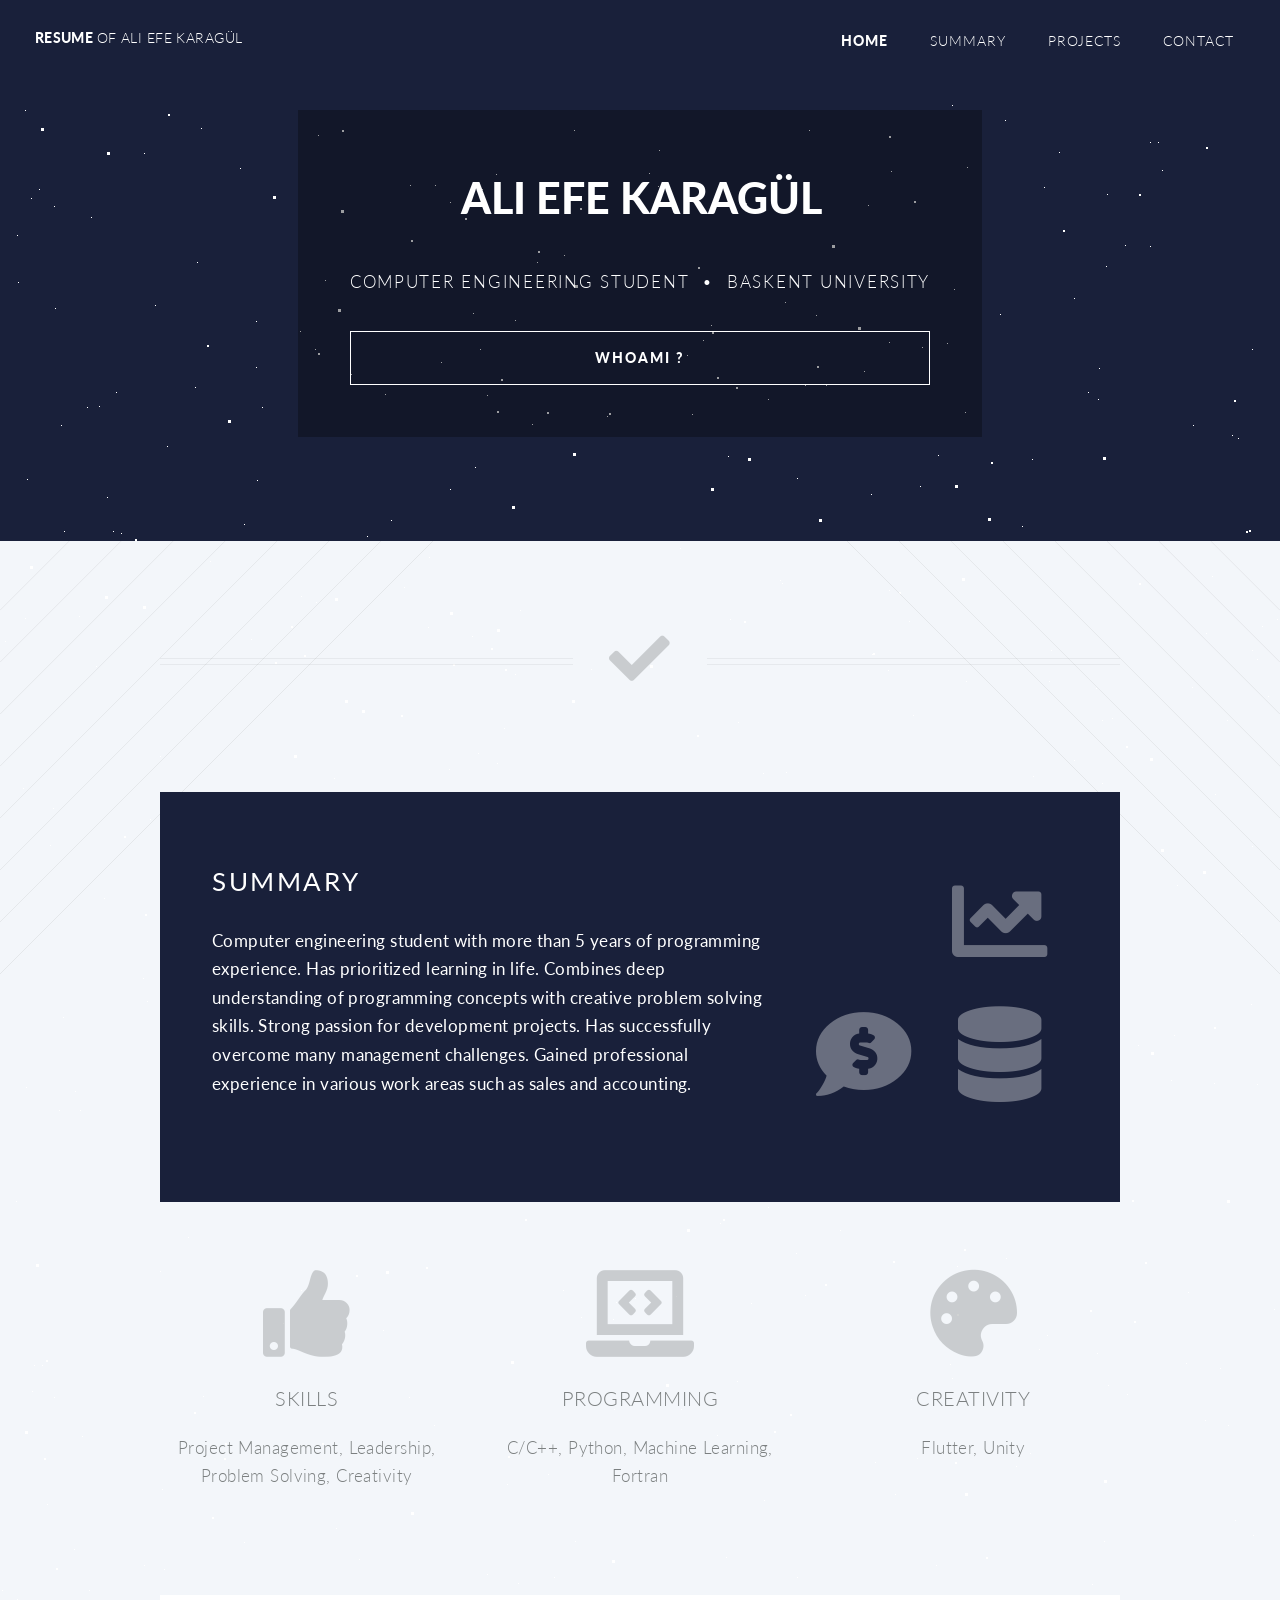
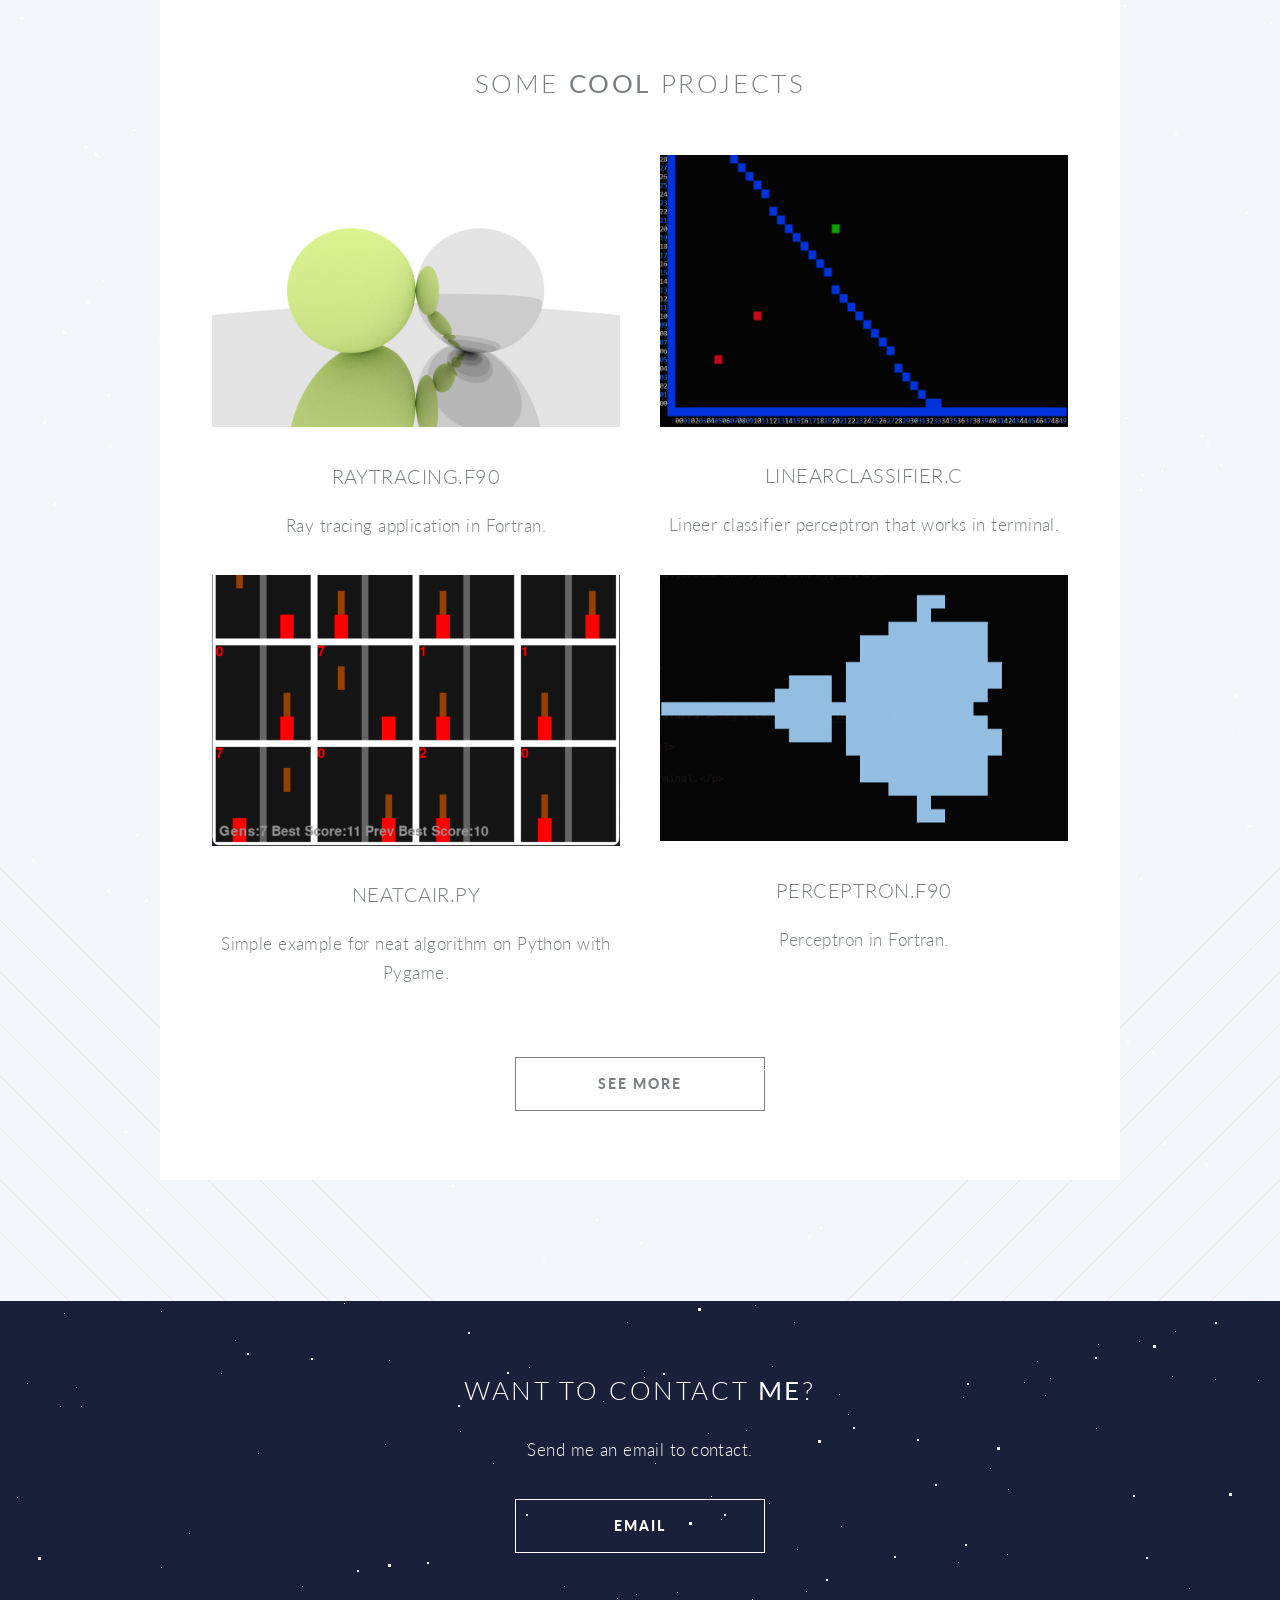
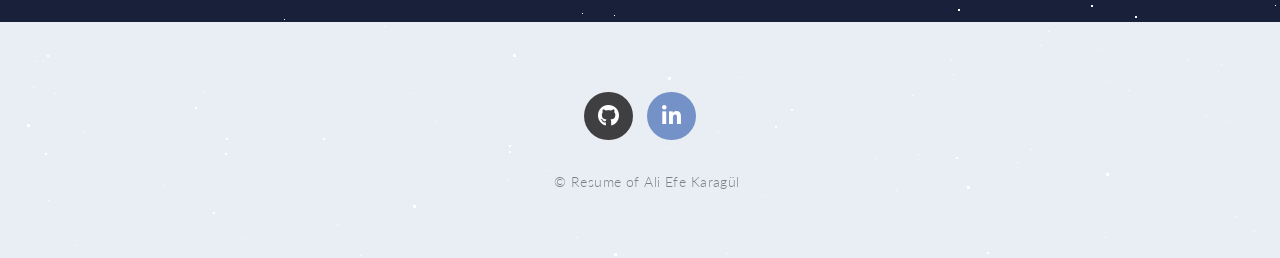
<file: index.html>
<!DOCTYPE HTML>
<html>
	<head>
		<title>Ali Efe</title>
		<link rel="icon" type="image/x-icon" href="/assets/favicon.png">
		<meta charset="utf-8" />
		<meta name="viewport" content="width=device-width, initial-scale=1, user-scalable=no" />
		<link rel="stylesheet" href="assets/css/main.css" />
		<noscript><link rel="stylesheet" href="assets/css/noscript.css" /></noscript>
		<link rel="stylesheet" href="assets/css/stars.css" />
	</head>
	<body class="index is-preload">
		<div id="page-wrapper">

			<!-- Header -->
				<header id="header" class="alt">
					<h1 id="logo"><a href="index.html">Resume <span>of Ali Efe Karagül</span></a></h1>
					<nav id="nav">
						<ul>
							<li class="current"><a class="fit scrolly" href="#banner">Home</a></li>
							<li> <a class="fit scrolly" href="#summary">Summary</a> </li>
							<li> <a class="fit scrolly" href="#projects">Projects</a> </li>
							<li> <a class="fit scrolly" href="#cta">Contact</a> </li>
						</ul>
					</nav>
				</header>

			<!-- Banner -->
				<section id="banner">
					

					<!--
						".inner" is set up as an inline-block so it automatically expands
						in both directions to fit whatever's inside it. This means it won't
						automatically wrap lines, so be sure to use line breaks where
						appropriate (<br />).
					-->
					<div class="stars" aria-hidden="true"></div>
					<div class="stars2" aria-hidden="true"></div>
					<div class="stars3" aria-hidden="true"></div>
					

					<div class="inner">
						

						<header>
							<h2>Ali Efe Karagül</h2>
						</header>
						<p>Computer Engineering Student &nbsp;&bull;&nbsp; Baskent University</p>
						<footer>
							<ul class="buttons stacked">
								<li><a href="#main" class="button fit scrolly">Whoami ?</a></li>
							</ul>
						</footer>

					</div>

				</section>

			<!-- Main -->
				<article id="main">

					<header class="special container">
						<span class="icon solid fa-check"></span>
					</header>

					<!-- One -->
						<section id="summary" class="wrapper style2 container special-alt">
							<div class="row gtr-50">
								<div class="col-8 col-12-narrower">

									<header>
										<h2><strong>Summary</strong></h2>
									</header>
									<p><strong>
										Computer engineering student with more than 5 years of programming experience. Has prioritized learning in life. Combines deep understanding of programming concepts with creative problem solving skills. Strong passion for development projects. Has successfully overcome many management challenges. Gained professional experience in various work areas such as sales and accounting.
									</strong></p>
									

								</div>
								<div class="col-4 col-12-narrower imp-narrower">

									<ul class="featured-icons">
										<li><span class="icon fa-rocket"><span class="label">Feature 1</span></span></li>
										<li><span class="icon solid fa-chart-line"><span class="label">Feature 2</span></span></li>
										<li><span class="icon solid fa-comment-dollar"><span class="label">Feature 3</span></span></li>
										<li><span class="icon solid fa-database"><span class="label">Feature 4</span></span></li>
									</ul>

								</div>
							</div>
						</section>

					<!-- Two -->
						<section class="wrapper style1 container special">
							<div class="row">
								<div class="col-4 col-12-narrower">

									<section>
										<span class="icon solid featured fa-thumbs-up"></span>
										<header>
											<h3>Skills</h3>
											<p>Project Management, Leadership, Problem Solving, Creativity</p>
										</header>
									</section>

								</div>
								<div class="col-4 col-12-narrower">

									<section>
										<span class="icon solid featured fa-laptop-code"></span>
										<header>
											<h3>Programming</h3>
											<p>C/C++, Python, Machine Learning, Fortran</p>
										</header>
									</section>

								</div>
								<div class="col-4 col-12-narrower">

									<section>
										<span class="icon solid featured fa-palette"></span>
										<header>
											<h3>Creativity</h3>
											<p>Flutter, Unity</p>
										</header>
									</section>
								</div>
							</div>

						</section>

					<!-- Three -->
						<section id="projects" class="wrapper style3 container special">

							<header class="major">
								<h2>Some <strong>cool</strong> projects</h2>
							</header>

							<div class="row">
								<div class="col-6 col-12-narrower">

									<section>
										<a href="https://github.com/A713F3/RayTracing.F90" target="_blank" rel="noopener noreferrer" class="image featured"><img src="images/raytracing.jpg" alt="" /></a>
										<header>
											<h3>RayTracing.F90</h3>
										</header>
										<p>Ray tracing application in Fortran.</p>
									</section>

								</div>
								<div class="col-6 col-12-narrower">

									<section>
										<a href="https://github.com/A713F3/LinearClassifier.C" target="_blank" rel="noopener noreferrer" class="image featured"><img src="images/lineer_classifier.png" alt="" /></a>
										<header>
											<h3>LinearClassifier.C</h3>
										</header>
										<p>Lineer classifier perceptron that works in terminal.</p>
									</section>

								</div>
							</div>
							<div class="row">
								<div class="col-6 col-12-narrower">

									<section>
										<a href="https://github.com/A713F3/NeatCair.PY" target="_blank" rel="noopener noreferrer" class="image featured"><img src="images/neat_cair.png" alt="" /></a>
										<header>
											<h3>NeatCair.PY</h3>
										</header>
										<p>Simple example for neat algorithm on Python with Pygame.</p>
									</section>

								</div>
								<div class="col-6 col-12-narrower">

									<section>
										<a href="https://github.com/A713F3/Perceptron.F90" target="_blank" rel="noopener noreferrer" class="image featured"><img src="images/mandelbrot.png" alt="" /></a>
										<header>
											<h3>Perceptron.F90</h3>
										</header>
										<p>Perceptron in Fortran.</p>
									</section>

								</div>
							</div>

							<footer class="major">
								<ul class="buttons">
									<li><a href="https://github.com/A713F3" target="_blank" rel="noopener noreferrer" class="button">See More</a></li>
								</ul>
							</footer>

						</section>

				</article>

			<!-- CTA -->
				<section id="cta">
					

					<header>
						<h2>Want to contact <strong>me</strong>?</h2>
						<p>Send me an email to contact.</p>
					</header>
					<footer>
						<ul class="buttons">
							<li><a href="mailto:info@aliefekaragul.com" class="button">Email</a></li>
						</ul>
					</footer>

				</section>

			<!-- Footer -->
				<footer id="footer">

					<ul class="icons">
						<li><a href="https://github.com/A713F3" target="_blank" rel="noopener noreferrer" class="icon brands circle fa-github"><span class="label">Github</span></a></li>
						<li><a href="https://www.linkedin.com/in/ali-efe-karagul/" target="_blank" rel="noopener noreferrer" class="icon brands circle fa-linkedin-in"><span class="label">LinkedIn</span></a></li>
					</ul>

					<ul class="copyright">
						<li>&copy; Resume of Ali Efe Karagül</a></li>
					</ul>

				</footer>

		</div>

		<!-- Scripts -->
			<script src="assets/js/jquery.min.js"></script>
			<script src="assets/js/jquery.dropotron.min.js"></script>
			<script src="assets/js/jquery.scrolly.min.js"></script>
			<script src="assets/js/jquery.scrollex.min.js"></script>
			<script src="assets/js/browser.min.js"></script>
			<script src="assets/js/breakpoints.min.js"></script>
			<script src="assets/js/util.js"></script>
			<script src="assets/js/main.js"></script>

	</body>
</html>
</file>
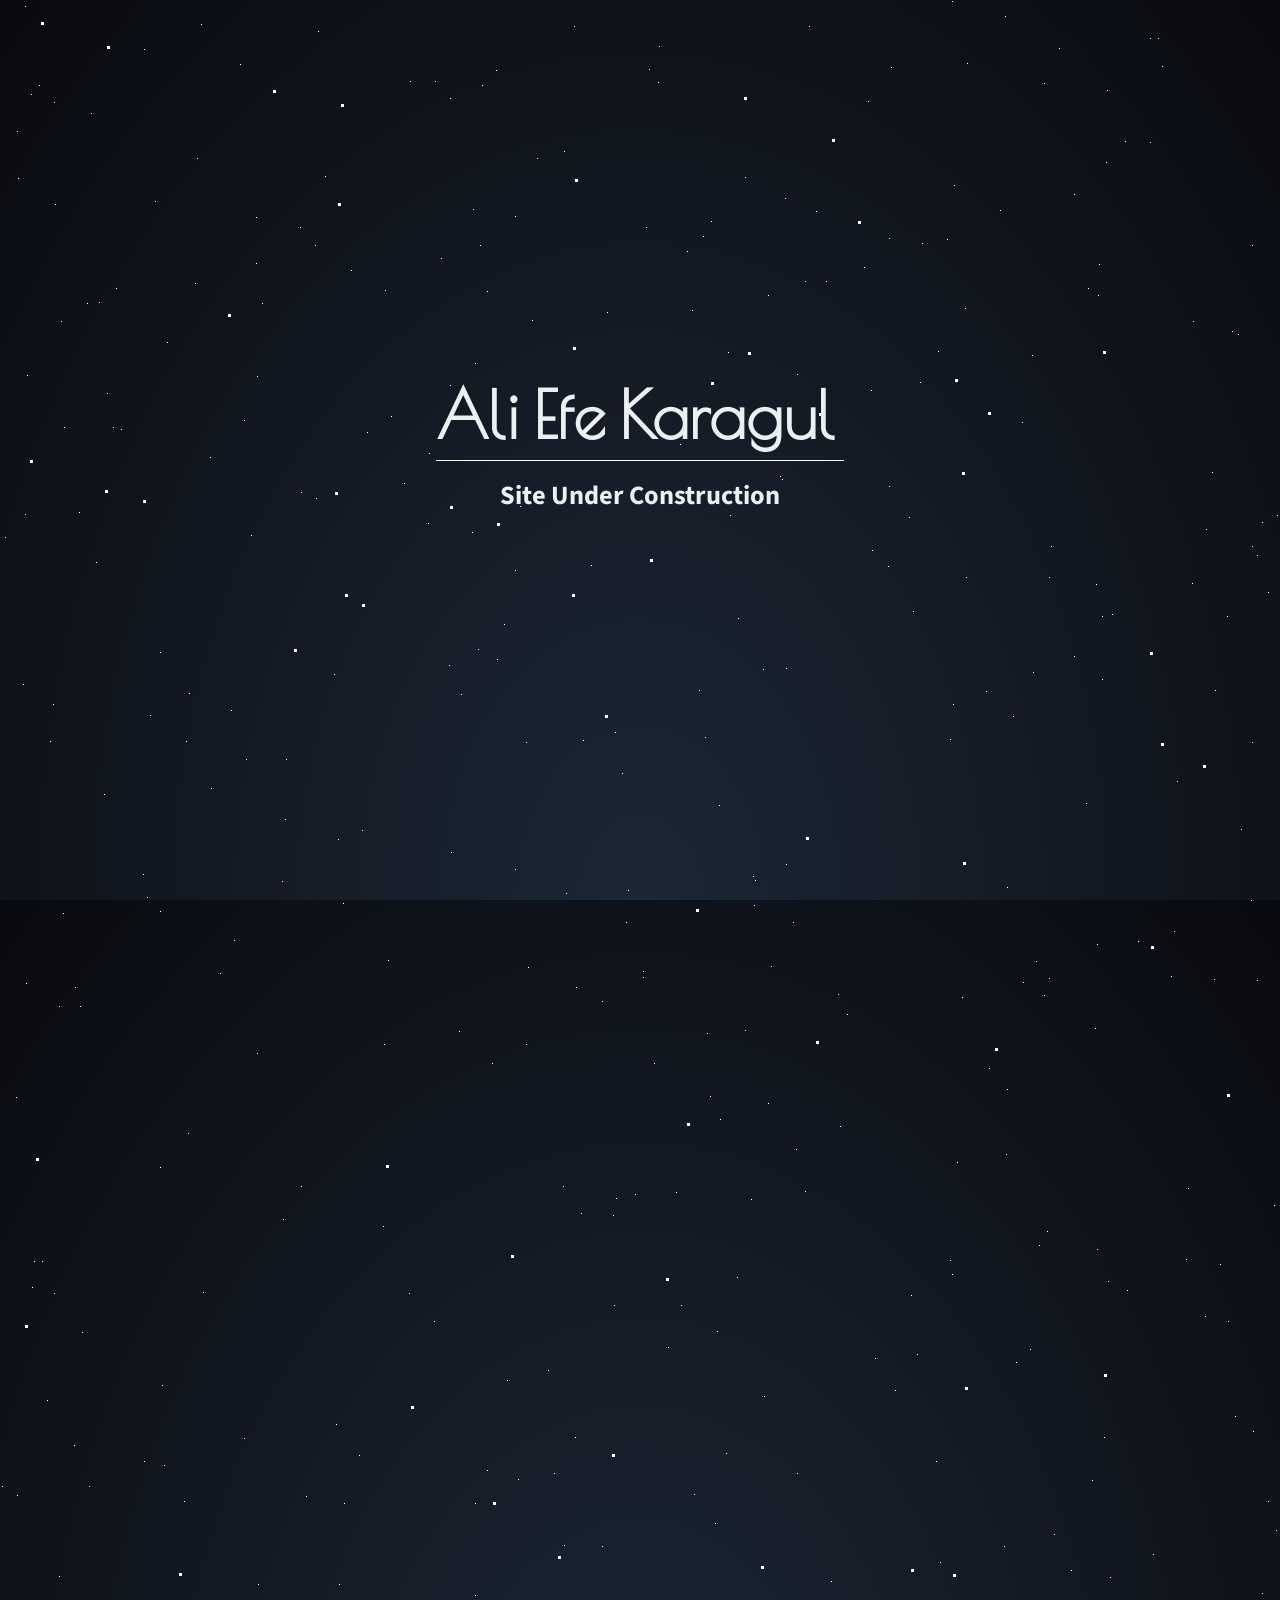
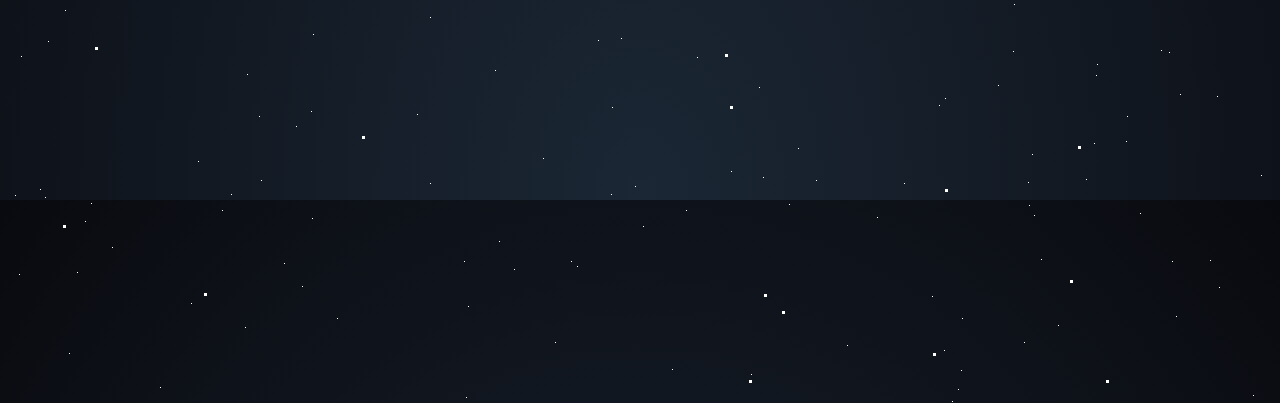
<file: under_con_index.html>
<!DOCTYPE html>

<html>
<head>
  <title>Ali Efe</title>

</head>

<body>
<style>
@import url('https://fonts.googleapis.com/css?family=Poiret+One|Source+Sans+Pro');

* {
	padding: 0;
	margin: 0;
	box-sizing: border-box;
}

html,
body {
	height: 100%;
}

body {
	font-size: 110%;
	color: #ecf0f1;
	font-family: 'Source Sans Pro', sans-serif;
	background: radial-gradient(ellipse at bottom, #1b2735 0%, #090a0f 100%);
	width: 100%;
	position: absolute;
	top: 0;
	left: 0;
	overflow: hidden;
}

.main {
	position: absolute;
	height: 100%;
	width: 100%;
	display: flex;
	justify-content: center;
	align-items: center;
}

.contact {
	display: flex;
	flex-direction: column;
	justify-content: center;
	align-items: center;
}

.title {
		font-family: 'Poiret One', cursive;
	font-size: 4rem;
  margin-bottom: .5rem;
	width: 100%;
}

.sub-title {
  border-top: .1rem solid #fff;
  padding: 1rem 4rem;
	text-align: center;
}


/* CSS hack using multiple box-shadows to get them **Stars** */

.stars {
	width: 1px;
	height: 1px;
	background: transparent;
	box-shadow: 1983px 1070px #FFF, 1625px 734px #FFF, 1505px 1218px #FFF, 1288px 1382px #FFF, 1023px 982px #FFF, 184px 1501px #FFF, 1352px 1072px #FFF, 966px 577px #FFF, 1928px 1505px #FFF, 284px 1863px #FFF, 871px 390px #FFF, 1591px 1017px #FFF, 1919px 1315px #FFF, 1552px 697px #FFF, 1775px 1722px #FFF, 61px 321px #FFF, 1108px 1281px #FFF, 1795px 22px #FFF, 1808px 716px #FFF, 797px 374px #FFF, 796px 1149px #FFF, 952px 1px #FFF, 1361px 1185px #FFF, 1110px 1577px #FFF, 1058px 1925px #FFF, 160px 1987px #FFF, 1274px 1205px #FFF, 39px 85px #FFF, 1835px 484px #FFF, 495px 1670px #FFF, 986px 691px #FFF, 2px 1486px #FFF, 719px 805px #FFF, 1601px 89px #FFF, 591px 565px #FFF, 1317px 1604px #FFF, 1805px 1486px #FFF, 703px 236px #FFF, 1950px 1089px #FFF, 1527px 1923px #FFF, 1690px 36px #FFF, 1252px 245px #FFF, 343px 903px #FFF, 143px 874px #FFF, 939px 1705px #FFF, 1733px 372px #FFF, 362px 830px #FFF, 1580px 1181px #FFF, 251px 535px #FFF, 1666px 1111px #FFF, 1276px 1530px #FFF, 958px 1989px #FFF, 75px 987px #FFF, 256px 217px #FFF, 635px 1194px #FFF, 1004px 1546px #FFF, 1910px 878px #FFF, 520px 506px #FFF, 1000px 210px #FFF, 1455px 1027px #FFF, 417px 1714px #FFF, 1376px 674px #FFF, 1744px 1390px #FFF, 195px 283px #FFF, 621px 1638px #FFF, 962px 997px #FFF, 283px 1219px #FFF, 1591px 1953px #FFF, 160px 652px #FFF, 1430px 948px #FFF, 1589px 1722px #FFF, 614px 1305px #FFF, 167px 342px #FFF, 1172px 1861px #FFF, 1097px 1249px #FFF, 1094px 1743px #FFF, 1988px 1361px #FFF, 461px 694px #FFF, 1096px 584px #FFF, 1876px 1984px #FFF, 315px 245px #FFF, 441px 258px #FFF, 1219px 1887px #FFF, 480px 245px #FFF, 285px 819px #FFF, 1753px 1833px #FFF, 816px 1780px #FFF, 245px 1927px #FFF, 715px 1523px #FFF, 475px 1595px #FFF, 1162px 66px #FFF, 543px 1758px #FFF, 112px 1847px #FFF, 1604px 1243px #FFF, 1888px 1758px #FFF, 162px 1385px #FFF, 1587px 1863px #FFF, 1059px 48px #FFF, 1161px 1650px #FFF, 1881px 289px #FFF, 475px 363px #FFF, 160px 911px #FFF, 487px 291px #FFF, 496px 70px #FFF, 1107px 90px #FFF, 731px 1771px #FFF, 1517px 918px #FFF, 1013px 716px #FFF, 1832px 882px #FFF, 107px 393px #FFF, 1503px 1860px #FFF, 31px 94px #FFF, 1640px 1112px #FFF, 697px 1657px #FFF, 435px 81px #FFF, 1526px 1467px #FFF, 602px 1001px #FFF, 1409px 306px #FFF, 1631px 1005px #FFF, 302px 1886px #FFF, 1262px 522px #FFF, 1606px 776px #FFF, 1813px 1471px #FFF, 1784px 1953px #FFF, 499px 1841px #FFF, 805px 1191px #FFF, 786px 864px #FFF, 940px 1562px #FFF, 1016px 1362px #FFF, 1036px 961px #FFF, 1666px 173px #FFF, 1214px 979px #FFF, 54px 1293px #FFF, 231px 710px #FFF, 434px 1321px #FFF, 259px 1716px #FFF, 1463px 380px #FFF, 1406px 1130px #FFF, 913px 611px #FFF, 1489px 1218px #FFF, 1777px 61px #FFF, 967px 63px #FFF, 1598px 1504px #FFF, 1528px 1134px #FFF, 1641px 111px #FFF, 1980px 1181px #FFF, 945px 1698px #FFF, 430px 1617px #FFF, 482px 85px #FFF, 554px 1473px #FFF, 1112px 614px #FFF, 1030px 1349px #FFF, 1666px 1753px #FFF, 1049px 978px #FFF, 1817px 1144px #FFF, 759px 1687px #FFF, 1371px 1720px #FFF, 1393px 461px #FFF, 26px 983px #FFF, 85px 1821px #FFF, 1193px 321px #FFF, 240px 64px #FFF, 220px 973px #FFF, 607px 312px #FFF, 1102px 679px #FFF, 1314px 329px #FFF, 1802px 1079px #FFF, 1997px 85px #FFF, 782px 479px #FFF, 1647px 52px #FFF, 1945px 514px #FFF, 938px 351px #FFF, 1140px 1813px #FFF, 1348px 1582px #FFF, 1188px 1188px #FFF, 1494px 1341px #FFF, 1552px 834px #FFF, 1592px 1952px #FFF, 450px 98px #FFF, 581px 1213px #FFF, 1736px 1193px #FFF, 944px 1950px #FFF, 526px 1044px #FFF, 1869px 788px #FFF, 911px 1295px #FFF, 1521px 1135px #FFF, 1725px 1438px #FFF, 1691px 110px #FFF, 1903px 1777px #FFF, 643px 1826px #FFF, 222px 1810px #FFF, 1613px 1035px #FFF, 201px 24px #FFF, 1325px 557px #FFF, 1169px 1652px #FFF, 385px 290px #FFF, 1733px 168px #FFF, 1886px 438px #FFF, 1533px 315px #FFF, 388px 960px #FFF, 312px 1818px #FFF, 1605px 6px #FFF, 231px 1794px #FFF, 686px 1810px #FFF, 1301px 577px #FFF, 1583px 474px #FFF, 1916px 756px #FFF, 694px 1494px #FFF, 1877px 1341px #FFF, 25px 6px #FFF, 1717px 316px #FFF, 1906px 1307px #FFF, 1555px 316px #FFF, 699px 690px #FFF, 1335px 368px #FFF, 1871px 668px #FFF, 301px 492px #FFF, 1899px 747px #FFF, 680px 444px #FFF, 654px 1063px #FFF, 45px 1797px #FFF, 826px 281px #FFF, 1041px 1859px #FFF, 1690px 7px #FFF, 797px 1473px #FFF, 1697px 1680px #FFF, 1704px 572px #FFF, 144px 49px #FFF, 1099px 264px #FFF, 789px 1804px #FFF, 186px 741px #FFF, 306px 1496px #FFF, 473px 209px #FFF, 1763px 127px #FFF, 116px 288px #FFF, 450px 385px #FFF, 210px 457px #FFF, 1433px 1540px #FFF, 1766px 1459px #FFF, 1426px 215px #FFF, 1313px 296px #FFF, 410px 81px #FFF, 1809px 593px #FFF, 515px 216px #FFF, 1903px 1912px #FFF, 564px 1545px #FFF, 99px 302px #FFF, 164px 1465px #FFF, 1560px 801px #FFF, 1839px 663px #FFF, 191px 1903px #FFF, 5px 537px #FFF, 1150px 38px #FFF, 1310px 647px #FFF, 1257px 555px #FFF, 487px 1470px #FFF, 1769px 1121px #FFF, 1698px 1155px #FFF, 1176px 1916px #FFF, 1192px 583px #FFF, 1778px 1511px #FFF, 1330px 354px #FFF, 705px 737px #FFF, 449px 665px #FFF, 89px 1486px #FFF, 751px 1974px #FFF, 1733px 1742px #FFF, 1289px 1386px #FFF, 1621px 1363px #FFF, 571px 1861px #FFF, 1697px 1850px #FFF, 504px 624px #FFF, 889px 238px #FFF, 1627px 1435px #FFF, 1379px 1367px #FFF, 872px 550px #FFF, 472px 532px #FFF, 466px 1997px #FFF, 932px 1896px #FFF, 1044px 83px #FFF, 1262px 1593px #FFF, 1953px 1478px #FFF, 1127px 1716px #FFF, 325px 176px #FFF, 1742px 1505px #FFF, 1088px 288px #FFF, 1212px 472px #FFF, 1365px 985px #FFF, 1086px 803px #FFF, 256px 263px #FFF, 1300px 1444px #FFF, 1673px 201px #FFF, 188px 1133px #FFF, 404px 483px #FFF, 59px 1006px #FFF, 1013px 1651px #FFF, 947px 239px #FFF, 18px 178px #FFF, 1430px 1851px #FFF, 763px 1777px #FFF, 1737px 196px #FFF, 643px 977px #FFF, 1335px 1275px #FFF, 1513px 1200px #FFF, 497px 659px #FFF, 1929px 800px #FFF, 1481px 283px #FFF, 1232px 331px #FFF, 1518px 1754px #FFF, 515px 869px #FFF, 1127px 1290px #FFF, 726px 1453px #FFF, 864px 267px #FFF, 313px 1634px #FFF, 1562px 606px #FFF, 91px 1803px #FFF, 40px 1789px #FFF, 1097px 944px #FFF, 1949px 1949px #FFF, 17px 1495px #FFF, 1786px 93px #FFF, 577px 1866px #FFF, 1252px 546px #FFF, 564px 151px #FFF, 1096px 1675px #FFF, 1743px 1694px #FFF, 1332px 311px #FFF, 1935px 1625px #FFF, 1251px 900px #FFF, 840px 1126px #FFF, 763px 669px #FFF, 1414px 1146px #FFF, 32px 1287px #FFF, 950px 739px #FFF, 1730px 856px #FFF, 1032px 1754px #FFF, 155px 201px #FFF, 1999px 1250px #FFF, 1811px 1488px #FFF, 805px 281px #FFF, 875px 1358px #FFF, 1757px 86px #FFF, 1824px 605px #FFF, 429px 453px #FFF, 1955px 1159px #FFF, 19px 1874px #FFF, 1549px 109px #FFF, 1684px 145px #FFF, 1973px 685px #FFF, 338px 839px #FFF, 659px 46px #FFF, 1600px 344px #FFF, 838px 994px #FFF, 337px 1918px #FFF, 583px 740px #FFF, 687px 251px #FFF, 1900px 1031px #FFF, 1296px 449px #FFF, 1268px 592px #FFF, 383px 1226px #FFF, 868px 101px #FFF, 891px 67px #FFF, 1957px 940px #FFF, 74px 1445px #FFF, 1432px 898px #FFF, 430px 1783px #FFF, 954px 185px #FFF, 359px 1455px #FFF, 635px 1786px #FFF, 1186px 1259px #FFF, 1445px 1505px #FFF, 1177px 781px #FFF, 1407px 603px #FFF, 1257px 980px #FFF, 96px 562px #FFF, 1999px 1560px #FFF, 1153px 1554px #FFF, 1033px 672px #FFF, 1051px 546px #FFF, 753px 876px #FFF, 1763px 145px #FFF, 1704px 1207px #FFF, 34px 1261px #FFF, 817px 1041px #FFF, 247px 1674px #FFF, 121px 429px #FFF, 515px 570px #FFF, 1762px 1489px #FFF, 234px 940px #FFF, 1095px 1028px #FFF, 720px 1119px #FFF, 1238px 334px #FFF, 91px 113px #FFF, 147px 897px #FFF, 1029px 1805px #FFF, 1680px 1957px #FFF, 475px 1503px #FFF, 1557px 917px #FFF, 1458px 1762px #FFF, 612px 1707px #FFF, 1329px 393px #FFF, 160px 1167px #FFF, 1631px 1887px #FFF, 1125px 141px #FFF, 257px 376px #FFF, 809px 26px #FFF, 1349px 199px #FFF, 1805px 88px #FFF, 69px 1953px #FFF, 1206px 529px #FFF, 646px 227px #FFF, 1097px 1664px #FFF, 42px 1261px #FFF, 1604px 360px #FFF, 1939px 187px #FFF, 1220px 1264px #FFF, 1044px 995px #FFF, 1005px 16px #FFF, 1648px 1612px #FFF, 847px 1014px #FFF, 339px 1584px #FFF, 1329px 1304px #FFF, 961px 1970px #FFF, 711px 221px #FFF, 888px 566px #FFF, 53px 704px #FFF, 1369px 846px #FFF, 1261px 1775px #FFF, 737px 1277px #FFF, 1071px 1570px #FFF, 77px 1872px #FFF, 1268px 1501px #FFF, 598px 1640px #FFF, 1769px 297px #FFF, 1074px 656px #FFF, 1006px 1154px #FFF, 672px 1969px #FFF, 922px 243px #FFF, 622px 773px #FFF, 1875px 804px #FFF, 1873px 600px #FFF, 1844px 1794px #FFF, 1253px 1995px #FFF, 616px 1198px #FFF, 1829px 1743px #FFF, 1321px 504px #FFF, 1340px 566px #FFF, 1520px 1825px #FFF, 1696px 1333px #FFF, 537px 158px #FFF, 1106px 162px #FFF, 25px 514px #FFF, 1022px 422px #FFF, 1955px 391px #FFF, 1126px 1741px #FFF, 754px 905px #FFF, 1217px 1696px #FFF, 351px 270px #FFF, 950px 1260px #FFF, 1847px 658px #FFF, 23px 684px #FFF, 1295px 572px #FFF, 257px 1053px #FFF, 87px 303px #FFF, 798px 1748px #FFF, 1150px 142px #FFF, 48px 1641px #FFF, 1492px 1328px #FFF, 1385px 1766px #FFF, 296px 1726px #FFF, 1299px 1780px #FFF, 1316px 522px #FFF, 1953px 1526px #FFF, 1007px 1089px #FFF, 1824px 1598px #FFF, 1720px 480px #FFF, 555px 1942px #FFF, 367px 432px #FFF, 957px 1162px #FFF, 384px 1044px #FFF, 738px 618px #FFF, 1568px 1432px #FFF, 211px 788px #FFF, 198px 1761px #FFF, 745px 177px #FFF, 1700px 159px #FFF, 316px 498px #FFF, 65px 1610px #FFF, 1948px 1638px #FFF, 936px 1461px #FFF, 1656px 622px #FFF, 575px 1437px #FFF, 336px 1424px #FFF, 1215px 690px #FFF, 1641px 1542px #FFF, 998px 1685px #FFF, 952px 1274px #FFF, 1448px 1165px #FFF, 904px 1783px #FFF, 1788px 1404px #FFF, 1748px 1717px #FFF, 793px 922px #FFF, 1032px 355px #FFF, 1158px 38px #FFF, 1573px 1855px #FFF, 751px 1199px #FFF, 1284px 227px #FFF, 391px 416px #FFF, 55px 204px #FFF, 962px 1918px #FFF, 668px 1347px #FFF, 613px 1215px #FFF, 615px 732px #FFF, 1442px 1752px #FFF, 1086px 1779px #FFF, 532px 320px #FFF, 1228px 1321px #FFF, 1796px 1906px #FFF, 150px 715px #FFF, 1694px 1005px #FFF, 1509px 391px #FFF, 262px 303px #FFF, 1743px 909px #FFF, 1966px 1203px #FFF, 707px 1033px #FFF, 82px 1332px #FFF, 104px 794px #FFF, 246px 759px #FFF, 507px 1380px #FFF, 1227px 616px #FFF, 917px 1354px #FFF, 1941px 759px #FFF, 451px 852px #FFF, 17px 131px #FFF, 780px 476px #FFF, 816px 211px #FFF, 1039px 1245px #FFF, 1521px 1036px #FFF, 1509px 1542px #FFF, 1368px 960px #FFF, 1104px 1437px #FFF, 1171px 976px #FFF, 681px 1305px #FFF, 1741px 579px #FFF, 953px 704px #FFF, 1810px 328px #FFF, 1960px 1396px #FFF, 1098px 295px #FFF, 1409px 919px #FFF, 1830px 1176px #FFF, 492px 1063px #FFF, 1277px 515px #FFF, 602px 1546px #FFF, 1832px 236px #FFF, 1513px 274px #FFF, 1983px 794px #FFF, 2000px 1505px #FFF, 920px 382px #FFF, 1374px 1235px #FFF, 692px 310px #FFF, 1028px 1782px #FFF, 1007px 887px #FFF, 1492px 858px #FFF, 877px 1817px #FFF, 1024px 1942px #FFF, 658px 82px #FFF, 526px 742px #FFF, 755px 880px #FFF, 301px 1186px #FFF, 318px 31px #FFF, 1517px 1244px #FFF, 1996px 1126px #FFF, 464px 1861px #FFF, 334px 674px #FFF, 768px 1103px #FFF, 628px 890px #FFF, 1054px 1534px #FFF, 59px 1576px #FFF, 189px 693px #FFF, 16px 1097px #FFF, 563px 1186px #FFF, 428px 523px #FFF, 1047px 1231px #FFF, 1940px 1262px #FFF, 643px 971px #FFF, 611px 1794px #FFF, 1676px 21px #FFF, 1882px 1523px #FFF, 258px 1584px #FFF, 768px 295px #FFF, 1253px 1431px #FFF, 1855px 362px #FFF, 576px 987px #FFF, 1904px 470px #FFF, 895px 1390px #FFF, 771px 966px #FFF, 1034px 1815px #FFF, 203px 1292px #FFF, 566px 893px #FFF, 63px 913px #FFF, 1340px 1416px #FFF, 528px 967px #FFF, 1965px 444px #FFF, 1961px 132px #FFF, 1049px 577px #FFF, 459px 1031px #FFF, 261px 1780px #FFF, 1092px 1480px #FFF, 286px 759px #FFF, 1014px 1604px #FFF, 144px 1461px #FFF, 1180px 1694px #FFF, 1348px 613px #FFF, 518px 1479px #FFF, 478px 649px #FFF, 1303px 629px #FFF, 1713px 258px #FFF, 1912px 501px #FFF, 300px 227px #FFF, 989px 1068px #FFF, 197px 158px #FFF, 244px 420px #FFF, 889px 486px #FFF, 1517px 1812px #FFF, 965px 308px #FFF, 409px 1293px #FFF, 47px 1400px #FFF, 1473px 1150px #FFF, 311px 1711px #FFF, 1938px 1000px #FFF, 717px 1331px #FFF, 282px 881px #FFF, 1305px 382px #FFF, 1639px 52px #FFF, 1466px 1228px #FFF, 574px 26px #FFF, 1310px 899px #FFF, 15px 1795px #FFF, 1138px 941px #FFF, 1235px 1416px #FFF, 27px 375px #FFF, 1333px 1470px #FFF, 1462px 1837px #FFF, 1830px 1217px #FFF, 1521px 1848px #FFF, 730px 515px #FFF, 514px 1869px #FFF, 468px 1906px #FFF, 1931px 259px #FFF, 1612px 151px #FFF, 1495px 735px #FFF, 710px 1096px #FFF, 1976px 546px #FFF, 50px 741px #FFF, 1313px 381px #FFF, 54px 102px #FFF, 1873px 1009px #FFF, 1696px 688px #FFF, 626px 922px #FFF, 244px 1438px #FFF, 1746px 1787px #FFF, 1824px 1437px #FFF, 1730px 1219px #FFF, 785px 198px #FFF, 1174px 931px #FFF, 909px 517px #FFF, 1283px 662px #FFF, 1074px 194px #FFF, 847px 1945px #FFF, 113px 427px #FFF, 728px 352px #FFF, 1205px 1316px #FFF, 786px 668px #FFF, 64px 427px #FFF, 548px 1370px #FFF, 1102px 616px #FFF, 676px 1192px #FFF, 1652px 1264px #FFF, 649px 69px #FFF, 1593px 645px #FFF, 1651px 816px #FFF, 1914px 977px #FFF, 80px 1006px #FFF, 1252px 742px #FFF, 1291px 981px #FFF, 1325px 273px #FFF, 831px 1581px #FFF, 344px 1503px #FFF, 1885px 1849px #FFF, 745px 1030px #FFF, 764px 1396px #FFF, 1241px 829px #FFF, 1281px 160px #FFF, 1210px 1860px #FFF, 1998px 411px #FFF, 1752px 1816px #FFF, 21px 1656px #FFF, 1863px 1988px #FFF, 1860px 331px #FFF, 79px 512px #FFF;
	animation: animStar 50s linear infinite;
}

.stars:after {
	content: " ";
	position: absolute;
	top: 2000px;
	width: 1px;
	height: 1px;
	background: transparent;
	box-shadow: 1983px 1070px #FFF, 1625px 734px #FFF, 1505px 1218px #FFF, 1288px 1382px #FFF, 1023px 982px #FFF, 184px 1501px #FFF, 1352px 1072px #FFF, 966px 577px #FFF, 1928px 1505px #FFF, 284px 1863px #FFF, 871px 390px #FFF, 1591px 1017px #FFF, 1919px 1315px #FFF, 1552px 697px #FFF, 1775px 1722px #FFF, 61px 321px #FFF, 1108px 1281px #FFF, 1795px 22px #FFF, 1808px 716px #FFF, 797px 374px #FFF, 796px 1149px #FFF, 952px 1px #FFF, 1361px 1185px #FFF, 1110px 1577px #FFF, 1058px 1925px #FFF, 160px 1987px #FFF, 1274px 1205px #FFF, 39px 85px #FFF, 1835px 484px #FFF, 495px 1670px #FFF, 986px 691px #FFF, 2px 1486px #FFF, 719px 805px #FFF, 1601px 89px #FFF, 591px 565px #FFF, 1317px 1604px #FFF, 1805px 1486px #FFF, 703px 236px #FFF, 1950px 1089px #FFF, 1527px 1923px #FFF, 1690px 36px #FFF, 1252px 245px #FFF, 343px 903px #FFF, 143px 874px #FFF, 939px 1705px #FFF, 1733px 372px #FFF, 362px 830px #FFF, 1580px 1181px #FFF, 251px 535px #FFF, 1666px 1111px #FFF, 1276px 1530px #FFF, 958px 1989px #FFF, 75px 987px #FFF, 256px 217px #FFF, 635px 1194px #FFF, 1004px 1546px #FFF, 1910px 878px #FFF, 520px 506px #FFF, 1000px 210px #FFF, 1455px 1027px #FFF, 417px 1714px #FFF, 1376px 674px #FFF, 1744px 1390px #FFF, 195px 283px #FFF, 621px 1638px #FFF, 962px 997px #FFF, 283px 1219px #FFF, 1591px 1953px #FFF, 160px 652px #FFF, 1430px 948px #FFF, 1589px 1722px #FFF, 614px 1305px #FFF, 167px 342px #FFF, 1172px 1861px #FFF, 1097px 1249px #FFF, 1094px 1743px #FFF, 1988px 1361px #FFF, 461px 694px #FFF, 1096px 584px #FFF, 1876px 1984px #FFF, 315px 245px #FFF, 441px 258px #FFF, 1219px 1887px #FFF, 480px 245px #FFF, 285px 819px #FFF, 1753px 1833px #FFF, 816px 1780px #FFF, 245px 1927px #FFF, 715px 1523px #FFF, 475px 1595px #FFF, 1162px 66px #FFF, 543px 1758px #FFF, 112px 1847px #FFF, 1604px 1243px #FFF, 1888px 1758px #FFF, 162px 1385px #FFF, 1587px 1863px #FFF, 1059px 48px #FFF, 1161px 1650px #FFF, 1881px 289px #FFF, 475px 363px #FFF, 160px 911px #FFF, 487px 291px #FFF, 496px 70px #FFF, 1107px 90px #FFF, 731px 1771px #FFF, 1517px 918px #FFF, 1013px 716px #FFF, 1832px 882px #FFF, 107px 393px #FFF, 1503px 1860px #FFF, 31px 94px #FFF, 1640px 1112px #FFF, 697px 1657px #FFF, 435px 81px #FFF, 1526px 1467px #FFF, 602px 1001px #FFF, 1409px 306px #FFF, 1631px 1005px #FFF, 302px 1886px #FFF, 1262px 522px #FFF, 1606px 776px #FFF, 1813px 1471px #FFF, 1784px 1953px #FFF, 499px 1841px #FFF, 805px 1191px #FFF, 786px 864px #FFF, 940px 1562px #FFF, 1016px 1362px #FFF, 1036px 961px #FFF, 1666px 173px #FFF, 1214px 979px #FFF, 54px 1293px #FFF, 231px 710px #FFF, 434px 1321px #FFF, 259px 1716px #FFF, 1463px 380px #FFF, 1406px 1130px #FFF, 913px 611px #FFF, 1489px 1218px #FFF, 1777px 61px #FFF, 967px 63px #FFF, 1598px 1504px #FFF, 1528px 1134px #FFF, 1641px 111px #FFF, 1980px 1181px #FFF, 945px 1698px #FFF, 430px 1617px #FFF, 482px 85px #FFF, 554px 1473px #FFF, 1112px 614px #FFF, 1030px 1349px #FFF, 1666px 1753px #FFF, 1049px 978px #FFF, 1817px 1144px #FFF, 759px 1687px #FFF, 1371px 1720px #FFF, 1393px 461px #FFF, 26px 983px #FFF, 85px 1821px #FFF, 1193px 321px #FFF, 240px 64px #FFF, 220px 973px #FFF, 607px 312px #FFF, 1102px 679px #FFF, 1314px 329px #FFF, 1802px 1079px #FFF, 1997px 85px #FFF, 782px 479px #FFF, 1647px 52px #FFF, 1945px 514px #FFF, 938px 351px #FFF, 1140px 1813px #FFF, 1348px 1582px #FFF, 1188px 1188px #FFF, 1494px 1341px #FFF, 1552px 834px #FFF, 1592px 1952px #FFF, 450px 98px #FFF, 581px 1213px #FFF, 1736px 1193px #FFF, 944px 1950px #FFF, 526px 1044px #FFF, 1869px 788px #FFF, 911px 1295px #FFF, 1521px 1135px #FFF, 1725px 1438px #FFF, 1691px 110px #FFF, 1903px 1777px #FFF, 643px 1826px #FFF, 222px 1810px #FFF, 1613px 1035px #FFF, 201px 24px #FFF, 1325px 557px #FFF, 1169px 1652px #FFF, 385px 290px #FFF, 1733px 168px #FFF, 1886px 438px #FFF, 1533px 315px #FFF, 388px 960px #FFF, 312px 1818px #FFF, 1605px 6px #FFF, 231px 1794px #FFF, 686px 1810px #FFF, 1301px 577px #FFF, 1583px 474px #FFF, 1916px 756px #FFF, 694px 1494px #FFF, 1877px 1341px #FFF, 25px 6px #FFF, 1717px 316px #FFF, 1906px 1307px #FFF, 1555px 316px #FFF, 699px 690px #FFF, 1335px 368px #FFF, 1871px 668px #FFF, 301px 492px #FFF, 1899px 747px #FFF, 680px 444px #FFF, 654px 1063px #FFF, 45px 1797px #FFF, 826px 281px #FFF, 1041px 1859px #FFF, 1690px 7px #FFF, 797px 1473px #FFF, 1697px 1680px #FFF, 1704px 572px #FFF, 144px 49px #FFF, 1099px 264px #FFF, 789px 1804px #FFF, 186px 741px #FFF, 306px 1496px #FFF, 473px 209px #FFF, 1763px 127px #FFF, 116px 288px #FFF, 450px 385px #FFF, 210px 457px #FFF, 1433px 1540px #FFF, 1766px 1459px #FFF, 1426px 215px #FFF, 1313px 296px #FFF, 410px 81px #FFF, 1809px 593px #FFF, 515px 216px #FFF, 1903px 1912px #FFF, 564px 1545px #FFF, 99px 302px #FFF, 164px 1465px #FFF, 1560px 801px #FFF, 1839px 663px #FFF, 191px 1903px #FFF, 5px 537px #FFF, 1150px 38px #FFF, 1310px 647px #FFF, 1257px 555px #FFF, 487px 1470px #FFF, 1769px 1121px #FFF, 1698px 1155px #FFF, 1176px 1916px #FFF, 1192px 583px #FFF, 1778px 1511px #FFF, 1330px 354px #FFF, 705px 737px #FFF, 449px 665px #FFF, 89px 1486px #FFF, 751px 1974px #FFF, 1733px 1742px #FFF, 1289px 1386px #FFF, 1621px 1363px #FFF, 571px 1861px #FFF, 1697px 1850px #FFF, 504px 624px #FFF, 889px 238px #FFF, 1627px 1435px #FFF, 1379px 1367px #FFF, 872px 550px #FFF, 472px 532px #FFF, 466px 1997px #FFF, 932px 1896px #FFF, 1044px 83px #FFF, 1262px 1593px #FFF, 1953px 1478px #FFF, 1127px 1716px #FFF, 325px 176px #FFF, 1742px 1505px #FFF, 1088px 288px #FFF, 1212px 472px #FFF, 1365px 985px #FFF, 1086px 803px #FFF, 256px 263px #FFF, 1300px 1444px #FFF, 1673px 201px #FFF, 188px 1133px #FFF, 404px 483px #FFF, 59px 1006px #FFF, 1013px 1651px #FFF, 947px 239px #FFF, 18px 178px #FFF, 1430px 1851px #FFF, 763px 1777px #FFF, 1737px 196px #FFF, 643px 977px #FFF, 1335px 1275px #FFF, 1513px 1200px #FFF, 497px 659px #FFF, 1929px 800px #FFF, 1481px 283px #FFF, 1232px 331px #FFF, 1518px 1754px #FFF, 515px 869px #FFF, 1127px 1290px #FFF, 726px 1453px #FFF, 864px 267px #FFF, 313px 1634px #FFF, 1562px 606px #FFF, 91px 1803px #FFF, 40px 1789px #FFF, 1097px 944px #FFF, 1949px 1949px #FFF, 17px 1495px #FFF, 1786px 93px #FFF, 577px 1866px #FFF, 1252px 546px #FFF, 564px 151px #FFF, 1096px 1675px #FFF, 1743px 1694px #FFF, 1332px 311px #FFF, 1935px 1625px #FFF, 1251px 900px #FFF, 840px 1126px #FFF, 763px 669px #FFF, 1414px 1146px #FFF, 32px 1287px #FFF, 950px 739px #FFF, 1730px 856px #FFF, 1032px 1754px #FFF, 155px 201px #FFF, 1999px 1250px #FFF, 1811px 1488px #FFF, 805px 281px #FFF, 875px 1358px #FFF, 1757px 86px #FFF, 1824px 605px #FFF, 429px 453px #FFF, 1955px 1159px #FFF, 19px 1874px #FFF, 1549px 109px #FFF, 1684px 145px #FFF, 1973px 685px #FFF, 338px 839px #FFF, 659px 46px #FFF, 1600px 344px #FFF, 838px 994px #FFF, 337px 1918px #FFF, 583px 740px #FFF, 687px 251px #FFF, 1900px 1031px #FFF, 1296px 449px #FFF, 1268px 592px #FFF, 383px 1226px #FFF, 868px 101px #FFF, 891px 67px #FFF, 1957px 940px #FFF, 74px 1445px #FFF, 1432px 898px #FFF, 430px 1783px #FFF, 954px 185px #FFF, 359px 1455px #FFF, 635px 1786px #FFF, 1186px 1259px #FFF, 1445px 1505px #FFF, 1177px 781px #FFF, 1407px 603px #FFF, 1257px 980px #FFF, 96px 562px #FFF, 1999px 1560px #FFF, 1153px 1554px #FFF, 1033px 672px #FFF, 1051px 546px #FFF, 753px 876px #FFF, 1763px 145px #FFF, 1704px 1207px #FFF, 34px 1261px #FFF, 817px 1041px #FFF, 247px 1674px #FFF, 121px 429px #FFF, 515px 570px #FFF, 1762px 1489px #FFF, 234px 940px #FFF, 1095px 1028px #FFF, 720px 1119px #FFF, 1238px 334px #FFF, 91px 113px #FFF, 147px 897px #FFF, 1029px 1805px #FFF, 1680px 1957px #FFF, 475px 1503px #FFF, 1557px 917px #FFF, 1458px 1762px #FFF, 612px 1707px #FFF, 1329px 393px #FFF, 160px 1167px #FFF, 1631px 1887px #FFF, 1125px 141px #FFF, 257px 376px #FFF, 809px 26px #FFF, 1349px 199px #FFF, 1805px 88px #FFF, 69px 1953px #FFF, 1206px 529px #FFF, 646px 227px #FFF, 1097px 1664px #FFF, 42px 1261px #FFF, 1604px 360px #FFF, 1939px 187px #FFF, 1220px 1264px #FFF, 1044px 995px #FFF, 1005px 16px #FFF, 1648px 1612px #FFF, 847px 1014px #FFF, 339px 1584px #FFF, 1329px 1304px #FFF, 961px 1970px #FFF, 711px 221px #FFF, 888px 566px #FFF, 53px 704px #FFF, 1369px 846px #FFF, 1261px 1775px #FFF, 737px 1277px #FFF, 1071px 1570px #FFF, 77px 1872px #FFF, 1268px 1501px #FFF, 598px 1640px #FFF, 1769px 297px #FFF, 1074px 656px #FFF, 1006px 1154px #FFF, 672px 1969px #FFF, 922px 243px #FFF, 622px 773px #FFF, 1875px 804px #FFF, 1873px 600px #FFF, 1844px 1794px #FFF, 1253px 1995px #FFF, 616px 1198px #FFF, 1829px 1743px #FFF, 1321px 504px #FFF, 1340px 566px #FFF, 1520px 1825px #FFF, 1696px 1333px #FFF, 537px 158px #FFF, 1106px 162px #FFF, 25px 514px #FFF, 1022px 422px #FFF, 1955px 391px #FFF, 1126px 1741px #FFF, 754px 905px #FFF, 1217px 1696px #FFF, 351px 270px #FFF, 950px 1260px #FFF, 1847px 658px #FFF, 23px 684px #FFF, 1295px 572px #FFF, 257px 1053px #FFF, 87px 303px #FFF, 798px 1748px #FFF, 1150px 142px #FFF, 48px 1641px #FFF, 1492px 1328px #FFF, 1385px 1766px #FFF, 296px 1726px #FFF, 1299px 1780px #FFF, 1316px 522px #FFF, 1953px 1526px #FFF, 1007px 1089px #FFF, 1824px 1598px #FFF, 1720px 480px #FFF, 555px 1942px #FFF, 367px 432px #FFF, 957px 1162px #FFF, 384px 1044px #FFF, 738px 618px #FFF, 1568px 1432px #FFF, 211px 788px #FFF, 198px 1761px #FFF, 745px 177px #FFF, 1700px 159px #FFF, 316px 498px #FFF, 65px 1610px #FFF, 1948px 1638px #FFF, 936px 1461px #FFF, 1656px 622px #FFF, 575px 1437px #FFF, 336px 1424px #FFF, 1215px 690px #FFF, 1641px 1542px #FFF, 998px 1685px #FFF, 952px 1274px #FFF, 1448px 1165px #FFF, 904px 1783px #FFF, 1788px 1404px #FFF, 1748px 1717px #FFF, 793px 922px #FFF, 1032px 355px #FFF, 1158px 38px #FFF, 1573px 1855px #FFF, 751px 1199px #FFF, 1284px 227px #FFF, 391px 416px #FFF, 55px 204px #FFF, 962px 1918px #FFF, 668px 1347px #FFF, 613px 1215px #FFF, 615px 732px #FFF, 1442px 1752px #FFF, 1086px 1779px #FFF, 532px 320px #FFF, 1228px 1321px #FFF, 1796px 1906px #FFF, 150px 715px #FFF, 1694px 1005px #FFF, 1509px 391px #FFF, 262px 303px #FFF, 1743px 909px #FFF, 1966px 1203px #FFF, 707px 1033px #FFF, 82px 1332px #FFF, 104px 794px #FFF, 246px 759px #FFF, 507px 1380px #FFF, 1227px 616px #FFF, 917px 1354px #FFF, 1941px 759px #FFF, 451px 852px #FFF, 17px 131px #FFF, 780px 476px #FFF, 816px 211px #FFF, 1039px 1245px #FFF, 1521px 1036px #FFF, 1509px 1542px #FFF, 1368px 960px #FFF, 1104px 1437px #FFF, 1171px 976px #FFF, 681px 1305px #FFF, 1741px 579px #FFF, 953px 704px #FFF, 1810px 328px #FFF, 1960px 1396px #FFF, 1098px 295px #FFF, 1409px 919px #FFF, 1830px 1176px #FFF, 492px 1063px #FFF, 1277px 515px #FFF, 602px 1546px #FFF, 1832px 236px #FFF, 1513px 274px #FFF, 1983px 794px #FFF, 2000px 1505px #FFF, 920px 382px #FFF, 1374px 1235px #FFF, 692px 310px #FFF, 1028px 1782px #FFF, 1007px 887px #FFF, 1492px 858px #FFF, 877px 1817px #FFF, 1024px 1942px #FFF, 658px 82px #FFF, 526px 742px #FFF, 755px 880px #FFF, 301px 1186px #FFF, 318px 31px #FFF, 1517px 1244px #FFF, 1996px 1126px #FFF, 464px 1861px #FFF, 334px 674px #FFF, 768px 1103px #FFF, 628px 890px #FFF, 1054px 1534px #FFF, 59px 1576px #FFF, 189px 693px #FFF, 16px 1097px #FFF, 563px 1186px #FFF, 428px 523px #FFF, 1047px 1231px #FFF, 1940px 1262px #FFF, 643px 971px #FFF, 611px 1794px #FFF, 1676px 21px #FFF, 1882px 1523px #FFF, 258px 1584px #FFF, 768px 295px #FFF, 1253px 1431px #FFF, 1855px 362px #FFF, 576px 987px #FFF, 1904px 470px #FFF, 895px 1390px #FFF, 771px 966px #FFF, 1034px 1815px #FFF, 203px 1292px #FFF, 566px 893px #FFF, 63px 913px #FFF, 1340px 1416px #FFF, 528px 967px #FFF, 1965px 444px #FFF, 1961px 132px #FFF, 1049px 577px #FFF, 459px 1031px #FFF, 261px 1780px #FFF, 1092px 1480px #FFF, 286px 759px #FFF, 1014px 1604px #FFF, 144px 1461px #FFF, 1180px 1694px #FFF, 1348px 613px #FFF, 518px 1479px #FFF, 478px 649px #FFF, 1303px 629px #FFF, 1713px 258px #FFF, 1912px 501px #FFF, 300px 227px #FFF, 989px 1068px #FFF, 197px 158px #FFF, 244px 420px #FFF, 889px 486px #FFF, 1517px 1812px #FFF, 965px 308px #FFF, 409px 1293px #FFF, 47px 1400px #FFF, 1473px 1150px #FFF, 311px 1711px #FFF, 1938px 1000px #FFF, 717px 1331px #FFF, 282px 881px #FFF, 1305px 382px #FFF, 1639px 52px #FFF, 1466px 1228px #FFF, 574px 26px #FFF, 1310px 899px #FFF, 15px 1795px #FFF, 1138px 941px #FFF, 1235px 1416px #FFF, 27px 375px #FFF, 1333px 1470px #FFF, 1462px 1837px #FFF, 1830px 1217px #FFF, 1521px 1848px #FFF, 730px 515px #FFF, 514px 1869px #FFF, 468px 1906px #FFF, 1931px 259px #FFF, 1612px 151px #FFF, 1495px 735px #FFF, 710px 1096px #FFF, 1976px 546px #FFF, 50px 741px #FFF, 1313px 381px #FFF, 54px 102px #FFF, 1873px 1009px #FFF, 1696px 688px #FFF, 626px 922px #FFF, 244px 1438px #FFF, 1746px 1787px #FFF, 1824px 1437px #FFF, 1730px 1219px #FFF, 785px 198px #FFF, 1174px 931px #FFF, 909px 517px #FFF, 1283px 662px #FFF, 1074px 194px #FFF, 847px 1945px #FFF, 113px 427px #FFF, 728px 352px #FFF, 1205px 1316px #FFF, 786px 668px #FFF, 64px 427px #FFF, 548px 1370px #FFF, 1102px 616px #FFF, 676px 1192px #FFF, 1652px 1264px #FFF, 649px 69px #FFF, 1593px 645px #FFF, 1651px 816px #FFF, 1914px 977px #FFF, 80px 1006px #FFF, 1252px 742px #FFF, 1291px 981px #FFF, 1325px 273px #FFF, 831px 1581px #FFF, 344px 1503px #FFF, 1885px 1849px #FFF, 745px 1030px #FFF, 764px 1396px #FFF, 1241px 829px #FFF, 1281px 160px #FFF, 1210px 1860px #FFF, 1998px 411px #FFF, 1752px 1816px #FFF, 21px 1656px #FFF, 1863px 1988px #FFF, 1860px 331px #FFF, 79px 512px #FFF;
}

.stars2 {
	width: 2px;
	height: 2px;
	background: transparent;
	box-shadow: 1124px 1500px #FFF, 916px 1039px #FFF, 1281px 2000px #FFF, 1702px 518px #FFF, 246px 953px #FFF, 1889px 287px #FFF, 1438px 1139px #FFF, 1824px 1739px #FFF, 1090px 1205px #FFF, 1514px 392px #FFF, 87px 1797px #FFF, 342px 25px #FFF, 134px 1624px #FFF, 1246px 426px #FFF, 453px 559px #FFF, 609px 308px #FFF, 506px 972px #FFF, 684px 733px #FFF, 85px 1641px #FFF, 1576px 320px #FFF, 145px 809px #FFF, 1822px 1000px #FFF, 21px 1512px #FFF, 173px 1775px #FFF, 1283px 1564px #FFF, 224px 1353px #FFF, 451px 785px #FFF, 703px 1983px #FFF, 508px 1345px #FFF, 957px 1209px #FFF, 698px 162px #FFF, 159px 1835px #FFF, 712px 227px #FFF, 1234px 295px #FFF, 310px 958px #FFF, 889px 31px #FFF, 1321px 1156px #FFF, 501px 274px #FFF, 914px 96px #FFF, 1637px 1954px #FFF, 774px 1326px #FFF, 304px 550px #FFF, 1249px 425px #FFF, 649px 1851px #FFF, 723px 1114px #FFF, 1115px 1524px #FFF, 1937px 1932px #FFF, 44px 1353px #FFF, 850px 1872px #FFF, 1175px 1628px #FFF, 318px 248px #FFF, 291px 521px #FFF, 1246px 1707px #FFF, 1640px 1608px #FFF, 1961px 343px #FFF, 964px 1144px #FFF, 1729px 361px #FFF, 1493px 799px #FFF, 1503px 1030px #FFF, 426px 1162px #FFF, 991px 1700px #FFF, 697px 630px #FFF, 897px 1692px #FFF, 457px 1816px #FFF, 667px 729px #FFF, 1753px 1618px #FFF, 1132px 1095px #FFF, 954px 1846px #FFF, 1938px 1179px #FFF, 135px 434px #FFF, 1134px 1216px #FFF, 491px 543px #FFF, 525px 1114px #FFF, 1769px 1830px #FFF, 1641px 1422px #FFF, 873px 548px #FFF, 1519px 1249px #FFF, 934px 1084px #FFF, 753px 1528px #FFF, 1139px 478px #FFF, 1533px 356px #FFF, 264px 1956px #FFF, 899px 487px #FFF, 1932px 1084px #FFF, 1846px 64px #FFF, 46px 1255px #FFF, 102px 1775px #FFF, 678px 1579px #FFF, 1406px 368px #FFF, 1808px 32px #FFF, 741px 775px #FFF, 225px 1338px #FFF, 124px 731px #FFF, 411px 135px #FFF, 1640px 1276px #FFF, 54px 1998px #FFF, 1126px 1912px #FFF, 1896px 1754px #FFF, 819px 827px #FFF, 1063px 125px #FFF, 955px 1357px #FFF, 945px 1808px #FFF, 777px 1591px #FFF, 508px 1351px #FFF, 966px 983px #FFF, 168px 9px #FFF, 1700px 533px #FFF, 785px 1700px #FFF, 558px 749px #FFF, 56px 1463px #FFF, 1482px 371px #FFF, 1201px 1930px #FFF, 207px 240px #FFF, 538px 146px #FFF, 893px 1156px #FFF, 662px 973px #FFF, 1126px 641px #FFF, 354px 1792px #FFF, 1483px 1367px #FFF, 1032px 1516px #FFF, 322px 1338px #FFF, 1804px 1170px #FFF, 1899px 561px #FFF, 698px 1947px #FFF, 1377px 1501px #FFF, 1966px 1196px #FFF, 108px 1889px #FFF, 790px 1309px #FFF, 1206px 42px #FFF, 1903px 373px #FFF, 465px 113px #FFF, 1776px 1878px #FFF, 1363px 639px #FFF, 1142px 1969px #FFF, 1427px 840px #FFF, 212px 1412px #FFF, 1333px 1905px #FFF, 817px 261px #FFF, 1590px 1046px #FFF, 1139px 89px #FFF, 1852px 311px #FFF, 1618px 1155px #FFF, 387px 1975px #FFF, 290px 1660px #FFF, 1094px 957px #FFF, 1145px 1157px #FFF, 825px 1179px #FFF, 1456px 1133px #FFF, 1214px 922px #FFF, 290px 1880px #FFF, 852px 1027px #FFF, 275px 557px #FFF, 1115px 724px #FFF, 1713px 1698px #FFF, 1819px 1196px #FFF, 1778px 179px #FFF, 401px 610px #FFF, 1288px 1286px #FFF, 1603px 493px #FFF, 497px 306px #FFF, 457px 1005px #FFF, 675px 1814px #FFF, 850px 1719px #FFF, 467px 932px #FFF, 1312px 1366px #FFF, 812px 1643px #FFF, 356px 1170px #FFF, 1915px 787px #FFF, 1923px 1453px #FFF, 542px 860px #FFF, 1496px 832px #FFF, 1689px 90px #FFF, 1404px 73px #FFF, 991px 357px #FFF, 1534px 1469px #FFF, 1036px 822px #FFF, 595px 819px #FFF, 432px 1908px #FFF, 221px 1519px #FFF, 1744px 1507px #FFF, 505px 564px #FFF, 1220px 1959px #FFF, 544px 1880px #FFF, 744px 516px #FFF, 547px 307px #FFF, 1862px 247px #FFF, 1560px 410px #FFF, 736px 282px #FFF, 986px 1452px #FFF, 808px 1942px #FFF, 194px 1307px #FFF, 639px 842px #FFF, 717px 272px #FFF, 580px 103px #FFF, 566px 1916px #FFF, 1847px 91px #FFF, 1583px 629px #FFF, 1270px 1517px #FFF, 1452px 1905px #FFF, 1161px 1965px #FFF;
	animation: animStar 100s linear infinite;
}

.stars2:after {
	content: " ";
	position: absolute;
	top: 2000px;
	width: 2px;
	height: 2px;
	background: transparent;
	box-shadow: 1124px 1500px #FFF, 916px 1039px #FFF, 1281px 2000px #FFF, 1702px 518px #FFF, 246px 953px #FFF, 1889px 287px #FFF, 1438px 1139px #FFF, 1824px 1739px #FFF, 1090px 1205px #FFF, 1514px 392px #FFF, 87px 1797px #FFF, 342px 25px #FFF, 134px 1624px #FFF, 1246px 426px #FFF, 453px 559px #FFF, 609px 308px #FFF, 506px 972px #FFF, 684px 733px #FFF, 85px 1641px #FFF, 1576px 320px #FFF, 145px 809px #FFF, 1822px 1000px #FFF, 21px 1512px #FFF, 173px 1775px #FFF, 1283px 1564px #FFF, 224px 1353px #FFF, 451px 785px #FFF, 703px 1983px #FFF, 508px 1345px #FFF, 957px 1209px #FFF, 698px 162px #FFF, 159px 1835px #FFF, 712px 227px #FFF, 1234px 295px #FFF, 310px 958px #FFF, 889px 31px #FFF, 1321px 1156px #FFF, 501px 274px #FFF, 914px 96px #FFF, 1637px 1954px #FFF, 774px 1326px #FFF, 304px 550px #FFF, 1249px 425px #FFF, 649px 1851px #FFF, 723px 1114px #FFF, 1115px 1524px #FFF, 1937px 1932px #FFF, 44px 1353px #FFF, 850px 1872px #FFF, 1175px 1628px #FFF, 318px 248px #FFF, 291px 521px #FFF, 1246px 1707px #FFF, 1640px 1608px #FFF, 1961px 343px #FFF, 964px 1144px #FFF, 1729px 361px #FFF, 1493px 799px #FFF, 1503px 1030px #FFF, 426px 1162px #FFF, 991px 1700px #FFF, 697px 630px #FFF, 897px 1692px #FFF, 457px 1816px #FFF, 667px 729px #FFF, 1753px 1618px #FFF, 1132px 1095px #FFF, 954px 1846px #FFF, 1938px 1179px #FFF, 135px 434px #FFF, 1134px 1216px #FFF, 491px 543px #FFF, 525px 1114px #FFF, 1769px 1830px #FFF, 1641px 1422px #FFF, 873px 548px #FFF, 1519px 1249px #FFF, 934px 1084px #FFF, 753px 1528px #FFF, 1139px 478px #FFF, 1533px 356px #FFF, 264px 1956px #FFF, 899px 487px #FFF, 1932px 1084px #FFF, 1846px 64px #FFF, 46px 1255px #FFF, 102px 1775px #FFF, 678px 1579px #FFF, 1406px 368px #FFF, 1808px 32px #FFF, 741px 775px #FFF, 225px 1338px #FFF, 124px 731px #FFF, 411px 135px #FFF, 1640px 1276px #FFF, 54px 1998px #FFF, 1126px 1912px #FFF, 1896px 1754px #FFF, 819px 827px #FFF, 1063px 125px #FFF, 955px 1357px #FFF, 945px 1808px #FFF, 777px 1591px #FFF, 508px 1351px #FFF, 966px 983px #FFF, 168px 9px #FFF, 1700px 533px #FFF, 785px 1700px #FFF, 558px 749px #FFF, 56px 1463px #FFF, 1482px 371px #FFF, 1201px 1930px #FFF, 207px 240px #FFF, 538px 146px #FFF, 893px 1156px #FFF, 662px 973px #FFF, 1126px 641px #FFF, 354px 1792px #FFF, 1483px 1367px #FFF, 1032px 1516px #FFF, 322px 1338px #FFF, 1804px 1170px #FFF, 1899px 561px #FFF, 698px 1947px #FFF, 1377px 1501px #FFF, 1966px 1196px #FFF, 108px 1889px #FFF, 790px 1309px #FFF, 1206px 42px #FFF, 1903px 373px #FFF, 465px 113px #FFF, 1776px 1878px #FFF, 1363px 639px #FFF, 1142px 1969px #FFF, 1427px 840px #FFF, 212px 1412px #FFF, 1333px 1905px #FFF, 817px 261px #FFF, 1590px 1046px #FFF, 1139px 89px #FFF, 1852px 311px #FFF, 1618px 1155px #FFF, 387px 1975px #FFF, 290px 1660px #FFF, 1094px 957px #FFF, 1145px 1157px #FFF, 825px 1179px #FFF, 1456px 1133px #FFF, 1214px 922px #FFF, 290px 1880px #FFF, 852px 1027px #FFF, 275px 557px #FFF, 1115px 724px #FFF, 1713px 1698px #FFF, 1819px 1196px #FFF, 1778px 179px #FFF, 401px 610px #FFF, 1288px 1286px #FFF, 1603px 493px #FFF, 497px 306px #FFF, 457px 1005px #FFF, 675px 1814px #FFF, 850px 1719px #FFF, 467px 932px #FFF, 1312px 1366px #FFF, 812px 1643px #FFF, 356px 1170px #FFF, 1915px 787px #FFF, 1923px 1453px #FFF, 542px 860px #FFF, 1496px 832px #FFF, 1689px 90px #FFF, 1404px 73px #FFF, 991px 357px #FFF, 1534px 1469px #FFF, 1036px 822px #FFF, 595px 819px #FFF, 432px 1908px #FFF, 221px 1519px #FFF, 1744px 1507px #FFF, 505px 564px #FFF, 1220px 1959px #FFF, 544px 1880px #FFF, 744px 516px #FFF, 547px 307px #FFF, 1862px 247px #FFF, 1560px 410px #FFF, 736px 282px #FFF, 986px 1452px #FFF, 808px 1942px #FFF, 194px 1307px #FFF, 639px 842px #FFF, 717px 272px #FFF, 580px 103px #FFF, 566px 1916px #FFF, 1847px 91px #FFF, 1583px 629px #FFF, 1270px 1517px #FFF, 1452px 1905px #FFF, 1161px 1965px #FFF;
}

.stars3 {
	width: 3px;
	height: 3px;
	background: transparent;
	box-shadow: 1106px 1979px #FFF, 1572px 505px #FFF, 25px 1324px #FFF, 650px 558px #FFF, 558px 1555px #FFF, 782px 1910px #FFF, 95px 1646px #FFF, 1794px 169px #FFF, 1104px 1373px #FFF, 965px 1386px #FFF, 1818px 948px #FFF, 1848px 760px #FFF, 1789px 937px #FFF, 761px 1565px #FFF, 945px 1788px #FFF, 1553px 93px #FFF, 1344px 281px #FFF, 832px 138px #FFF, 819px 412px #FFF, 386px 1164px #FFF, 36px 1157px #FFF, 1150px 651px #FFF, 63px 1824px #FFF, 338px 202px #FFF, 1203px 764px #FFF, 1825px 1211px #FFF, 204px 1892px #FFF, 228px 313px #FFF, 1511px 783px #FFF, 497px 522px #FFF, 744px 96px #FFF, 511px 1254px #FFF, 179px 1572px #FFF, 988px 411px #FFF, 1539px 1119px #FFF, 687px 1122px #FFF, 1615px 475px #FFF, 512px 399px #FFF, 816px 1040px #FFF, 341px 103px #FFF, 450px 505px #FFF, 1161px 742px #FFF, 1926px 1476px #FFF, 764px 1893px #FFF, 995px 1047px #FFF, 572px 593px #FFF, 143px 499px #FFF, 963px 861px #FFF, 575px 178px #FFF, 1492px 424px #FFF, 1890px 1467px #FFF, 612px 1453px #FFF, 573px 346px #FFF, 1151px 945px #FFF, 107px 45px #FFF, 345px 593px #FFF, 1659px 456px #FFF, 1984px 1612px #FFF, 1103px 350px #FFF, 696px 908px #FFF, 1227px 1093px #FFF, 1525px 1198px #FFF, 294px 648px #FFF, 955px 378px #FFF, 1553px 114px #FFF, 1355px 1009px #FFF, 911px 1568px #FFF, 1807px 27px #FFF, 933px 1952px #FFF, 493px 1501px #FFF, 1573px 1849px #FFF, 962px 471px #FFF, 1078px 1745px #FFF, 711px 381px #FFF, 1617px 574px #FFF, 666px 1277px #FFF, 1589px 1435px #FFF, 41px 21px #FFF, 1427px 252px #FFF, 748px 351px #FFF, 1826px 261px #FFF, 730px 1705px #FFF, 30px 459px #FFF, 953px 1573px #FFF, 725px 1653px #FFF, 1628px 1144px #FFF, 1070px 1879px #FFF, 362px 603px #FFF, 605px 714px #FFF, 749px 1979px #FFF, 1569px 1753px #FFF, 335px 491px #FFF, 1618px 1237px #FFF, 362px 1735px #FFF, 105px 489px #FFF, 806px 836px #FFF, 1523px 781px #FFF, 411px 1405px #FFF, 858px 220px #FFF, 273px 89px #FFF;
	animation: animStar 150s linear infinite;
}

.stars3:after {
	content: " ";
	position: absolute;
	top: 2000px;
	width: 3px;
	height: 3px;
	background: transparent;
	box-shadow: 1106px 1979px #FFF, 1572px 505px #FFF, 25px 1324px #FFF, 650px 558px #FFF, 558px 1555px #FFF, 782px 1910px #FFF, 95px 1646px #FFF, 1794px 169px #FFF, 1104px 1373px #FFF, 965px 1386px #FFF, 1818px 948px #FFF, 1848px 760px #FFF, 1789px 937px #FFF, 761px 1565px #FFF, 945px 1788px #FFF, 1553px 93px #FFF, 1344px 281px #FFF, 832px 138px #FFF, 819px 412px #FFF, 386px 1164px #FFF, 36px 1157px #FFF, 1150px 651px #FFF, 63px 1824px #FFF, 338px 202px #FFF, 1203px 764px #FFF, 1825px 1211px #FFF, 204px 1892px #FFF, 228px 313px #FFF, 1511px 783px #FFF, 497px 522px #FFF, 744px 96px #FFF, 511px 1254px #FFF, 179px 1572px #FFF, 988px 411px #FFF, 1539px 1119px #FFF, 687px 1122px #FFF, 1615px 475px #FFF, 512px 399px #FFF, 816px 1040px #FFF, 341px 103px #FFF, 450px 505px #FFF, 1161px 742px #FFF, 1926px 1476px #FFF, 764px 1893px #FFF, 995px 1047px #FFF, 572px 593px #FFF, 143px 499px #FFF, 963px 861px #FFF, 575px 178px #FFF, 1492px 424px #FFF, 1890px 1467px #FFF, 612px 1453px #FFF, 573px 346px #FFF, 1151px 945px #FFF, 107px 45px #FFF, 345px 593px #FFF, 1659px 456px #FFF, 1984px 1612px #FFF, 1103px 350px #FFF, 696px 908px #FFF, 1227px 1093px #FFF, 1525px 1198px #FFF, 294px 648px #FFF, 955px 378px #FFF, 1553px 114px #FFF, 1355px 1009px #FFF, 911px 1568px #FFF, 1807px 27px #FFF, 933px 1952px #FFF, 493px 1501px #FFF, 1573px 1849px #FFF, 962px 471px #FFF, 1078px 1745px #FFF, 711px 381px #FFF, 1617px 574px #FFF, 666px 1277px #FFF, 1589px 1435px #FFF, 41px 21px #FFF, 1427px 252px #FFF, 748px 351px #FFF, 1826px 261px #FFF, 730px 1705px #FFF, 30px 459px #FFF, 953px 1573px #FFF, 725px 1653px #FFF, 1628px 1144px #FFF, 1070px 1879px #FFF, 362px 603px #FFF, 605px 714px #FFF, 749px 1979px #FFF, 1569px 1753px #FFF, 335px 491px #FFF, 1618px 1237px #FFF, 362px 1735px #FFF, 105px 489px #FFF, 806px 836px #FFF, 1523px 781px #FFF, 411px 1405px #FFF, 858px 220px #FFF, 273px 89px #FFF;
}

@keyframes animStar {
	from {
		transform: translateY(0px);
	}
	to {
		transform: translateY(-2000px);
	}
}
</style>

<div class="overlay"></div>
<div class="stars" aria-hidden="true"></div>
<div class="starts2" aria-hidden="true"></div>
<div class="stars3" aria-hidden="true"></div>
<main class="main">
	<section class="contact">
		<h1 class="title">Ali Efe Karagul</h1>
		<h2 class="sub-title">Site Under Construction</h2>
	</section>
</main>

</body>

</html>
</file>
<file: assets/css/noscript.css>
/*
	Twenty by HTML5 UP
	html5up.net | @ajlkn
	Free for personal and commercial use under the CCA 3.0 license (html5up.net/license)
*/

/* Banner */

	#banner .inner {
		opacity: 1;
	}
</file>
<file: assets/css/stars.css>
/* CSS hack using multiple box-shadows to get them **Stars** */

.stars {
	width: 1px;
	height: 1px;
	background: transparent;
	box-shadow: 1983px 1070px #FFF, 1625px 734px #FFF, 1505px 1218px #FFF, 1288px 1382px #FFF, 1023px 982px #FFF, 184px 1501px #FFF, 1352px 1072px #FFF, 966px 577px #FFF, 1928px 1505px #FFF, 284px 1863px #FFF, 871px 390px #FFF, 1591px 1017px #FFF, 1919px 1315px #FFF, 1552px 697px #FFF, 1775px 1722px #FFF, 61px 321px #FFF, 1108px 1281px #FFF, 1795px 22px #FFF, 1808px 716px #FFF, 797px 374px #FFF, 796px 1149px #FFF, 952px 1px #FFF, 1361px 1185px #FFF, 1110px 1577px #FFF, 1058px 1925px #FFF, 160px 1987px #FFF, 1274px 1205px #FFF, 39px 85px #FFF, 1835px 484px #FFF, 495px 1670px #FFF, 986px 691px #FFF, 2px 1486px #FFF, 719px 805px #FFF, 1601px 89px #FFF, 591px 565px #FFF, 1317px 1604px #FFF, 1805px 1486px #FFF, 703px 236px #FFF, 1950px 1089px #FFF, 1527px 1923px #FFF, 1690px 36px #FFF, 1252px 245px #FFF, 343px 903px #FFF, 143px 874px #FFF, 939px 1705px #FFF, 1733px 372px #FFF, 362px 830px #FFF, 1580px 1181px #FFF, 251px 535px #FFF, 1666px 1111px #FFF, 1276px 1530px #FFF, 958px 1989px #FFF, 75px 987px #FFF, 256px 217px #FFF, 635px 1194px #FFF, 1004px 1546px #FFF, 1910px 878px #FFF, 520px 506px #FFF, 1000px 210px #FFF, 1455px 1027px #FFF, 417px 1714px #FFF, 1376px 674px #FFF, 1744px 1390px #FFF, 195px 283px #FFF, 621px 1638px #FFF, 962px 997px #FFF, 283px 1219px #FFF, 1591px 1953px #FFF, 160px 652px #FFF, 1430px 948px #FFF, 1589px 1722px #FFF, 614px 1305px #FFF, 167px 342px #FFF, 1172px 1861px #FFF, 1097px 1249px #FFF, 1094px 1743px #FFF, 1988px 1361px #FFF, 461px 694px #FFF, 1096px 584px #FFF, 1876px 1984px #FFF, 315px 245px #FFF, 441px 258px #FFF, 1219px 1887px #FFF, 480px 245px #FFF, 285px 819px #FFF, 1753px 1833px #FFF, 816px 1780px #FFF, 245px 1927px #FFF, 715px 1523px #FFF, 475px 1595px #FFF, 1162px 66px #FFF, 543px 1758px #FFF, 112px 1847px #FFF, 1604px 1243px #FFF, 1888px 1758px #FFF, 162px 1385px #FFF, 1587px 1863px #FFF, 1059px 48px #FFF, 1161px 1650px #FFF, 1881px 289px #FFF, 475px 363px #FFF, 160px 911px #FFF, 487px 291px #FFF, 496px 70px #FFF, 1107px 90px #FFF, 731px 1771px #FFF, 1517px 918px #FFF, 1013px 716px #FFF, 1832px 882px #FFF, 107px 393px #FFF, 1503px 1860px #FFF, 31px 94px #FFF, 1640px 1112px #FFF, 697px 1657px #FFF, 435px 81px #FFF, 1526px 1467px #FFF, 602px 1001px #FFF, 1409px 306px #FFF, 1631px 1005px #FFF, 302px 1886px #FFF, 1262px 522px #FFF, 1606px 776px #FFF, 1813px 1471px #FFF, 1784px 1953px #FFF, 499px 1841px #FFF, 805px 1191px #FFF, 786px 864px #FFF, 940px 1562px #FFF, 1016px 1362px #FFF, 1036px 961px #FFF, 1666px 173px #FFF, 1214px 979px #FFF, 54px 1293px #FFF, 231px 710px #FFF, 434px 1321px #FFF, 259px 1716px #FFF, 1463px 380px #FFF, 1406px 1130px #FFF, 913px 611px #FFF, 1489px 1218px #FFF, 1777px 61px #FFF, 967px 63px #FFF, 1598px 1504px #FFF, 1528px 1134px #FFF, 1641px 111px #FFF, 1980px 1181px #FFF, 945px 1698px #FFF, 430px 1617px #FFF, 482px 85px #FFF, 554px 1473px #FFF, 1112px 614px #FFF, 1030px 1349px #FFF, 1666px 1753px #FFF, 1049px 978px #FFF, 1817px 1144px #FFF, 759px 1687px #FFF, 1371px 1720px #FFF, 1393px 461px #FFF, 26px 983px #FFF, 85px 1821px #FFF, 1193px 321px #FFF, 240px 64px #FFF, 220px 973px #FFF, 607px 312px #FFF, 1102px 679px #FFF, 1314px 329px #FFF, 1802px 1079px #FFF, 1997px 85px #FFF, 782px 479px #FFF, 1647px 52px #FFF, 1945px 514px #FFF, 938px 351px #FFF, 1140px 1813px #FFF, 1348px 1582px #FFF, 1188px 1188px #FFF, 1494px 1341px #FFF, 1552px 834px #FFF, 1592px 1952px #FFF, 450px 98px #FFF, 581px 1213px #FFF, 1736px 1193px #FFF, 944px 1950px #FFF, 526px 1044px #FFF, 1869px 788px #FFF, 911px 1295px #FFF, 1521px 1135px #FFF, 1725px 1438px #FFF, 1691px 110px #FFF, 1903px 1777px #FFF, 643px 1826px #FFF, 222px 1810px #FFF, 1613px 1035px #FFF, 201px 24px #FFF, 1325px 557px #FFF, 1169px 1652px #FFF, 385px 290px #FFF, 1733px 168px #FFF, 1886px 438px #FFF, 1533px 315px #FFF, 388px 960px #FFF, 312px 1818px #FFF, 1605px 6px #FFF, 231px 1794px #FFF, 686px 1810px #FFF, 1301px 577px #FFF, 1583px 474px #FFF, 1916px 756px #FFF, 694px 1494px #FFF, 1877px 1341px #FFF, 25px 6px #FFF, 1717px 316px #FFF, 1906px 1307px #FFF, 1555px 316px #FFF, 699px 690px #FFF, 1335px 368px #FFF, 1871px 668px #FFF, 301px 492px #FFF, 1899px 747px #FFF, 680px 444px #FFF, 654px 1063px #FFF, 45px 1797px #FFF, 826px 281px #FFF, 1041px 1859px #FFF, 1690px 7px #FFF, 797px 1473px #FFF, 1697px 1680px #FFF, 1704px 572px #FFF, 144px 49px #FFF, 1099px 264px #FFF, 789px 1804px #FFF, 186px 741px #FFF, 306px 1496px #FFF, 473px 209px #FFF, 1763px 127px #FFF, 116px 288px #FFF, 450px 385px #FFF, 210px 457px #FFF, 1433px 1540px #FFF, 1766px 1459px #FFF, 1426px 215px #FFF, 1313px 296px #FFF, 410px 81px #FFF, 1809px 593px #FFF, 515px 216px #FFF, 1903px 1912px #FFF, 564px 1545px #FFF, 99px 302px #FFF, 164px 1465px #FFF, 1560px 801px #FFF, 1839px 663px #FFF, 191px 1903px #FFF, 5px 537px #FFF, 1150px 38px #FFF, 1310px 647px #FFF, 1257px 555px #FFF, 487px 1470px #FFF, 1769px 1121px #FFF, 1698px 1155px #FFF, 1176px 1916px #FFF, 1192px 583px #FFF, 1778px 1511px #FFF, 1330px 354px #FFF, 705px 737px #FFF, 449px 665px #FFF, 89px 1486px #FFF, 751px 1974px #FFF, 1733px 1742px #FFF, 1289px 1386px #FFF, 1621px 1363px #FFF, 571px 1861px #FFF, 1697px 1850px #FFF, 504px 624px #FFF, 889px 238px #FFF, 1627px 1435px #FFF, 1379px 1367px #FFF, 872px 550px #FFF, 472px 532px #FFF, 466px 1997px #FFF, 932px 1896px #FFF, 1044px 83px #FFF, 1262px 1593px #FFF, 1953px 1478px #FFF, 1127px 1716px #FFF, 325px 176px #FFF, 1742px 1505px #FFF, 1088px 288px #FFF, 1212px 472px #FFF, 1365px 985px #FFF, 1086px 803px #FFF, 256px 263px #FFF, 1300px 1444px #FFF, 1673px 201px #FFF, 188px 1133px #FFF, 404px 483px #FFF, 59px 1006px #FFF, 1013px 1651px #FFF, 947px 239px #FFF, 18px 178px #FFF, 1430px 1851px #FFF, 763px 1777px #FFF, 1737px 196px #FFF, 643px 977px #FFF, 1335px 1275px #FFF, 1513px 1200px #FFF, 497px 659px #FFF, 1929px 800px #FFF, 1481px 283px #FFF, 1232px 331px #FFF, 1518px 1754px #FFF, 515px 869px #FFF, 1127px 1290px #FFF, 726px 1453px #FFF, 864px 267px #FFF, 313px 1634px #FFF, 1562px 606px #FFF, 91px 1803px #FFF, 40px 1789px #FFF, 1097px 944px #FFF, 1949px 1949px #FFF, 17px 1495px #FFF, 1786px 93px #FFF, 577px 1866px #FFF, 1252px 546px #FFF, 564px 151px #FFF, 1096px 1675px #FFF, 1743px 1694px #FFF, 1332px 311px #FFF, 1935px 1625px #FFF, 1251px 900px #FFF, 840px 1126px #FFF, 763px 669px #FFF, 1414px 1146px #FFF, 32px 1287px #FFF, 950px 739px #FFF, 1730px 856px #FFF, 1032px 1754px #FFF, 155px 201px #FFF, 1999px 1250px #FFF, 1811px 1488px #FFF, 805px 281px #FFF, 875px 1358px #FFF, 1757px 86px #FFF, 1824px 605px #FFF, 429px 453px #FFF, 1955px 1159px #FFF, 19px 1874px #FFF, 1549px 109px #FFF, 1684px 145px #FFF, 1973px 685px #FFF, 338px 839px #FFF, 659px 46px #FFF, 1600px 344px #FFF, 838px 994px #FFF, 337px 1918px #FFF, 583px 740px #FFF, 687px 251px #FFF, 1900px 1031px #FFF, 1296px 449px #FFF, 1268px 592px #FFF, 383px 1226px #FFF, 868px 101px #FFF, 891px 67px #FFF, 1957px 940px #FFF, 74px 1445px #FFF, 1432px 898px #FFF, 430px 1783px #FFF, 954px 185px #FFF, 359px 1455px #FFF, 635px 1786px #FFF, 1186px 1259px #FFF, 1445px 1505px #FFF, 1177px 781px #FFF, 1407px 603px #FFF, 1257px 980px #FFF, 96px 562px #FFF, 1999px 1560px #FFF, 1153px 1554px #FFF, 1033px 672px #FFF, 1051px 546px #FFF, 753px 876px #FFF, 1763px 145px #FFF, 1704px 1207px #FFF, 34px 1261px #FFF, 817px 1041px #FFF, 247px 1674px #FFF, 121px 429px #FFF, 515px 570px #FFF, 1762px 1489px #FFF, 234px 940px #FFF, 1095px 1028px #FFF, 720px 1119px #FFF, 1238px 334px #FFF, 91px 113px #FFF, 147px 897px #FFF, 1029px 1805px #FFF, 1680px 1957px #FFF, 475px 1503px #FFF, 1557px 917px #FFF, 1458px 1762px #FFF, 612px 1707px #FFF, 1329px 393px #FFF, 160px 1167px #FFF, 1631px 1887px #FFF, 1125px 141px #FFF, 257px 376px #FFF, 809px 26px #FFF, 1349px 199px #FFF, 1805px 88px #FFF, 69px 1953px #FFF, 1206px 529px #FFF, 646px 227px #FFF, 1097px 1664px #FFF, 42px 1261px #FFF, 1604px 360px #FFF, 1939px 187px #FFF, 1220px 1264px #FFF, 1044px 995px #FFF, 1005px 16px #FFF, 1648px 1612px #FFF, 847px 1014px #FFF, 339px 1584px #FFF, 1329px 1304px #FFF, 961px 1970px #FFF, 711px 221px #FFF, 888px 566px #FFF, 53px 704px #FFF, 1369px 846px #FFF, 1261px 1775px #FFF, 737px 1277px #FFF, 1071px 1570px #FFF, 77px 1872px #FFF, 1268px 1501px #FFF, 598px 1640px #FFF, 1769px 297px #FFF, 1074px 656px #FFF, 1006px 1154px #FFF, 672px 1969px #FFF, 922px 243px #FFF, 622px 773px #FFF, 1875px 804px #FFF, 1873px 600px #FFF, 1844px 1794px #FFF, 1253px 1995px #FFF, 616px 1198px #FFF, 1829px 1743px #FFF, 1321px 504px #FFF, 1340px 566px #FFF, 1520px 1825px #FFF, 1696px 1333px #FFF, 537px 158px #FFF, 1106px 162px #FFF, 25px 514px #FFF, 1022px 422px #FFF, 1955px 391px #FFF, 1126px 1741px #FFF, 754px 905px #FFF, 1217px 1696px #FFF, 351px 270px #FFF, 950px 1260px #FFF, 1847px 658px #FFF, 23px 684px #FFF, 1295px 572px #FFF, 257px 1053px #FFF, 87px 303px #FFF, 798px 1748px #FFF, 1150px 142px #FFF, 48px 1641px #FFF, 1492px 1328px #FFF, 1385px 1766px #FFF, 296px 1726px #FFF, 1299px 1780px #FFF, 1316px 522px #FFF, 1953px 1526px #FFF, 1007px 1089px #FFF, 1824px 1598px #FFF, 1720px 480px #FFF, 555px 1942px #FFF, 367px 432px #FFF, 957px 1162px #FFF, 384px 1044px #FFF, 738px 618px #FFF, 1568px 1432px #FFF, 211px 788px #FFF, 198px 1761px #FFF, 745px 177px #FFF, 1700px 159px #FFF, 316px 498px #FFF, 65px 1610px #FFF, 1948px 1638px #FFF, 936px 1461px #FFF, 1656px 622px #FFF, 575px 1437px #FFF, 336px 1424px #FFF, 1215px 690px #FFF, 1641px 1542px #FFF, 998px 1685px #FFF, 952px 1274px #FFF, 1448px 1165px #FFF, 904px 1783px #FFF, 1788px 1404px #FFF, 1748px 1717px #FFF, 793px 922px #FFF, 1032px 355px #FFF, 1158px 38px #FFF, 1573px 1855px #FFF, 751px 1199px #FFF, 1284px 227px #FFF, 391px 416px #FFF, 55px 204px #FFF, 962px 1918px #FFF, 668px 1347px #FFF, 613px 1215px #FFF, 615px 732px #FFF, 1442px 1752px #FFF, 1086px 1779px #FFF, 532px 320px #FFF, 1228px 1321px #FFF, 1796px 1906px #FFF, 150px 715px #FFF, 1694px 1005px #FFF, 1509px 391px #FFF, 262px 303px #FFF, 1743px 909px #FFF, 1966px 1203px #FFF, 707px 1033px #FFF, 82px 1332px #FFF, 104px 794px #FFF, 246px 759px #FFF, 507px 1380px #FFF, 1227px 616px #FFF, 917px 1354px #FFF, 1941px 759px #FFF, 451px 852px #FFF, 17px 131px #FFF, 780px 476px #FFF, 816px 211px #FFF, 1039px 1245px #FFF, 1521px 1036px #FFF, 1509px 1542px #FFF, 1368px 960px #FFF, 1104px 1437px #FFF, 1171px 976px #FFF, 681px 1305px #FFF, 1741px 579px #FFF, 953px 704px #FFF, 1810px 328px #FFF, 1960px 1396px #FFF, 1098px 295px #FFF, 1409px 919px #FFF, 1830px 1176px #FFF, 492px 1063px #FFF, 1277px 515px #FFF, 602px 1546px #FFF, 1832px 236px #FFF, 1513px 274px #FFF, 1983px 794px #FFF, 2000px 1505px #FFF, 920px 382px #FFF, 1374px 1235px #FFF, 692px 310px #FFF, 1028px 1782px #FFF, 1007px 887px #FFF, 1492px 858px #FFF, 877px 1817px #FFF, 1024px 1942px #FFF, 658px 82px #FFF, 526px 742px #FFF, 755px 880px #FFF, 301px 1186px #FFF, 318px 31px #FFF, 1517px 1244px #FFF, 1996px 1126px #FFF, 464px 1861px #FFF, 334px 674px #FFF, 768px 1103px #FFF, 628px 890px #FFF, 1054px 1534px #FFF, 59px 1576px #FFF, 189px 693px #FFF, 16px 1097px #FFF, 563px 1186px #FFF, 428px 523px #FFF, 1047px 1231px #FFF, 1940px 1262px #FFF, 643px 971px #FFF, 611px 1794px #FFF, 1676px 21px #FFF, 1882px 1523px #FFF, 258px 1584px #FFF, 768px 295px #FFF, 1253px 1431px #FFF, 1855px 362px #FFF, 576px 987px #FFF, 1904px 470px #FFF, 895px 1390px #FFF, 771px 966px #FFF, 1034px 1815px #FFF, 203px 1292px #FFF, 566px 893px #FFF, 63px 913px #FFF, 1340px 1416px #FFF, 528px 967px #FFF, 1965px 444px #FFF, 1961px 132px #FFF, 1049px 577px #FFF, 459px 1031px #FFF, 261px 1780px #FFF, 1092px 1480px #FFF, 286px 759px #FFF, 1014px 1604px #FFF, 144px 1461px #FFF, 1180px 1694px #FFF, 1348px 613px #FFF, 518px 1479px #FFF, 478px 649px #FFF, 1303px 629px #FFF, 1713px 258px #FFF, 1912px 501px #FFF, 300px 227px #FFF, 989px 1068px #FFF, 197px 158px #FFF, 244px 420px #FFF, 889px 486px #FFF, 1517px 1812px #FFF, 965px 308px #FFF, 409px 1293px #FFF, 47px 1400px #FFF, 1473px 1150px #FFF, 311px 1711px #FFF, 1938px 1000px #FFF, 717px 1331px #FFF, 282px 881px #FFF, 1305px 382px #FFF, 1639px 52px #FFF, 1466px 1228px #FFF, 574px 26px #FFF, 1310px 899px #FFF, 15px 1795px #FFF, 1138px 941px #FFF, 1235px 1416px #FFF, 27px 375px #FFF, 1333px 1470px #FFF, 1462px 1837px #FFF, 1830px 1217px #FFF, 1521px 1848px #FFF, 730px 515px #FFF, 514px 1869px #FFF, 468px 1906px #FFF, 1931px 259px #FFF, 1612px 151px #FFF, 1495px 735px #FFF, 710px 1096px #FFF, 1976px 546px #FFF, 50px 741px #FFF, 1313px 381px #FFF, 54px 102px #FFF, 1873px 1009px #FFF, 1696px 688px #FFF, 626px 922px #FFF, 244px 1438px #FFF, 1746px 1787px #FFF, 1824px 1437px #FFF, 1730px 1219px #FFF, 785px 198px #FFF, 1174px 931px #FFF, 909px 517px #FFF, 1283px 662px #FFF, 1074px 194px #FFF, 847px 1945px #FFF, 113px 427px #FFF, 728px 352px #FFF, 1205px 1316px #FFF, 786px 668px #FFF, 64px 427px #FFF, 548px 1370px #FFF, 1102px 616px #FFF, 676px 1192px #FFF, 1652px 1264px #FFF, 649px 69px #FFF, 1593px 645px #FFF, 1651px 816px #FFF, 1914px 977px #FFF, 80px 1006px #FFF, 1252px 742px #FFF, 1291px 981px #FFF, 1325px 273px #FFF, 831px 1581px #FFF, 344px 1503px #FFF, 1885px 1849px #FFF, 745px 1030px #FFF, 764px 1396px #FFF, 1241px 829px #FFF, 1281px 160px #FFF, 1210px 1860px #FFF, 1998px 411px #FFF, 1752px 1816px #FFF, 21px 1656px #FFF, 1863px 1988px #FFF, 1860px 331px #FFF, 79px 512px #FFF;
	animation: animStar 200s linear infinite;
}

.stars:after {
	content: " ";
	position: absolute;
	top: 2000px;
	width: 1px;
	height: 1px;
	background: transparent;
	box-shadow: 1983px 1070px #FFF, 1625px 734px #FFF, 1505px 1218px #FFF, 1288px 1382px #FFF, 1023px 982px #FFF, 184px 1501px #FFF, 1352px 1072px #FFF, 966px 577px #FFF, 1928px 1505px #FFF, 284px 1863px #FFF, 871px 390px #FFF, 1591px 1017px #FFF, 1919px 1315px #FFF, 1552px 697px #FFF, 1775px 1722px #FFF, 61px 321px #FFF, 1108px 1281px #FFF, 1795px 22px #FFF, 1808px 716px #FFF, 797px 374px #FFF, 796px 1149px #FFF, 952px 1px #FFF, 1361px 1185px #FFF, 1110px 1577px #FFF, 1058px 1925px #FFF, 160px 1987px #FFF, 1274px 1205px #FFF, 39px 85px #FFF, 1835px 484px #FFF, 495px 1670px #FFF, 986px 691px #FFF, 2px 1486px #FFF, 719px 805px #FFF, 1601px 89px #FFF, 591px 565px #FFF, 1317px 1604px #FFF, 1805px 1486px #FFF, 703px 236px #FFF, 1950px 1089px #FFF, 1527px 1923px #FFF, 1690px 36px #FFF, 1252px 245px #FFF, 343px 903px #FFF, 143px 874px #FFF, 939px 1705px #FFF, 1733px 372px #FFF, 362px 830px #FFF, 1580px 1181px #FFF, 251px 535px #FFF, 1666px 1111px #FFF, 1276px 1530px #FFF, 958px 1989px #FFF, 75px 987px #FFF, 256px 217px #FFF, 635px 1194px #FFF, 1004px 1546px #FFF, 1910px 878px #FFF, 520px 506px #FFF, 1000px 210px #FFF, 1455px 1027px #FFF, 417px 1714px #FFF, 1376px 674px #FFF, 1744px 1390px #FFF, 195px 283px #FFF, 621px 1638px #FFF, 962px 997px #FFF, 283px 1219px #FFF, 1591px 1953px #FFF, 160px 652px #FFF, 1430px 948px #FFF, 1589px 1722px #FFF, 614px 1305px #FFF, 167px 342px #FFF, 1172px 1861px #FFF, 1097px 1249px #FFF, 1094px 1743px #FFF, 1988px 1361px #FFF, 461px 694px #FFF, 1096px 584px #FFF, 1876px 1984px #FFF, 315px 245px #FFF, 441px 258px #FFF, 1219px 1887px #FFF, 480px 245px #FFF, 285px 819px #FFF, 1753px 1833px #FFF, 816px 1780px #FFF, 245px 1927px #FFF, 715px 1523px #FFF, 475px 1595px #FFF, 1162px 66px #FFF, 543px 1758px #FFF, 112px 1847px #FFF, 1604px 1243px #FFF, 1888px 1758px #FFF, 162px 1385px #FFF, 1587px 1863px #FFF, 1059px 48px #FFF, 1161px 1650px #FFF, 1881px 289px #FFF, 475px 363px #FFF, 160px 911px #FFF, 487px 291px #FFF, 496px 70px #FFF, 1107px 90px #FFF, 731px 1771px #FFF, 1517px 918px #FFF, 1013px 716px #FFF, 1832px 882px #FFF, 107px 393px #FFF, 1503px 1860px #FFF, 31px 94px #FFF, 1640px 1112px #FFF, 697px 1657px #FFF, 435px 81px #FFF, 1526px 1467px #FFF, 602px 1001px #FFF, 1409px 306px #FFF, 1631px 1005px #FFF, 302px 1886px #FFF, 1262px 522px #FFF, 1606px 776px #FFF, 1813px 1471px #FFF, 1784px 1953px #FFF, 499px 1841px #FFF, 805px 1191px #FFF, 786px 864px #FFF, 940px 1562px #FFF, 1016px 1362px #FFF, 1036px 961px #FFF, 1666px 173px #FFF, 1214px 979px #FFF, 54px 1293px #FFF, 231px 710px #FFF, 434px 1321px #FFF, 259px 1716px #FFF, 1463px 380px #FFF, 1406px 1130px #FFF, 913px 611px #FFF, 1489px 1218px #FFF, 1777px 61px #FFF, 967px 63px #FFF, 1598px 1504px #FFF, 1528px 1134px #FFF, 1641px 111px #FFF, 1980px 1181px #FFF, 945px 1698px #FFF, 430px 1617px #FFF, 482px 85px #FFF, 554px 1473px #FFF, 1112px 614px #FFF, 1030px 1349px #FFF, 1666px 1753px #FFF, 1049px 978px #FFF, 1817px 1144px #FFF, 759px 1687px #FFF, 1371px 1720px #FFF, 1393px 461px #FFF, 26px 983px #FFF, 85px 1821px #FFF, 1193px 321px #FFF, 240px 64px #FFF, 220px 973px #FFF, 607px 312px #FFF, 1102px 679px #FFF, 1314px 329px #FFF, 1802px 1079px #FFF, 1997px 85px #FFF, 782px 479px #FFF, 1647px 52px #FFF, 1945px 514px #FFF, 938px 351px #FFF, 1140px 1813px #FFF, 1348px 1582px #FFF, 1188px 1188px #FFF, 1494px 1341px #FFF, 1552px 834px #FFF, 1592px 1952px #FFF, 450px 98px #FFF, 581px 1213px #FFF, 1736px 1193px #FFF, 944px 1950px #FFF, 526px 1044px #FFF, 1869px 788px #FFF, 911px 1295px #FFF, 1521px 1135px #FFF, 1725px 1438px #FFF, 1691px 110px #FFF, 1903px 1777px #FFF, 643px 1826px #FFF, 222px 1810px #FFF, 1613px 1035px #FFF, 201px 24px #FFF, 1325px 557px #FFF, 1169px 1652px #FFF, 385px 290px #FFF, 1733px 168px #FFF, 1886px 438px #FFF, 1533px 315px #FFF, 388px 960px #FFF, 312px 1818px #FFF, 1605px 6px #FFF, 231px 1794px #FFF, 686px 1810px #FFF, 1301px 577px #FFF, 1583px 474px #FFF, 1916px 756px #FFF, 694px 1494px #FFF, 1877px 1341px #FFF, 25px 6px #FFF, 1717px 316px #FFF, 1906px 1307px #FFF, 1555px 316px #FFF, 699px 690px #FFF, 1335px 368px #FFF, 1871px 668px #FFF, 301px 492px #FFF, 1899px 747px #FFF, 680px 444px #FFF, 654px 1063px #FFF, 45px 1797px #FFF, 826px 281px #FFF, 1041px 1859px #FFF, 1690px 7px #FFF, 797px 1473px #FFF, 1697px 1680px #FFF, 1704px 572px #FFF, 144px 49px #FFF, 1099px 264px #FFF, 789px 1804px #FFF, 186px 741px #FFF, 306px 1496px #FFF, 473px 209px #FFF, 1763px 127px #FFF, 116px 288px #FFF, 450px 385px #FFF, 210px 457px #FFF, 1433px 1540px #FFF, 1766px 1459px #FFF, 1426px 215px #FFF, 1313px 296px #FFF, 410px 81px #FFF, 1809px 593px #FFF, 515px 216px #FFF, 1903px 1912px #FFF, 564px 1545px #FFF, 99px 302px #FFF, 164px 1465px #FFF, 1560px 801px #FFF, 1839px 663px #FFF, 191px 1903px #FFF, 5px 537px #FFF, 1150px 38px #FFF, 1310px 647px #FFF, 1257px 555px #FFF, 487px 1470px #FFF, 1769px 1121px #FFF, 1698px 1155px #FFF, 1176px 1916px #FFF, 1192px 583px #FFF, 1778px 1511px #FFF, 1330px 354px #FFF, 705px 737px #FFF, 449px 665px #FFF, 89px 1486px #FFF, 751px 1974px #FFF, 1733px 1742px #FFF, 1289px 1386px #FFF, 1621px 1363px #FFF, 571px 1861px #FFF, 1697px 1850px #FFF, 504px 624px #FFF, 889px 238px #FFF, 1627px 1435px #FFF, 1379px 1367px #FFF, 872px 550px #FFF, 472px 532px #FFF, 466px 1997px #FFF, 932px 1896px #FFF, 1044px 83px #FFF, 1262px 1593px #FFF, 1953px 1478px #FFF, 1127px 1716px #FFF, 325px 176px #FFF, 1742px 1505px #FFF, 1088px 288px #FFF, 1212px 472px #FFF, 1365px 985px #FFF, 1086px 803px #FFF, 256px 263px #FFF, 1300px 1444px #FFF, 1673px 201px #FFF, 188px 1133px #FFF, 404px 483px #FFF, 59px 1006px #FFF, 1013px 1651px #FFF, 947px 239px #FFF, 18px 178px #FFF, 1430px 1851px #FFF, 763px 1777px #FFF, 1737px 196px #FFF, 643px 977px #FFF, 1335px 1275px #FFF, 1513px 1200px #FFF, 497px 659px #FFF, 1929px 800px #FFF, 1481px 283px #FFF, 1232px 331px #FFF, 1518px 1754px #FFF, 515px 869px #FFF, 1127px 1290px #FFF, 726px 1453px #FFF, 864px 267px #FFF, 313px 1634px #FFF, 1562px 606px #FFF, 91px 1803px #FFF, 40px 1789px #FFF, 1097px 944px #FFF, 1949px 1949px #FFF, 17px 1495px #FFF, 1786px 93px #FFF, 577px 1866px #FFF, 1252px 546px #FFF, 564px 151px #FFF, 1096px 1675px #FFF, 1743px 1694px #FFF, 1332px 311px #FFF, 1935px 1625px #FFF, 1251px 900px #FFF, 840px 1126px #FFF, 763px 669px #FFF, 1414px 1146px #FFF, 32px 1287px #FFF, 950px 739px #FFF, 1730px 856px #FFF, 1032px 1754px #FFF, 155px 201px #FFF, 1999px 1250px #FFF, 1811px 1488px #FFF, 805px 281px #FFF, 875px 1358px #FFF, 1757px 86px #FFF, 1824px 605px #FFF, 429px 453px #FFF, 1955px 1159px #FFF, 19px 1874px #FFF, 1549px 109px #FFF, 1684px 145px #FFF, 1973px 685px #FFF, 338px 839px #FFF, 659px 46px #FFF, 1600px 344px #FFF, 838px 994px #FFF, 337px 1918px #FFF, 583px 740px #FFF, 687px 251px #FFF, 1900px 1031px #FFF, 1296px 449px #FFF, 1268px 592px #FFF, 383px 1226px #FFF, 868px 101px #FFF, 891px 67px #FFF, 1957px 940px #FFF, 74px 1445px #FFF, 1432px 898px #FFF, 430px 1783px #FFF, 954px 185px #FFF, 359px 1455px #FFF, 635px 1786px #FFF, 1186px 1259px #FFF, 1445px 1505px #FFF, 1177px 781px #FFF, 1407px 603px #FFF, 1257px 980px #FFF, 96px 562px #FFF, 1999px 1560px #FFF, 1153px 1554px #FFF, 1033px 672px #FFF, 1051px 546px #FFF, 753px 876px #FFF, 1763px 145px #FFF, 1704px 1207px #FFF, 34px 1261px #FFF, 817px 1041px #FFF, 247px 1674px #FFF, 121px 429px #FFF, 515px 570px #FFF, 1762px 1489px #FFF, 234px 940px #FFF, 1095px 1028px #FFF, 720px 1119px #FFF, 1238px 334px #FFF, 91px 113px #FFF, 147px 897px #FFF, 1029px 1805px #FFF, 1680px 1957px #FFF, 475px 1503px #FFF, 1557px 917px #FFF, 1458px 1762px #FFF, 612px 1707px #FFF, 1329px 393px #FFF, 160px 1167px #FFF, 1631px 1887px #FFF, 1125px 141px #FFF, 257px 376px #FFF, 809px 26px #FFF, 1349px 199px #FFF, 1805px 88px #FFF, 69px 1953px #FFF, 1206px 529px #FFF, 646px 227px #FFF, 1097px 1664px #FFF, 42px 1261px #FFF, 1604px 360px #FFF, 1939px 187px #FFF, 1220px 1264px #FFF, 1044px 995px #FFF, 1005px 16px #FFF, 1648px 1612px #FFF, 847px 1014px #FFF, 339px 1584px #FFF, 1329px 1304px #FFF, 961px 1970px #FFF, 711px 221px #FFF, 888px 566px #FFF, 53px 704px #FFF, 1369px 846px #FFF, 1261px 1775px #FFF, 737px 1277px #FFF, 1071px 1570px #FFF, 77px 1872px #FFF, 1268px 1501px #FFF, 598px 1640px #FFF, 1769px 297px #FFF, 1074px 656px #FFF, 1006px 1154px #FFF, 672px 1969px #FFF, 922px 243px #FFF, 622px 773px #FFF, 1875px 804px #FFF, 1873px 600px #FFF, 1844px 1794px #FFF, 1253px 1995px #FFF, 616px 1198px #FFF, 1829px 1743px #FFF, 1321px 504px #FFF, 1340px 566px #FFF, 1520px 1825px #FFF, 1696px 1333px #FFF, 537px 158px #FFF, 1106px 162px #FFF, 25px 514px #FFF, 1022px 422px #FFF, 1955px 391px #FFF, 1126px 1741px #FFF, 754px 905px #FFF, 1217px 1696px #FFF, 351px 270px #FFF, 950px 1260px #FFF, 1847px 658px #FFF, 23px 684px #FFF, 1295px 572px #FFF, 257px 1053px #FFF, 87px 303px #FFF, 798px 1748px #FFF, 1150px 142px #FFF, 48px 1641px #FFF, 1492px 1328px #FFF, 1385px 1766px #FFF, 296px 1726px #FFF, 1299px 1780px #FFF, 1316px 522px #FFF, 1953px 1526px #FFF, 1007px 1089px #FFF, 1824px 1598px #FFF, 1720px 480px #FFF, 555px 1942px #FFF, 367px 432px #FFF, 957px 1162px #FFF, 384px 1044px #FFF, 738px 618px #FFF, 1568px 1432px #FFF, 211px 788px #FFF, 198px 1761px #FFF, 745px 177px #FFF, 1700px 159px #FFF, 316px 498px #FFF, 65px 1610px #FFF, 1948px 1638px #FFF, 936px 1461px #FFF, 1656px 622px #FFF, 575px 1437px #FFF, 336px 1424px #FFF, 1215px 690px #FFF, 1641px 1542px #FFF, 998px 1685px #FFF, 952px 1274px #FFF, 1448px 1165px #FFF, 904px 1783px #FFF, 1788px 1404px #FFF, 1748px 1717px #FFF, 793px 922px #FFF, 1032px 355px #FFF, 1158px 38px #FFF, 1573px 1855px #FFF, 751px 1199px #FFF, 1284px 227px #FFF, 391px 416px #FFF, 55px 204px #FFF, 962px 1918px #FFF, 668px 1347px #FFF, 613px 1215px #FFF, 615px 732px #FFF, 1442px 1752px #FFF, 1086px 1779px #FFF, 532px 320px #FFF, 1228px 1321px #FFF, 1796px 1906px #FFF, 150px 715px #FFF, 1694px 1005px #FFF, 1509px 391px #FFF, 262px 303px #FFF, 1743px 909px #FFF, 1966px 1203px #FFF, 707px 1033px #FFF, 82px 1332px #FFF, 104px 794px #FFF, 246px 759px #FFF, 507px 1380px #FFF, 1227px 616px #FFF, 917px 1354px #FFF, 1941px 759px #FFF, 451px 852px #FFF, 17px 131px #FFF, 780px 476px #FFF, 816px 211px #FFF, 1039px 1245px #FFF, 1521px 1036px #FFF, 1509px 1542px #FFF, 1368px 960px #FFF, 1104px 1437px #FFF, 1171px 976px #FFF, 681px 1305px #FFF, 1741px 579px #FFF, 953px 704px #FFF, 1810px 328px #FFF, 1960px 1396px #FFF, 1098px 295px #FFF, 1409px 919px #FFF, 1830px 1176px #FFF, 492px 1063px #FFF, 1277px 515px #FFF, 602px 1546px #FFF, 1832px 236px #FFF, 1513px 274px #FFF, 1983px 794px #FFF, 2000px 1505px #FFF, 920px 382px #FFF, 1374px 1235px #FFF, 692px 310px #FFF, 1028px 1782px #FFF, 1007px 887px #FFF, 1492px 858px #FFF, 877px 1817px #FFF, 1024px 1942px #FFF, 658px 82px #FFF, 526px 742px #FFF, 755px 880px #FFF, 301px 1186px #FFF, 318px 31px #FFF, 1517px 1244px #FFF, 1996px 1126px #FFF, 464px 1861px #FFF, 334px 674px #FFF, 768px 1103px #FFF, 628px 890px #FFF, 1054px 1534px #FFF, 59px 1576px #FFF, 189px 693px #FFF, 16px 1097px #FFF, 563px 1186px #FFF, 428px 523px #FFF, 1047px 1231px #FFF, 1940px 1262px #FFF, 643px 971px #FFF, 611px 1794px #FFF, 1676px 21px #FFF, 1882px 1523px #FFF, 258px 1584px #FFF, 768px 295px #FFF, 1253px 1431px #FFF, 1855px 362px #FFF, 576px 987px #FFF, 1904px 470px #FFF, 895px 1390px #FFF, 771px 966px #FFF, 1034px 1815px #FFF, 203px 1292px #FFF, 566px 893px #FFF, 63px 913px #FFF, 1340px 1416px #FFF, 528px 967px #FFF, 1965px 444px #FFF, 1961px 132px #FFF, 1049px 577px #FFF, 459px 1031px #FFF, 261px 1780px #FFF, 1092px 1480px #FFF, 286px 759px #FFF, 1014px 1604px #FFF, 144px 1461px #FFF, 1180px 1694px #FFF, 1348px 613px #FFF, 518px 1479px #FFF, 478px 649px #FFF, 1303px 629px #FFF, 1713px 258px #FFF, 1912px 501px #FFF, 300px 227px #FFF, 989px 1068px #FFF, 197px 158px #FFF, 244px 420px #FFF, 889px 486px #FFF, 1517px 1812px #FFF, 965px 308px #FFF, 409px 1293px #FFF, 47px 1400px #FFF, 1473px 1150px #FFF, 311px 1711px #FFF, 1938px 1000px #FFF, 717px 1331px #FFF, 282px 881px #FFF, 1305px 382px #FFF, 1639px 52px #FFF, 1466px 1228px #FFF, 574px 26px #FFF, 1310px 899px #FFF, 15px 1795px #FFF, 1138px 941px #FFF, 1235px 1416px #FFF, 27px 375px #FFF, 1333px 1470px #FFF, 1462px 1837px #FFF, 1830px 1217px #FFF, 1521px 1848px #FFF, 730px 515px #FFF, 514px 1869px #FFF, 468px 1906px #FFF, 1931px 259px #FFF, 1612px 151px #FFF, 1495px 735px #FFF, 710px 1096px #FFF, 1976px 546px #FFF, 50px 741px #FFF, 1313px 381px #FFF, 54px 102px #FFF, 1873px 1009px #FFF, 1696px 688px #FFF, 626px 922px #FFF, 244px 1438px #FFF, 1746px 1787px #FFF, 1824px 1437px #FFF, 1730px 1219px #FFF, 785px 198px #FFF, 1174px 931px #FFF, 909px 517px #FFF, 1283px 662px #FFF, 1074px 194px #FFF, 847px 1945px #FFF, 113px 427px #FFF, 728px 352px #FFF, 1205px 1316px #FFF, 786px 668px #FFF, 64px 427px #FFF, 548px 1370px #FFF, 1102px 616px #FFF, 676px 1192px #FFF, 1652px 1264px #FFF, 649px 69px #FFF, 1593px 645px #FFF, 1651px 816px #FFF, 1914px 977px #FFF, 80px 1006px #FFF, 1252px 742px #FFF, 1291px 981px #FFF, 1325px 273px #FFF, 831px 1581px #FFF, 344px 1503px #FFF, 1885px 1849px #FFF, 745px 1030px #FFF, 764px 1396px #FFF, 1241px 829px #FFF, 1281px 160px #FFF, 1210px 1860px #FFF, 1998px 411px #FFF, 1752px 1816px #FFF, 21px 1656px #FFF, 1863px 1988px #FFF, 1860px 331px #FFF, 79px 512px #FFF;
}

.stars2 {
	width: 2px;
	height: 2px;
	background: transparent;
	box-shadow: 1124px 1500px #FFF, 916px 1039px #FFF, 1281px 2000px #FFF, 1702px 518px #FFF, 246px 953px #FFF, 1889px 287px #FFF, 1438px 1139px #FFF, 1824px 1739px #FFF, 1090px 1205px #FFF, 1514px 392px #FFF, 87px 1797px #FFF, 342px 25px #FFF, 134px 1624px #FFF, 1246px 426px #FFF, 453px 559px #FFF, 609px 308px #FFF, 506px 972px #FFF, 684px 733px #FFF, 85px 1641px #FFF, 1576px 320px #FFF, 145px 809px #FFF, 1822px 1000px #FFF, 21px 1512px #FFF, 173px 1775px #FFF, 1283px 1564px #FFF, 224px 1353px #FFF, 451px 785px #FFF, 703px 1983px #FFF, 508px 1345px #FFF, 957px 1209px #FFF, 698px 162px #FFF, 159px 1835px #FFF, 712px 227px #FFF, 1234px 295px #FFF, 310px 958px #FFF, 889px 31px #FFF, 1321px 1156px #FFF, 501px 274px #FFF, 914px 96px #FFF, 1637px 1954px #FFF, 774px 1326px #FFF, 304px 550px #FFF, 1249px 425px #FFF, 649px 1851px #FFF, 723px 1114px #FFF, 1115px 1524px #FFF, 1937px 1932px #FFF, 44px 1353px #FFF, 850px 1872px #FFF, 1175px 1628px #FFF, 318px 248px #FFF, 291px 521px #FFF, 1246px 1707px #FFF, 1640px 1608px #FFF, 1961px 343px #FFF, 964px 1144px #FFF, 1729px 361px #FFF, 1493px 799px #FFF, 1503px 1030px #FFF, 426px 1162px #FFF, 991px 1700px #FFF, 697px 630px #FFF, 897px 1692px #FFF, 457px 1816px #FFF, 667px 729px #FFF, 1753px 1618px #FFF, 1132px 1095px #FFF, 954px 1846px #FFF, 1938px 1179px #FFF, 135px 434px #FFF, 1134px 1216px #FFF, 491px 543px #FFF, 525px 1114px #FFF, 1769px 1830px #FFF, 1641px 1422px #FFF, 873px 548px #FFF, 1519px 1249px #FFF, 934px 1084px #FFF, 753px 1528px #FFF, 1139px 478px #FFF, 1533px 356px #FFF, 264px 1956px #FFF, 899px 487px #FFF, 1932px 1084px #FFF, 1846px 64px #FFF, 46px 1255px #FFF, 102px 1775px #FFF, 678px 1579px #FFF, 1406px 368px #FFF, 1808px 32px #FFF, 741px 775px #FFF, 225px 1338px #FFF, 124px 731px #FFF, 411px 135px #FFF, 1640px 1276px #FFF, 54px 1998px #FFF, 1126px 1912px #FFF, 1896px 1754px #FFF, 819px 827px #FFF, 1063px 125px #FFF, 955px 1357px #FFF, 945px 1808px #FFF, 777px 1591px #FFF, 508px 1351px #FFF, 966px 983px #FFF, 168px 9px #FFF, 1700px 533px #FFF, 785px 1700px #FFF, 558px 749px #FFF, 56px 1463px #FFF, 1482px 371px #FFF, 1201px 1930px #FFF, 207px 240px #FFF, 538px 146px #FFF, 893px 1156px #FFF, 662px 973px #FFF, 1126px 641px #FFF, 354px 1792px #FFF, 1483px 1367px #FFF, 1032px 1516px #FFF, 322px 1338px #FFF, 1804px 1170px #FFF, 1899px 561px #FFF, 698px 1947px #FFF, 1377px 1501px #FFF, 1966px 1196px #FFF, 108px 1889px #FFF, 790px 1309px #FFF, 1206px 42px #FFF, 1903px 373px #FFF, 465px 113px #FFF, 1776px 1878px #FFF, 1363px 639px #FFF, 1142px 1969px #FFF, 1427px 840px #FFF, 212px 1412px #FFF, 1333px 1905px #FFF, 817px 261px #FFF, 1590px 1046px #FFF, 1139px 89px #FFF, 1852px 311px #FFF, 1618px 1155px #FFF, 387px 1975px #FFF, 290px 1660px #FFF, 1094px 957px #FFF, 1145px 1157px #FFF, 825px 1179px #FFF, 1456px 1133px #FFF, 1214px 922px #FFF, 290px 1880px #FFF, 852px 1027px #FFF, 275px 557px #FFF, 1115px 724px #FFF, 1713px 1698px #FFF, 1819px 1196px #FFF, 1778px 179px #FFF, 401px 610px #FFF, 1288px 1286px #FFF, 1603px 493px #FFF, 497px 306px #FFF, 457px 1005px #FFF, 675px 1814px #FFF, 850px 1719px #FFF, 467px 932px #FFF, 1312px 1366px #FFF, 812px 1643px #FFF, 356px 1170px #FFF, 1915px 787px #FFF, 1923px 1453px #FFF, 542px 860px #FFF, 1496px 832px #FFF, 1689px 90px #FFF, 1404px 73px #FFF, 991px 357px #FFF, 1534px 1469px #FFF, 1036px 822px #FFF, 595px 819px #FFF, 432px 1908px #FFF, 221px 1519px #FFF, 1744px 1507px #FFF, 505px 564px #FFF, 1220px 1959px #FFF, 544px 1880px #FFF, 744px 516px #FFF, 547px 307px #FFF, 1862px 247px #FFF, 1560px 410px #FFF, 736px 282px #FFF, 986px 1452px #FFF, 808px 1942px #FFF, 194px 1307px #FFF, 639px 842px #FFF, 717px 272px #FFF, 580px 103px #FFF, 566px 1916px #FFF, 1847px 91px #FFF, 1583px 629px #FFF, 1270px 1517px #FFF, 1452px 1905px #FFF, 1161px 1965px #FFF;
	animation: animStar 250s linear infinite;
}

.stars2:after {
	content: " ";
	position: absolute;
	top: 2000px;
	width: 2px;
	height: 2px;
	background: transparent;
	box-shadow: 1124px 1500px #FFF, 916px 1039px #FFF, 1281px 2000px #FFF, 1702px 518px #FFF, 246px 953px #FFF, 1889px 287px #FFF, 1438px 1139px #FFF, 1824px 1739px #FFF, 1090px 1205px #FFF, 1514px 392px #FFF, 87px 1797px #FFF, 342px 25px #FFF, 134px 1624px #FFF, 1246px 426px #FFF, 453px 559px #FFF, 609px 308px #FFF, 506px 972px #FFF, 684px 733px #FFF, 85px 1641px #FFF, 1576px 320px #FFF, 145px 809px #FFF, 1822px 1000px #FFF, 21px 1512px #FFF, 173px 1775px #FFF, 1283px 1564px #FFF, 224px 1353px #FFF, 451px 785px #FFF, 703px 1983px #FFF, 508px 1345px #FFF, 957px 1209px #FFF, 698px 162px #FFF, 159px 1835px #FFF, 712px 227px #FFF, 1234px 295px #FFF, 310px 958px #FFF, 889px 31px #FFF, 1321px 1156px #FFF, 501px 274px #FFF, 914px 96px #FFF, 1637px 1954px #FFF, 774px 1326px #FFF, 304px 550px #FFF, 1249px 425px #FFF, 649px 1851px #FFF, 723px 1114px #FFF, 1115px 1524px #FFF, 1937px 1932px #FFF, 44px 1353px #FFF, 850px 1872px #FFF, 1175px 1628px #FFF, 318px 248px #FFF, 291px 521px #FFF, 1246px 1707px #FFF, 1640px 1608px #FFF, 1961px 343px #FFF, 964px 1144px #FFF, 1729px 361px #FFF, 1493px 799px #FFF, 1503px 1030px #FFF, 426px 1162px #FFF, 991px 1700px #FFF, 697px 630px #FFF, 897px 1692px #FFF, 457px 1816px #FFF, 667px 729px #FFF, 1753px 1618px #FFF, 1132px 1095px #FFF, 954px 1846px #FFF, 1938px 1179px #FFF, 135px 434px #FFF, 1134px 1216px #FFF, 491px 543px #FFF, 525px 1114px #FFF, 1769px 1830px #FFF, 1641px 1422px #FFF, 873px 548px #FFF, 1519px 1249px #FFF, 934px 1084px #FFF, 753px 1528px #FFF, 1139px 478px #FFF, 1533px 356px #FFF, 264px 1956px #FFF, 899px 487px #FFF, 1932px 1084px #FFF, 1846px 64px #FFF, 46px 1255px #FFF, 102px 1775px #FFF, 678px 1579px #FFF, 1406px 368px #FFF, 1808px 32px #FFF, 741px 775px #FFF, 225px 1338px #FFF, 124px 731px #FFF, 411px 135px #FFF, 1640px 1276px #FFF, 54px 1998px #FFF, 1126px 1912px #FFF, 1896px 1754px #FFF, 819px 827px #FFF, 1063px 125px #FFF, 955px 1357px #FFF, 945px 1808px #FFF, 777px 1591px #FFF, 508px 1351px #FFF, 966px 983px #FFF, 168px 9px #FFF, 1700px 533px #FFF, 785px 1700px #FFF, 558px 749px #FFF, 56px 1463px #FFF, 1482px 371px #FFF, 1201px 1930px #FFF, 207px 240px #FFF, 538px 146px #FFF, 893px 1156px #FFF, 662px 973px #FFF, 1126px 641px #FFF, 354px 1792px #FFF, 1483px 1367px #FFF, 1032px 1516px #FFF, 322px 1338px #FFF, 1804px 1170px #FFF, 1899px 561px #FFF, 698px 1947px #FFF, 1377px 1501px #FFF, 1966px 1196px #FFF, 108px 1889px #FFF, 790px 1309px #FFF, 1206px 42px #FFF, 1903px 373px #FFF, 465px 113px #FFF, 1776px 1878px #FFF, 1363px 639px #FFF, 1142px 1969px #FFF, 1427px 840px #FFF, 212px 1412px #FFF, 1333px 1905px #FFF, 817px 261px #FFF, 1590px 1046px #FFF, 1139px 89px #FFF, 1852px 311px #FFF, 1618px 1155px #FFF, 387px 1975px #FFF, 290px 1660px #FFF, 1094px 957px #FFF, 1145px 1157px #FFF, 825px 1179px #FFF, 1456px 1133px #FFF, 1214px 922px #FFF, 290px 1880px #FFF, 852px 1027px #FFF, 275px 557px #FFF, 1115px 724px #FFF, 1713px 1698px #FFF, 1819px 1196px #FFF, 1778px 179px #FFF, 401px 610px #FFF, 1288px 1286px #FFF, 1603px 493px #FFF, 497px 306px #FFF, 457px 1005px #FFF, 675px 1814px #FFF, 850px 1719px #FFF, 467px 932px #FFF, 1312px 1366px #FFF, 812px 1643px #FFF, 356px 1170px #FFF, 1915px 787px #FFF, 1923px 1453px #FFF, 542px 860px #FFF, 1496px 832px #FFF, 1689px 90px #FFF, 1404px 73px #FFF, 991px 357px #FFF, 1534px 1469px #FFF, 1036px 822px #FFF, 595px 819px #FFF, 432px 1908px #FFF, 221px 1519px #FFF, 1744px 1507px #FFF, 505px 564px #FFF, 1220px 1959px #FFF, 544px 1880px #FFF, 744px 516px #FFF, 547px 307px #FFF, 1862px 247px #FFF, 1560px 410px #FFF, 736px 282px #FFF, 986px 1452px #FFF, 808px 1942px #FFF, 194px 1307px #FFF, 639px 842px #FFF, 717px 272px #FFF, 580px 103px #FFF, 566px 1916px #FFF, 1847px 91px #FFF, 1583px 629px #FFF, 1270px 1517px #FFF, 1452px 1905px #FFF, 1161px 1965px #FFF;
}

.stars3 {
	width: 3px;
	height: 3px;
	background: transparent;
	box-shadow: 1106px 1979px #FFF, 1572px 505px #FFF, 25px 1324px #FFF, 650px 558px #FFF, 558px 1555px #FFF, 782px 1910px #FFF, 95px 1646px #FFF, 1794px 169px #FFF, 1104px 1373px #FFF, 965px 1386px #FFF, 1818px 948px #FFF, 1848px 760px #FFF, 1789px 937px #FFF, 761px 1565px #FFF, 945px 1788px #FFF, 1553px 93px #FFF, 1344px 281px #FFF, 832px 138px #FFF, 819px 412px #FFF, 386px 1164px #FFF, 36px 1157px #FFF, 1150px 651px #FFF, 63px 1824px #FFF, 338px 202px #FFF, 1203px 764px #FFF, 1825px 1211px #FFF, 204px 1892px #FFF, 228px 313px #FFF, 1511px 783px #FFF, 497px 522px #FFF, 744px 96px #FFF, 511px 1254px #FFF, 179px 1572px #FFF, 988px 411px #FFF, 1539px 1119px #FFF, 687px 1122px #FFF, 1615px 475px #FFF, 512px 399px #FFF, 816px 1040px #FFF, 341px 103px #FFF, 450px 505px #FFF, 1161px 742px #FFF, 1926px 1476px #FFF, 764px 1893px #FFF, 995px 1047px #FFF, 572px 593px #FFF, 143px 499px #FFF, 963px 861px #FFF, 575px 178px #FFF, 1492px 424px #FFF, 1890px 1467px #FFF, 612px 1453px #FFF, 573px 346px #FFF, 1151px 945px #FFF, 107px 45px #FFF, 345px 593px #FFF, 1659px 456px #FFF, 1984px 1612px #FFF, 1103px 350px #FFF, 696px 908px #FFF, 1227px 1093px #FFF, 1525px 1198px #FFF, 294px 648px #FFF, 955px 378px #FFF, 1553px 114px #FFF, 1355px 1009px #FFF, 911px 1568px #FFF, 1807px 27px #FFF, 933px 1952px #FFF, 493px 1501px #FFF, 1573px 1849px #FFF, 962px 471px #FFF, 1078px 1745px #FFF, 711px 381px #FFF, 1617px 574px #FFF, 666px 1277px #FFF, 1589px 1435px #FFF, 41px 21px #FFF, 1427px 252px #FFF, 748px 351px #FFF, 1826px 261px #FFF, 730px 1705px #FFF, 30px 459px #FFF, 953px 1573px #FFF, 725px 1653px #FFF, 1628px 1144px #FFF, 1070px 1879px #FFF, 362px 603px #FFF, 605px 714px #FFF, 749px 1979px #FFF, 1569px 1753px #FFF, 335px 491px #FFF, 1618px 1237px #FFF, 362px 1735px #FFF, 105px 489px #FFF, 806px 836px #FFF, 1523px 781px #FFF, 411px 1405px #FFF, 858px 220px #FFF, 273px 89px #FFF;
	animation: animStar 300s linear infinite;
}

.stars3:after {
	content: " ";
	position: absolute;
	top: 2000px;
	width: 3px;
	height: 3px;
	background: transparent;
	box-shadow: 1106px 1979px #FFF, 1572px 505px #FFF, 25px 1324px #FFF, 650px 558px #FFF, 558px 1555px #FFF, 782px 1910px #FFF, 95px 1646px #FFF, 1794px 169px #FFF, 1104px 1373px #FFF, 965px 1386px #FFF, 1818px 948px #FFF, 1848px 760px #FFF, 1789px 937px #FFF, 761px 1565px #FFF, 945px 1788px #FFF, 1553px 93px #FFF, 1344px 281px #FFF, 832px 138px #FFF, 819px 412px #FFF, 386px 1164px #FFF, 36px 1157px #FFF, 1150px 651px #FFF, 63px 1824px #FFF, 338px 202px #FFF, 1203px 764px #FFF, 1825px 1211px #FFF, 204px 1892px #FFF, 228px 313px #FFF, 1511px 783px #FFF, 497px 522px #FFF, 744px 96px #FFF, 511px 1254px #FFF, 179px 1572px #FFF, 988px 411px #FFF, 1539px 1119px #FFF, 687px 1122px #FFF, 1615px 475px #FFF, 512px 399px #FFF, 816px 1040px #FFF, 341px 103px #FFF, 450px 505px #FFF, 1161px 742px #FFF, 1926px 1476px #FFF, 764px 1893px #FFF, 995px 1047px #FFF, 572px 593px #FFF, 143px 499px #FFF, 963px 861px #FFF, 575px 178px #FFF, 1492px 424px #FFF, 1890px 1467px #FFF, 612px 1453px #FFF, 573px 346px #FFF, 1151px 945px #FFF, 107px 45px #FFF, 345px 593px #FFF, 1659px 456px #FFF, 1984px 1612px #FFF, 1103px 350px #FFF, 696px 908px #FFF, 1227px 1093px #FFF, 1525px 1198px #FFF, 294px 648px #FFF, 955px 378px #FFF, 1553px 114px #FFF, 1355px 1009px #FFF, 911px 1568px #FFF, 1807px 27px #FFF, 933px 1952px #FFF, 493px 1501px #FFF, 1573px 1849px #FFF, 962px 471px #FFF, 1078px 1745px #FFF, 711px 381px #FFF, 1617px 574px #FFF, 666px 1277px #FFF, 1589px 1435px #FFF, 41px 21px #FFF, 1427px 252px #FFF, 748px 351px #FFF, 1826px 261px #FFF, 730px 1705px #FFF, 30px 459px #FFF, 953px 1573px #FFF, 725px 1653px #FFF, 1628px 1144px #FFF, 1070px 1879px #FFF, 362px 603px #FFF, 605px 714px #FFF, 749px 1979px #FFF, 1569px 1753px #FFF, 335px 491px #FFF, 1618px 1237px #FFF, 362px 1735px #FFF, 105px 489px #FFF, 806px 836px #FFF, 1523px 781px #FFF, 411px 1405px #FFF, 858px 220px #FFF, 273px 89px #FFF;
}

@keyframes animStar {
	from {
		transform: translateY(0px);
	}
	to {
		transform: translateY(-2000px);
	}
}
</file>
<file: assets/css/main.css>
@import url("fontawesome-all.min.css");
@import url("https://fonts.googleapis.com/css?family=Lato:300,400,900");

/*
	Twenty by HTML5 UP
	html5up.net | @ajlkn
	Free for personal and commercial use under the CCA 3.0 license (html5up.net/license)
*/

html, body, div, span, applet, object,
iframe, h1, h2, h3, h4, h5, h6, p, blockquote,
pre, a, abbr, acronym, address, big, cite,
code, del, dfn, em, img, ins, kbd, q, s, samp,
small, strike, strong, sub, sup, tt, var, b,
u, i, center, dl, dt, dd, ol, ul, li, fieldset,
form, label, legend, table, caption, tbody,
tfoot, thead, tr, th, td, article, aside,
canvas, details, embed, figure, figcaption,
footer, header, hgroup, menu, nav, output, ruby,
section, summary, time, mark, audio, video {
	margin: 0;
	padding: 0;
	border: 0;
	font-size: 100%;
	font: inherit;
	vertical-align: baseline;}

article, aside, details, figcaption, figure,
footer, header, hgroup, menu, nav, section {
	display: block;}

body {
	line-height: 1;
}

ol, ul {
	list-style: none;
}

blockquote, q {
	quotes: none;
}

	blockquote:before, blockquote:after, q:before, q:after {
		content: '';
		content: none;
	}

table {
	border-collapse: collapse;
	border-spacing: 0;
}

body {
	-webkit-text-size-adjust: none;
}

mark {
	background-color: transparent;
	color: inherit;
}

input::-moz-focus-inner {
	border: 0;
	padding: 0;
}

input, select, textarea {
	-moz-appearance: none;
	-webkit-appearance: none;
	-ms-appearance: none;
	appearance: none;
}

/* Basic */

	html {
		box-sizing: border-box;
	}

	*, *:before, *:after {
		box-sizing: inherit;
	}

	body {
		background: #f3f6fa;
	}

		body.is-preload *, body.is-preload *:before, body.is-preload *:after {
			-moz-animation: none !important;
			-webkit-animation: none !important;
			-ms-animation: none !important;
			animation: none !important;
			-moz-transition: none !important;
			-webkit-transition: none !important;
			-ms-transition: none !important;
			transition: none !important;
		}

	body, input, select, textarea {
		color: #7c8081;
		font-family: 'Lato', sans-serif;
		font-size: 15pt;
		font-weight: 300;
		letter-spacing: 0.025em;
		line-height: 1.75em;
	}

	a {
		-moz-transition: color 0.2s ease-in-out, border-color 0.2s ease-in-out, background-color 0.2s ease-in-out;
		-webkit-transition: color 0.2s ease-in-out, border-color 0.2s ease-in-out, background-color 0.2s ease-in-out;
		-ms-transition: color 0.2s ease-in-out, border-color 0.2s ease-in-out, background-color 0.2s ease-in-out;
		transition: color 0.2s ease-in-out, border-color 0.2s ease-in-out, background-color 0.2s ease-in-out;
		color: #3fb1a3;
		text-decoration: none;
		border-bottom: dotted 1px;
	}

		a:hover {
			border-bottom-color: transparent;
		}

	strong, b {
		font-weight: 400;
	}

	p, ul, ol, dl, table, blockquote {
		margin: 0 0 2em 0;
	}

	h1, h2, h3, h4, h5, h6 {
		color: inherit;
		font-weight: 300;
		line-height: 1.75em;
		margin-bottom: 1em;
		text-transform: uppercase;
	}

		h1 a, h2 a, h3 a, h4 a, h5 a, h6 a {
			color: inherit;
			text-decoration: none;
			border: 0;
		}

	h2 {
		font-size: 1.5em;
		letter-spacing: 0.1em;
	}

	h3 {
		font-size: 1.15em;
		letter-spacing: 0.025em;
	}

	sub {
		font-size: 0.8em;
		position: relative;
		top: 0.5em;
	}

	sup {
		font-size: 0.8em;
		position: relative;
		top: -0.5em;
	}

	hr {
		border-top: solid 1px rgba(124, 128, 129, 0.2);
		border: 0;
		margin-bottom: 1.5em;
	}

	blockquote {
		border-left: solid 0.5em rgba(124, 128, 129, 0.2);
		font-style: italic;
		padding: 1em 0 1em 2em;
	}

/* Container */

	.container {
		margin: 0 auto;
		max-width: 100%;
		width: 1400px;
	}

		.container.medium {
			width: 1050px;
		}

		@media screen and (max-width: 1680px) {

			.container {
				width: 1200px;
			}

				.container.medium {
					width: 900px;
				}

		}

		@media screen and (max-width: 1280px) {

			.container {
				width: 960px;
			}

				.container.medium {
					width: 735px;
				}

		}

		@media screen and (max-width: 980px) {

			.container {
				width: 95%;
			}

				.container.medium {
					width: 71.25%;
				}

		}

		@media screen and (max-width: 840px) {

			.container {
				width: 95%;
			}

				.container.medium {
					width: 95%;
				}

		}

		@media screen and (max-width: 736px) {

			.container {
				width: 100%;
			}

				.container.medium {
					width: 100%;
				}

		}

/* Row */

	.row {
		display: flex;
		flex-wrap: wrap;
		box-sizing: border-box;
		align-items: stretch;
	}

		.row > * {
			box-sizing: border-box;
		}

		.row.gtr-uniform > * > :last-child {
			margin-bottom: 0;
		}

		.row.aln-left {
			justify-content: flex-start;
		}

		.row.aln-center {
			justify-content: center;
		}

		.row.aln-right {
			justify-content: flex-end;
		}

		.row.aln-top {
			align-items: flex-start;
		}

		.row.aln-middle {
			align-items: center;
		}

		.row.aln-bottom {
			align-items: flex-end;
		}

		.row > .imp {
			order: -1;
		}

		.row > .col-1 {
			width: 8.33333%;
		}

		.row > .off-1 {
			margin-left: 8.33333%;
		}

		.row > .col-2 {
			width: 16.66667%;
		}

		.row > .off-2 {
			margin-left: 16.66667%;
		}

		.row > .col-3 {
			width: 25%;
		}

		.row > .off-3 {
			margin-left: 25%;
		}

		.row > .col-4 {
			width: 33.33333%;
		}

		.row > .off-4 {
			margin-left: 33.33333%;
		}

		.row > .col-5 {
			width: 41.66667%;
		}

		.row > .off-5 {
			margin-left: 41.66667%;
		}

		.row > .col-6 {
			width: 50%;
		}

		.row > .off-6 {
			margin-left: 50%;
		}

		.row > .col-7 {
			width: 58.33333%;
		}

		.row > .off-7 {
			margin-left: 58.33333%;
		}

		.row > .col-8 {
			width: 66.66667%;
		}

		.row > .off-8 {
			margin-left: 66.66667%;
		}

		.row > .col-9 {
			width: 75%;
		}

		.row > .off-9 {
			margin-left: 75%;
		}

		.row > .col-10 {
			width: 83.33333%;
		}

		.row > .off-10 {
			margin-left: 83.33333%;
		}

		.row > .col-11 {
			width: 91.66667%;
		}

		.row > .off-11 {
			margin-left: 91.66667%;
		}

		.row > .col-12 {
			width: 100%;
		}

		.row > .off-12 {
			margin-left: 100%;
		}

		.row.gtr-0 {
			margin-top: 0px;
			margin-left: 0px;
		}

			.row.gtr-0 > * {
				padding: 0px 0 0 0px;
			}

			.row.gtr-0.gtr-uniform {
				margin-top: 0px;
			}

				.row.gtr-0.gtr-uniform > * {
					padding-top: 0px;
				}

		.row.gtr-25 {
			margin-top: -12.5px;
			margin-left: -12.5px;
		}

			.row.gtr-25 > * {
				padding: 12.5px 0 0 12.5px;
			}

			.row.gtr-25.gtr-uniform {
				margin-top: -12.5px;
			}

				.row.gtr-25.gtr-uniform > * {
					padding-top: 12.5px;
				}

		.row.gtr-50 {
			margin-top: -25px;
			margin-left: -25px;
		}

			.row.gtr-50 > * {
				padding: 25px 0 0 25px;
			}

			.row.gtr-50.gtr-uniform {
				margin-top: -25px;
			}

				.row.gtr-50.gtr-uniform > * {
					padding-top: 25px;
				}

		.row {
			margin-top: -50px;
			margin-left: -50px;
		}

			.row > * {
				padding: 50px 0 0 50px;
			}

			.row.gtr-uniform {
				margin-top: -50px;
			}

				.row.gtr-uniform > * {
					padding-top: 50px;
				}

		.row.gtr-150 {
			margin-top: -75px;
			margin-left: -75px;
		}

			.row.gtr-150 > * {
				padding: 75px 0 0 75px;
			}

			.row.gtr-150.gtr-uniform {
				margin-top: -75px;
			}

				.row.gtr-150.gtr-uniform > * {
					padding-top: 75px;
				}

		.row.gtr-200 {
			margin-top: -100px;
			margin-left: -100px;
		}

			.row.gtr-200 > * {
				padding: 100px 0 0 100px;
			}

			.row.gtr-200.gtr-uniform {
				margin-top: -100px;
			}

				.row.gtr-200.gtr-uniform > * {
					padding-top: 100px;
				}

		@media screen and (max-width: 1680px) {

			.row {
				display: flex;
				flex-wrap: wrap;
				box-sizing: border-box;
				align-items: stretch;
			}

				.row > * {
					box-sizing: border-box;
				}

				.row.gtr-uniform > * > :last-child {
					margin-bottom: 0;
				}

				.row.aln-left {
					justify-content: flex-start;
				}

				.row.aln-center {
					justify-content: center;
				}

				.row.aln-right {
					justify-content: flex-end;
				}

				.row.aln-top {
					align-items: flex-start;
				}

				.row.aln-middle {
					align-items: center;
				}

				.row.aln-bottom {
					align-items: flex-end;
				}

				.row > .imp-wide {
					order: -1;
				}

				.row > .col-1-wide {
					width: 8.33333%;
				}

				.row > .off-1-wide {
					margin-left: 8.33333%;
				}

				.row > .col-2-wide {
					width: 16.66667%;
				}

				.row > .off-2-wide {
					margin-left: 16.66667%;
				}

				.row > .col-3-wide {
					width: 25%;
				}

				.row > .off-3-wide {
					margin-left: 25%;
				}

				.row > .col-4-wide {
					width: 33.33333%;
				}

				.row > .off-4-wide {
					margin-left: 33.33333%;
				}

				.row > .col-5-wide {
					width: 41.66667%;
				}

				.row > .off-5-wide {
					margin-left: 41.66667%;
				}

				.row > .col-6-wide {
					width: 50%;
				}

				.row > .off-6-wide {
					margin-left: 50%;
				}

				.row > .col-7-wide {
					width: 58.33333%;
				}

				.row > .off-7-wide {
					margin-left: 58.33333%;
				}

				.row > .col-8-wide {
					width: 66.66667%;
				}

				.row > .off-8-wide {
					margin-left: 66.66667%;
				}

				.row > .col-9-wide {
					width: 75%;
				}

				.row > .off-9-wide {
					margin-left: 75%;
				}

				.row > .col-10-wide {
					width: 83.33333%;
				}

				.row > .off-10-wide {
					margin-left: 83.33333%;
				}

				.row > .col-11-wide {
					width: 91.66667%;
				}

				.row > .off-11-wide {
					margin-left: 91.66667%;
				}

				.row > .col-12-wide {
					width: 100%;
				}

				.row > .off-12-wide {
					margin-left: 100%;
				}

				.row.gtr-0 {
					margin-top: 0px;
					margin-left: 0px;
				}

					.row.gtr-0 > * {
						padding: 0px 0 0 0px;
					}

					.row.gtr-0.gtr-uniform {
						margin-top: 0px;
					}

						.row.gtr-0.gtr-uniform > * {
							padding-top: 0px;
						}

				.row.gtr-25 {
					margin-top: -10px;
					margin-left: -10px;
				}

					.row.gtr-25 > * {
						padding: 10px 0 0 10px;
					}

					.row.gtr-25.gtr-uniform {
						margin-top: -10px;
					}

						.row.gtr-25.gtr-uniform > * {
							padding-top: 10px;
						}

				.row.gtr-50 {
					margin-top: -20px;
					margin-left: -20px;
				}

					.row.gtr-50 > * {
						padding: 20px 0 0 20px;
					}

					.row.gtr-50.gtr-uniform {
						margin-top: -20px;
					}

						.row.gtr-50.gtr-uniform > * {
							padding-top: 20px;
						}

				.row {
					margin-top: -40px;
					margin-left: -40px;
				}

					.row > * {
						padding: 40px 0 0 40px;
					}

					.row.gtr-uniform {
						margin-top: -40px;
					}

						.row.gtr-uniform > * {
							padding-top: 40px;
						}

				.row.gtr-150 {
					margin-top: -60px;
					margin-left: -60px;
				}

					.row.gtr-150 > * {
						padding: 60px 0 0 60px;
					}

					.row.gtr-150.gtr-uniform {
						margin-top: -60px;
					}

						.row.gtr-150.gtr-uniform > * {
							padding-top: 60px;
						}

				.row.gtr-200 {
					margin-top: -80px;
					margin-left: -80px;
				}

					.row.gtr-200 > * {
						padding: 80px 0 0 80px;
					}

					.row.gtr-200.gtr-uniform {
						margin-top: -80px;
					}

						.row.gtr-200.gtr-uniform > * {
							padding-top: 80px;
						}

		}

		@media screen and (max-width: 1280px) {

			.row {
				display: flex;
				flex-wrap: wrap;
				box-sizing: border-box;
				align-items: stretch;
			}

				.row > * {
					box-sizing: border-box;
				}

				.row.gtr-uniform > * > :last-child {
					margin-bottom: 0;
				}

				.row.aln-left {
					justify-content: flex-start;
				}

				.row.aln-center {
					justify-content: center;
				}

				.row.aln-right {
					justify-content: flex-end;
				}

				.row.aln-top {
					align-items: flex-start;
				}

				.row.aln-middle {
					align-items: center;
				}

				.row.aln-bottom {
					align-items: flex-end;
				}

				.row > .imp-normal {
					order: -1;
				}

				.row > .col-1-normal {
					width: 8.33333%;
				}

				.row > .off-1-normal {
					margin-left: 8.33333%;
				}

				.row > .col-2-normal {
					width: 16.66667%;
				}

				.row > .off-2-normal {
					margin-left: 16.66667%;
				}

				.row > .col-3-normal {
					width: 25%;
				}

				.row > .off-3-normal {
					margin-left: 25%;
				}

				.row > .col-4-normal {
					width: 33.33333%;
				}

				.row > .off-4-normal {
					margin-left: 33.33333%;
				}

				.row > .col-5-normal {
					width: 41.66667%;
				}

				.row > .off-5-normal {
					margin-left: 41.66667%;
				}

				.row > .col-6-normal {
					width: 50%;
				}

				.row > .off-6-normal {
					margin-left: 50%;
				}

				.row > .col-7-normal {
					width: 58.33333%;
				}

				.row > .off-7-normal {
					margin-left: 58.33333%;
				}

				.row > .col-8-normal {
					width: 66.66667%;
				}

				.row > .off-8-normal {
					margin-left: 66.66667%;
				}

				.row > .col-9-normal {
					width: 75%;
				}

				.row > .off-9-normal {
					margin-left: 75%;
				}

				.row > .col-10-normal {
					width: 83.33333%;
				}

				.row > .off-10-normal {
					margin-left: 83.33333%;
				}

				.row > .col-11-normal {
					width: 91.66667%;
				}

				.row > .off-11-normal {
					margin-left: 91.66667%;
				}

				.row > .col-12-normal {
					width: 100%;
				}

				.row > .off-12-normal {
					margin-left: 100%;
				}

				.row.gtr-0 {
					margin-top: 0px;
					margin-left: 0px;
				}

					.row.gtr-0 > * {
						padding: 0px 0 0 0px;
					}

					.row.gtr-0.gtr-uniform {
						margin-top: 0px;
					}

						.row.gtr-0.gtr-uniform > * {
							padding-top: 0px;
						}

				.row.gtr-25 {
					margin-top: -10px;
					margin-left: -10px;
				}

					.row.gtr-25 > * {
						padding: 10px 0 0 10px;
					}

					.row.gtr-25.gtr-uniform {
						margin-top: -10px;
					}

						.row.gtr-25.gtr-uniform > * {
							padding-top: 10px;
						}

				.row.gtr-50 {
					margin-top: -20px;
					margin-left: -20px;
				}

					.row.gtr-50 > * {
						padding: 20px 0 0 20px;
					}

					.row.gtr-50.gtr-uniform {
						margin-top: -20px;
					}

						.row.gtr-50.gtr-uniform > * {
							padding-top: 20px;
						}

				.row {
					margin-top: -40px;
					margin-left: -40px;
				}

					.row > * {
						padding: 40px 0 0 40px;
					}

					.row.gtr-uniform {
						margin-top: -40px;
					}

						.row.gtr-uniform > * {
							padding-top: 40px;
						}

				.row.gtr-150 {
					margin-top: -60px;
					margin-left: -60px;
				}

					.row.gtr-150 > * {
						padding: 60px 0 0 60px;
					}

					.row.gtr-150.gtr-uniform {
						margin-top: -60px;
					}

						.row.gtr-150.gtr-uniform > * {
							padding-top: 60px;
						}

				.row.gtr-200 {
					margin-top: -80px;
					margin-left: -80px;
				}

					.row.gtr-200 > * {
						padding: 80px 0 0 80px;
					}

					.row.gtr-200.gtr-uniform {
						margin-top: -80px;
					}

						.row.gtr-200.gtr-uniform > * {
							padding-top: 80px;
						}

		}

		@media screen and (max-width: 980px) {

			.row {
				display: flex;
				flex-wrap: wrap;
				box-sizing: border-box;
				align-items: stretch;
			}

				.row > * {
					box-sizing: border-box;
				}

				.row.gtr-uniform > * > :last-child {
					margin-bottom: 0;
				}

				.row.aln-left {
					justify-content: flex-start;
				}

				.row.aln-center {
					justify-content: center;
				}

				.row.aln-right {
					justify-content: flex-end;
				}

				.row.aln-top {
					align-items: flex-start;
				}

				.row.aln-middle {
					align-items: center;
				}

				.row.aln-bottom {
					align-items: flex-end;
				}

				.row > .imp-narrow {
					order: -1;
				}

				.row > .col-1-narrow {
					width: 8.33333%;
				}

				.row > .off-1-narrow {
					margin-left: 8.33333%;
				}

				.row > .col-2-narrow {
					width: 16.66667%;
				}

				.row > .off-2-narrow {
					margin-left: 16.66667%;
				}

				.row > .col-3-narrow {
					width: 25%;
				}

				.row > .off-3-narrow {
					margin-left: 25%;
				}

				.row > .col-4-narrow {
					width: 33.33333%;
				}

				.row > .off-4-narrow {
					margin-left: 33.33333%;
				}

				.row > .col-5-narrow {
					width: 41.66667%;
				}

				.row > .off-5-narrow {
					margin-left: 41.66667%;
				}

				.row > .col-6-narrow {
					width: 50%;
				}

				.row > .off-6-narrow {
					margin-left: 50%;
				}

				.row > .col-7-narrow {
					width: 58.33333%;
				}

				.row > .off-7-narrow {
					margin-left: 58.33333%;
				}

				.row > .col-8-narrow {
					width: 66.66667%;
				}

				.row > .off-8-narrow {
					margin-left: 66.66667%;
				}

				.row > .col-9-narrow {
					width: 75%;
				}

				.row > .off-9-narrow {
					margin-left: 75%;
				}

				.row > .col-10-narrow {
					width: 83.33333%;
				}

				.row > .off-10-narrow {
					margin-left: 83.33333%;
				}

				.row > .col-11-narrow {
					width: 91.66667%;
				}

				.row > .off-11-narrow {
					margin-left: 91.66667%;
				}

				.row > .col-12-narrow {
					width: 100%;
				}

				.row > .off-12-narrow {
					margin-left: 100%;
				}

				.row.gtr-0 {
					margin-top: 0px;
					margin-left: 0px;
				}

					.row.gtr-0 > * {
						padding: 0px 0 0 0px;
					}

					.row.gtr-0.gtr-uniform {
						margin-top: 0px;
					}

						.row.gtr-0.gtr-uniform > * {
							padding-top: 0px;
						}

				.row.gtr-25 {
					margin-top: -7.5px;
					margin-left: -7.5px;
				}

					.row.gtr-25 > * {
						padding: 7.5px 0 0 7.5px;
					}

					.row.gtr-25.gtr-uniform {
						margin-top: -7.5px;
					}

						.row.gtr-25.gtr-uniform > * {
							padding-top: 7.5px;
						}

				.row.gtr-50 {
					margin-top: -15px;
					margin-left: -15px;
				}

					.row.gtr-50 > * {
						padding: 15px 0 0 15px;
					}

					.row.gtr-50.gtr-uniform {
						margin-top: -15px;
					}

						.row.gtr-50.gtr-uniform > * {
							padding-top: 15px;
						}

				.row {
					margin-top: -30px;
					margin-left: -30px;
				}

					.row > * {
						padding: 30px 0 0 30px;
					}

					.row.gtr-uniform {
						margin-top: -30px;
					}

						.row.gtr-uniform > * {
							padding-top: 30px;
						}

				.row.gtr-150 {
					margin-top: -45px;
					margin-left: -45px;
				}

					.row.gtr-150 > * {
						padding: 45px 0 0 45px;
					}

					.row.gtr-150.gtr-uniform {
						margin-top: -45px;
					}

						.row.gtr-150.gtr-uniform > * {
							padding-top: 45px;
						}

				.row.gtr-200 {
					margin-top: -60px;
					margin-left: -60px;
				}

					.row.gtr-200 > * {
						padding: 60px 0 0 60px;
					}

					.row.gtr-200.gtr-uniform {
						margin-top: -60px;
					}

						.row.gtr-200.gtr-uniform > * {
							padding-top: 60px;
						}

		}

		@media screen and (max-width: 840px) {

			.row {
				display: flex;
				flex-wrap: wrap;
				box-sizing: border-box;
				align-items: stretch;
			}

				.row > * {
					box-sizing: border-box;
				}

				.row.gtr-uniform > * > :last-child {
					margin-bottom: 0;
				}

				.row.aln-left {
					justify-content: flex-start;
				}

				.row.aln-center {
					justify-content: center;
				}

				.row.aln-right {
					justify-content: flex-end;
				}

				.row.aln-top {
					align-items: flex-start;
				}

				.row.aln-middle {
					align-items: center;
				}

				.row.aln-bottom {
					align-items: flex-end;
				}

				.row > .imp-narrower {
					order: -1;
				}

				.row > .col-1-narrower {
					width: 8.33333%;
				}

				.row > .off-1-narrower {
					margin-left: 8.33333%;
				}

				.row > .col-2-narrower {
					width: 16.66667%;
				}

				.row > .off-2-narrower {
					margin-left: 16.66667%;
				}

				.row > .col-3-narrower {
					width: 25%;
				}

				.row > .off-3-narrower {
					margin-left: 25%;
				}

				.row > .col-4-narrower {
					width: 33.33333%;
				}

				.row > .off-4-narrower {
					margin-left: 33.33333%;
				}

				.row > .col-5-narrower {
					width: 41.66667%;
				}

				.row > .off-5-narrower {
					margin-left: 41.66667%;
				}

				.row > .col-6-narrower {
					width: 50%;
				}

				.row > .off-6-narrower {
					margin-left: 50%;
				}

				.row > .col-7-narrower {
					width: 58.33333%;
				}

				.row > .off-7-narrower {
					margin-left: 58.33333%;
				}

				.row > .col-8-narrower {
					width: 66.66667%;
				}

				.row > .off-8-narrower {
					margin-left: 66.66667%;
				}

				.row > .col-9-narrower {
					width: 75%;
				}

				.row > .off-9-narrower {
					margin-left: 75%;
				}

				.row > .col-10-narrower {
					width: 83.33333%;
				}

				.row > .off-10-narrower {
					margin-left: 83.33333%;
				}

				.row > .col-11-narrower {
					width: 91.66667%;
				}

				.row > .off-11-narrower {
					margin-left: 91.66667%;
				}

				.row > .col-12-narrower {
					width: 100%;
				}

				.row > .off-12-narrower {
					margin-left: 100%;
				}

				.row.gtr-0 {
					margin-top: 0px;
					margin-left: 0px;
				}

					.row.gtr-0 > * {
						padding: 0px 0 0 0px;
					}

					.row.gtr-0.gtr-uniform {
						margin-top: 0px;
					}

						.row.gtr-0.gtr-uniform > * {
							padding-top: 0px;
						}

				.row.gtr-25 {
					margin-top: -7.5px;
					margin-left: -7.5px;
				}

					.row.gtr-25 > * {
						padding: 7.5px 0 0 7.5px;
					}

					.row.gtr-25.gtr-uniform {
						margin-top: -7.5px;
					}

						.row.gtr-25.gtr-uniform > * {
							padding-top: 7.5px;
						}

				.row.gtr-50 {
					margin-top: -15px;
					margin-left: -15px;
				}

					.row.gtr-50 > * {
						padding: 15px 0 0 15px;
					}

					.row.gtr-50.gtr-uniform {
						margin-top: -15px;
					}

						.row.gtr-50.gtr-uniform > * {
							padding-top: 15px;
						}

				.row {
					margin-top: -30px;
					margin-left: -30px;
				}

					.row > * {
						padding: 30px 0 0 30px;
					}

					.row.gtr-uniform {
						margin-top: -30px;
					}

						.row.gtr-uniform > * {
							padding-top: 30px;
						}

				.row.gtr-150 {
					margin-top: -45px;
					margin-left: -45px;
				}

					.row.gtr-150 > * {
						padding: 45px 0 0 45px;
					}

					.row.gtr-150.gtr-uniform {
						margin-top: -45px;
					}

						.row.gtr-150.gtr-uniform > * {
							padding-top: 45px;
						}

				.row.gtr-200 {
					margin-top: -60px;
					margin-left: -60px;
				}

					.row.gtr-200 > * {
						padding: 60px 0 0 60px;
					}

					.row.gtr-200.gtr-uniform {
						margin-top: -60px;
					}

						.row.gtr-200.gtr-uniform > * {
							padding-top: 60px;
						}

		}

		@media screen and (max-width: 736px) {

			.row {
				display: flex;
				flex-wrap: wrap;
				box-sizing: border-box;
				align-items: stretch;
			}

				.row > * {
					box-sizing: border-box;
				}

				.row.gtr-uniform > * > :last-child {
					margin-bottom: 0;
				}

				.row.aln-left {
					justify-content: flex-start;
				}

				.row.aln-center {
					justify-content: center;
				}

				.row.aln-right {
					justify-content: flex-end;
				}

				.row.aln-top {
					align-items: flex-start;
				}

				.row.aln-middle {
					align-items: center;
				}

				.row.aln-bottom {
					align-items: flex-end;
				}

				.row > .imp-mobile {
					order: -1;
				}

				.row > .col-1-mobile {
					width: 8.33333%;
				}

				.row > .off-1-mobile {
					margin-left: 8.33333%;
				}

				.row > .col-2-mobile {
					width: 16.66667%;
				}

				.row > .off-2-mobile {
					margin-left: 16.66667%;
				}

				.row > .col-3-mobile {
					width: 25%;
				}

				.row > .off-3-mobile {
					margin-left: 25%;
				}

				.row > .col-4-mobile {
					width: 33.33333%;
				}

				.row > .off-4-mobile {
					margin-left: 33.33333%;
				}

				.row > .col-5-mobile {
					width: 41.66667%;
				}

				.row > .off-5-mobile {
					margin-left: 41.66667%;
				}

				.row > .col-6-mobile {
					width: 50%;
				}

				.row > .off-6-mobile {
					margin-left: 50%;
				}

				.row > .col-7-mobile {
					width: 58.33333%;
				}

				.row > .off-7-mobile {
					margin-left: 58.33333%;
				}

				.row > .col-8-mobile {
					width: 66.66667%;
				}

				.row > .off-8-mobile {
					margin-left: 66.66667%;
				}

				.row > .col-9-mobile {
					width: 75%;
				}

				.row > .off-9-mobile {
					margin-left: 75%;
				}

				.row > .col-10-mobile {
					width: 83.33333%;
				}

				.row > .off-10-mobile {
					margin-left: 83.33333%;
				}

				.row > .col-11-mobile {
					width: 91.66667%;
				}

				.row > .off-11-mobile {
					margin-left: 91.66667%;
				}

				.row > .col-12-mobile {
					width: 100%;
				}

				.row > .off-12-mobile {
					margin-left: 100%;
				}

				.row.gtr-0 {
					margin-top: 0px;
					margin-left: 0px;
				}

					.row.gtr-0 > * {
						padding: 0px 0 0 0px;
					}

					.row.gtr-0.gtr-uniform {
						margin-top: 0px;
					}

						.row.gtr-0.gtr-uniform > * {
							padding-top: 0px;
						}

				.row.gtr-25 {
					margin-top: -7.5px;
					margin-left: -7.5px;
				}

					.row.gtr-25 > * {
						padding: 7.5px 0 0 7.5px;
					}

					.row.gtr-25.gtr-uniform {
						margin-top: -7.5px;
					}

						.row.gtr-25.gtr-uniform > * {
							padding-top: 7.5px;
						}

				.row.gtr-50 {
					margin-top: -15px;
					margin-left: -15px;
				}

					.row.gtr-50 > * {
						padding: 15px 0 0 15px;
					}

					.row.gtr-50.gtr-uniform {
						margin-top: -15px;
					}

						.row.gtr-50.gtr-uniform > * {
							padding-top: 15px;
						}

				.row {
					margin-top: -30px;
					margin-left: -30px;
				}

					.row > * {
						padding: 30px 0 0 30px;
					}

					.row.gtr-uniform {
						margin-top: -30px;
					}

						.row.gtr-uniform > * {
							padding-top: 30px;
						}

				.row.gtr-150 {
					margin-top: -45px;
					margin-left: -45px;
				}

					.row.gtr-150 > * {
						padding: 45px 0 0 45px;
					}

					.row.gtr-150.gtr-uniform {
						margin-top: -45px;
					}

						.row.gtr-150.gtr-uniform > * {
							padding-top: 45px;
						}

				.row.gtr-200 {
					margin-top: -60px;
					margin-left: -60px;
				}

					.row.gtr-200 > * {
						padding: 60px 0 0 60px;
					}

					.row.gtr-200.gtr-uniform {
						margin-top: -60px;
					}

						.row.gtr-200.gtr-uniform > * {
							padding-top: 60px;
						}

		}

/* Section/Article */

	section.special, article.special {
		text-align: center;
	}

	header.major {
		padding-bottom: 2em;
	}

	header.special {
		margin-bottom: 5em;
		padding-top: 7em;
		position: relative;
		text-align: center;
	}

		header.special:before, header.special:after {
			border-bottom: solid 1.5px;
			border-top: solid 1.5px;
			content: '';
			height: 7px;
			opacity: 0.1;
			position: absolute;
			top: 1.75em;
			width: 43%;
		}

		header.special:before {
			left: 0;
		}

		header.special:after {
			right: 0;
		}

		header.special h2 {
			margin-bottom: 0;
		}

		header.special h2 + p {
			margin-bottom: 0;
			padding-top: 1.5em;
		}

		header.special .icon {
			cursor: default;
			height: 7em;
			left: 0;
			position: absolute;
			text-align: center;
			top: 1em;
			width: 100%;
		}

			header.special .icon:before {
				font-size: 3.5em;
				opacity: 0.35;
			}

	footer > :last-child {
		margin-bottom: 0;
	}

	footer.major {
		padding-top: 3em;
	}

/* Form */

	input[type="text"],
	input[type="password"],
	input[type="email"],
	textarea {
		-moz-transition: background-color 0.2s ease-in-out, border-color 0.2s ease-in-out;
		-webkit-transition: background-color 0.2s ease-in-out, border-color 0.2s ease-in-out;
		-ms-transition: background-color 0.2s ease-in-out, border-color 0.2s ease-in-out;
		transition: background-color 0.2s ease-in-out, border-color 0.2s ease-in-out;
		-moz-appearance: none;
		-webkit-appearance: none;
		-ms-appearance: none;
		appearance: none;
		background: none;
		border: solid 1px rgba(124, 128, 129, 0.2);
		border-radius: 0;
		color: inherit;
		display: block;
		padding: 0.75em;
		text-decoration: none;
		width: 100%;
		outline: 0;
	}

		input[type="text"]:focus,
		input[type="password"]:focus,
		input[type="email"]:focus,
		textarea:focus {
			border-color: #83d3c9;
		}

	input[type="text"],
	input[type="password"],
	input[type="email"] {
		line-height: 1em;
	}

	::-webkit-input-placeholder {
		color: inherit;
		opacity: 0.5;
		position: relative;
		top: 3px;
	}

	:-moz-placeholder {
		color: inherit;
		opacity: 0.5;
	}

	::-moz-placeholder {
		color: inherit;
		opacity: 0.5;
	}

	:-ms-input-placeholder {
		color: inherit;
		opacity: 0.5;
	}

/* Image */

	.image {
		border: 0;
		position: relative;
	}

		.image:before {
			
			content: '';
			height: 100%;
			left: 0;
			position: absolute;
			top: 0;
			width: 100%;
		}

		.image.fit {
			display: block;
		}

			.image.fit img {
				display: block;
				width: 100%;
			}

		.image.featured {
			display: block;
			margin: 0 0 2em 0;
		}

			.image.featured img {
				display: block;
				width: 100%;
			}

/* Icon */

	.icon {
		text-decoration: none;
		position: relative;
	}

		.icon:before {
			-moz-osx-font-smoothing: grayscale;
			-webkit-font-smoothing: antialiased;
			display: inline-block;
			font-style: normal;
			font-variant: normal;
			text-rendering: auto;
			line-height: 1;
			text-transform: none !important;
			font-family: 'Font Awesome 5 Free';
			font-weight: 400;
		}

		.icon.solid:before {
			font-weight: 900;
		}

		.icon:before {
			line-height: inherit;
		}

		.icon.brands:before {
			font-family: 'Font Awesome 5 Brands';
		}

		.icon.circle {
			-moz-transition: all 0.2s ease-in-out;
			-webkit-transition: all 0.2s ease-in-out;
			-ms-transition: all 0.2s ease-in-out;
			transition: all 0.2s ease-in-out;
			border: 0;
			border-radius: 100%;
			display: inline-block;
			font-size: 1.25em;
			height: 2.25em;
			left: 0;
			line-height: 2.25em;
			text-align: center;
			text-decoration: none;
			top: 0;
			width: 2.25em;
		}

			.icon.circle:hover {
				top: -0.2em;
			}

			.icon.circle.fa-twitter {
				background: #70aecd;
				color: #fff;
			}

				.icon.circle.fa-twitter:hover {
					background: #7fb7d2;
				}

			.icon.circle.fa-linkedin-in {
				background: #7592c8;
				color: #fff;
			}

				.icon.circle.fa-linkedin-in:hover {
					background: #4f77c1;
				}

			.icon.circle.fa-google-plus-g {
				background: #db6b67;
				color: #fff;
			}

				.icon.circle.fa-google-plus-g:hover {
					background: #df7b77;
				}

			.icon.circle.fa-github {
				background: #171515cd;
				color: #fff;
			}

				.icon.circle.fa-github:hover {
					background: #171515;
				}

			.icon.circle.fa-dribbble {
				background: #da83ae;
				color: #fff;
			}

				.icon.circle.fa-dribbble:hover {
					background: #df93b8;
				}

		.icon.featured {
			cursor: default;
			display: block;
			margin: 0 0 1.5em 0;
			opacity: 0.35;
			text-align: center;
		}

			.icon.featured:before {
				font-size: 5em;
				line-height: 1em;
			}

		.icon > .label {
			display: none;
		}

/* List */

	ol {
		list-style: decimal;
		padding-left: 1.25em;
	}

		ol li {
			padding-left: 0.25em;
		}

	ul {
		list-style: disc;
		padding-left: 1em;
	}

		ul li {
			padding-left: 0.5em;
		}

/* Icons */

	ul.icons {
		list-style: none;
		padding-left: 0;
		cursor: default;
	}

		ul.icons li {
			display: inline-block;
			line-height: 1em;
			padding-left: 0.5em;
		}

			ul.icons li:first-child {
				padding-left: 0;
			}

/* Featured Icons */

	ul.featured-icons {
		cursor: default;
		margin: -0.75em 0 0 0;
		opacity: 0.35;
		overflow: hidden;
		position: relative;
		list-style: none;
		padding-left: 0;
	}

		ul.featured-icons li {
			display: block;
			float: left;
			text-align: center;
			width: 50%;
			padding-left: 0;
			margin-bottom: 1em;
		}

			ul.featured-icons li .icon {
				display: inline-block;
				font-size: 5.5em;
				height: 1em;
				line-height: 1.5em;
				width: 1em;
			}

/* Buttons */

	ul.buttons {
		cursor: default;
		list-style: none;
		padding-left: 0;
	}

		ul.buttons:last-child {
			margin-bottom: 0;
		}

		ul.buttons li {
			display: inline-block;
			padding: 0 0 0 1.5em;
		}

			ul.buttons li:first-child {
				padding: 0;
			}

		ul.buttons.stacked li {
			display: block;
			padding: 1.5em 0 0 0;
		}

			ul.buttons.stacked li:first-child {
				padding: 0;
			}

/* Table */

	table {
		width: 100%;
	}

		table.default {
			width: 100%;
		}

			table.default tbody tr {
				border-bottom: solid 1px rgba(124, 128, 129, 0.2);
			}

			table.default td {
				padding: 0.5em 1em 0.5em 1em;
			}

			table.default th {
				font-weight: 400;
				padding: 0.5em 1em 0.5em 1em;
				text-align: left;
			}

			table.default thead {
				background: #7c8081;
				color: #fff;
			}

/* Button */

	input[type="button"],
	input[type="submit"],
	input[type="reset"],
	button,
	.button {
		-moz-appearance: none;
		-webkit-appearance: none;
		-ms-appearance: none;
		appearance: none;
		-moz-transition: color 0.2s ease-in-out, border-color 0.2s ease-in-out, background-color 0.2s ease-in-out;
		-webkit-transition: color 0.2s ease-in-out, border-color 0.2s ease-in-out, background-color 0.2s ease-in-out;
		-ms-transition: color 0.2s ease-in-out, border-color 0.2s ease-in-out, background-color 0.2s ease-in-out;
		transition: color 0.2s ease-in-out, border-color 0.2s ease-in-out, background-color 0.2s ease-in-out;
		background: none;
		border: solid 1px;
		border-radius: 0;
		color: inherit;
		cursor: pointer;
		display: inline-block;
		font-size: 0.8em;
		font-weight: 900;
		letter-spacing: 2px;
		min-width: 18em;
		padding: 0 0.75em;
		line-height: 3.75em;
		text-align: center;
		text-decoration: none;
		text-transform: uppercase;
	}

		input[type="button"]:hover,
		input[type="submit"]:hover,
		input[type="reset"]:hover,
		button:hover,
		.button:hover {
			background: rgba(188, 202, 206, 0.15);
			border-color: inherit;
		}

		input[type="button"].primary,
		input[type="submit"].primary,
		input[type="reset"].primary,
		button.primary,
		.button.primary {
			background: #83d3c9;
			border-color: #83d3c9;
			color: #fff !important;
		}

			input[type="button"].primary:hover,
			input[type="submit"].primary:hover,
			input[type="reset"].primary:hover,
			button.primary:hover,
			.button.primary:hover {
				background: #96dad1 !important;
				border-color: #96dad1 !important;
			}

		input[type="button"].fit,
		input[type="submit"].fit,
		input[type="reset"].fit,
		button.fit,
		.button.fit {
			width: 100%;
		}

		input[type="button"].small,
		input[type="submit"].small,
		input[type="reset"].small,
		button.small,
		.button.small {
			font-size: 0.7em;
			min-width: 14em;
			padding: 0.5em 0;
		}

/* Wrapper */

	.wrapper {
		margin-bottom: 5em;
		padding: 5em;
	}

		.wrapper.style1 {
			padding: 0;
		}

		.wrapper.style2 {
			background-color: #19203a;
			color: #fff;
		}

			.wrapper.style2 input[type="button"]:hover,
			.wrapper.style2 input[type="submit"]:hover,
			.wrapper.style2 input[type="reset"]:hover,
			.wrapper.style2 button:hover,
			.wrapper.style2 .button:hover {
				background: rgba(255, 255, 255, 0.15) !important;
			}

			.wrapper.style2 input[type="button"].primary,
			.wrapper.style2 input[type="submit"].primary,
			.wrapper.style2 input[type="reset"].primary,
			.wrapper.style2 button.primary,
			.wrapper.style2 .button.primary {
				background: #fff;
				border-color: #fff;
				color: #83d3c9 !important;
			}

				.wrapper.style2 input[type="button"].primary:hover,
				.wrapper.style2 input[type="submit"].primary:hover,
				.wrapper.style2 input[type="reset"].primary:hover,
				.wrapper.style2 button.primary:hover,
				.wrapper.style2 .button.primary:hover {
					border-color: inherit !important;
					color: #fff !important;
				}

		.wrapper.style3 {
			background: #fff;
			color: inherit;
		}

		.wrapper.style4 {
			background: #fff;
			color: inherit;
			padding: 4em;
		}

/* Header */

	@-moz-keyframes reveal-header {
		0% {
			top: -5em;
		}

		100% {
			top: 0;
		}
	}

	@-webkit-keyframes reveal-header {
		0% {
			top: -5em;
		}

		100% {
			top: 0;
		}
	}

	@-ms-keyframes reveal-header {
		0% {
			top: -5em;
		}

		100% {
			top: 0;
		}
	}

	@keyframes reveal-header {
		0% {
			top: -5em;
		}

		100% {
			top: 0;
		}
	}

	#header {
		background: #fff;
		box-shadow: 0 1px 2px 0 rgba(0, 0, 0, 0.075);
		color: inherit;
		cursor: default;
		font-size: 0.8em;
		left: 0;
		padding: 1em 1.5em;
		position: fixed;
		top: 0;
		width: 100%;
		z-index: 10000;
	}

		#header h1 {
			font-weight: 900;
			margin: 0;
		}

			#header h1 span {
				font-weight: 300;
			}

		#header nav {
			letter-spacing: 0.075em;
			position: absolute;
			right: 1.5em;
			text-transform: uppercase;
			top: 0.75em;
		}

			#header nav ul {
				list-style: none;
				padding-left: 0;
			}

				#header nav ul li {
					display: inline-block;
					margin-left: 1.5em;
					padding-left: 0;
				}

					#header nav ul li > ul {
						display: none;
					}

					#header nav ul li a {
						border: solid 1px transparent;
						color: inherit;
						display: inline-block;
						line-height: 1em;
						padding: 0.6em 0.75em;
						text-decoration: none;
					}

					#header nav ul li input[type="button"],
					#header nav ul li input[type="submit"],
					#header nav ul li input[type="reset"],
					#header nav ul li button,
					#header nav ul li .button {
						font-size: 1em;
						min-width: 0;
						width: auto;
					}

					#header nav ul li.submenu > a {
						text-decoration: none;
					}

						#header nav ul li.submenu > a:before {
							-moz-osx-font-smoothing: grayscale;
							-webkit-font-smoothing: antialiased;
							display: inline-block;
							font-style: normal;
							font-variant: normal;
							text-rendering: auto;
							line-height: 1;
							text-transform: none !important;
							font-family: 'Font Awesome 5 Free';
							font-weight: 900;
						}

						#header nav ul li.submenu > a:before {
							content: '\f107';
							margin-right: 0.65em;
						}

					#header nav ul li.active > a, #header nav ul li:hover > a {
						-moz-transition: all 0.2s ease-in-out;
						-webkit-transition: all 0.2s ease-in-out;
						-ms-transition: all 0.2s ease-in-out;
						transition: all 0.2s ease-in-out;
						background: rgba(188, 202, 206, 0.15);
					}

					#header nav ul li.current > a {
						font-weight: 900;
					}

		#header.reveal {
			-moz-animation: reveal-header 0.5s;
			-webkit-animation: reveal-header 0.5s;
			-ms-animation: reveal-header 0.5s;
			animation: reveal-header 0.5s;
		}

		#header.alt {
			-moz-animation: none;
			-webkit-animation: none;
			-ms-animation: none;
			animation: none;
			background: transparent;
			box-shadow: none;
			color: #fff;
			padding: 2em 2.5em;
			position: absolute;
		}

			#header.alt nav {
				right: 2.5em;
				top: 1.75em;
			}

				#header.alt nav ul li.active > a, #header.alt nav ul li:hover > a {
					border: solid 1px;
				}

/* Dropotron */

	.dropotron {
		list-style: none;
		padding-left: 0;
		background: #fff;
		box-shadow: 0 1px 2px 0 rgba(0, 0, 0, 0.075);
		line-height: 2.25em;
		min-width: 13em;
		padding: 1em 0;
		text-transform: uppercase;
		margin-top: calc(-1em + 1px);
	}

		.dropotron.level-0 {
			font-size: 0.7em;
			font-weight: 400;
			margin-top: 1.5em;
		}

			.dropotron.level-0:before {
				border-bottom: solid 0.5em #fff;
				border-left: solid 0.5em transparent;
				border-right: solid 0.5em transparent;
				content: '';
				left: 0.75em;
				position: absolute;
				top: -0.45em;
			}

		.dropotron > li {
			border-top: solid 1px rgba(124, 128, 129, 0.2);
			padding-left: 0;
		}

			.dropotron > li > a {
				-moz-transition: none;
				-webkit-transition: none;
				-ms-transition: none;
				transition: none;
				color: inherit;
				text-decoration: none;
				padding: 0 1em;
				border: 0;
			}

			.dropotron > li:hover > a {
				background: #83d3c9;
				color: #fff;
			}

			.dropotron > li:first-child {
				border-top: 0;
			}

/* Banner */

	@-moz-keyframes reveal-banner {
		0% {
			opacity: 0;
		}

		100% {
			opacity: 1;
		}
	}

	@-webkit-keyframes reveal-banner {
		0% {
			opacity: 0;
		}

		100% {
			opacity: 1;
		}
	}

	@-ms-keyframes reveal-banner {
		0% {
			opacity: 0;
		}

		100% {
			opacity: 1;
		}
	}

	@keyframes reveal-banner {
		0% {
			opacity: 0;
		}

		100% {
			opacity: 1;
		}
	}

	#banner {
		background-attachment:  fixed;
		background-color: #645862;
		/*background-image:  url("../../images/bg.png");*/
		background-color: #19203a;
		background-position: top center;
		background-repeat: no-repeat;
		background-size: cover;
		color: #fff;
		cursor: default;
		padding: 6em 0;
		text-align: center;
	}

		#banner .inner {
			-moz-animation: reveal-banner 1s 0.25s ease-in-out;
			-webkit-animation: reveal-banner 1s 0.25s ease-in-out;
			-ms-animation: reveal-banner 1s 0.25s ease-in-out;
			animation: reveal-banner 1s 0.25s ease-in-out;
			-moz-animation-fill-mode: forwards;
			-webkit-animation-fill-mode: forwards;
			-ms-animation-fill-mode: forwards;
			animation-fill-mode: forwards;
			background: rgba(8,10,19, 0.4);
			color: #fff;
			display: inline-block;
			opacity: 0;
			padding: 3em;
			text-align: center;
		}

			#banner .inner header {
				display: inline-block;
				
				margin: 0 0 2em 0;
				padding: 3px 0 3px 0;
			}

				#banner .inner header h2 {
					
					font-size: 2.5em;
					font-weight: 900;
					letter-spacing: 0em;
					margin: 0;
					padding-left: 0.05em;
					position: relative;
					text-transform: uppercase;
				}

			#banner .inner p {
				letter-spacing: 0.1em;
				margin: 0;
				text-transform: uppercase;
			}

				#banner .inner p a {
					color: inherit;
					font-weight: 400;
					text-decoration: none;
				}

			#banner .inner footer {
				margin: 2em 0 0 0;
			}

/* Main */

	#main {
		background-image: url("images/dark-tl.svg"), url("images/dark-tr.svg"), url("images/dark-bl.svg"), url("images/dark-br.svg");
		background-position: top left, top right, bottom left, bottom right;
		background-repeat: no-repeat;
		background-size: 25em;
		padding: 7em 0;
	}

		#main > :last-child {
			margin-bottom: 0;
		}

		#main .sidebar section {
			border-top: solid 1px rgba(124, 128, 129, 0.2);
			margin: 3em 0 0 0;
			padding: 3em 0 0 0;
		}

			#main .sidebar section:first-child {
				border-top: 0;
				padding-top: 0;
				margin-top: 0;
			}

	body.index #main {
		padding-top: 5em;
	}

/* CTA */

	#cta {
		background-attachment: fixed;
		background-color: #645862;
		/*background-image: url("../../images/bg.png");*/
		background-color: #19203a;
		background-position: bottom center;
		background-repeat: no-repeat;
		background-size: cover;
		color: #fff;
		padding: 5em;
		text-align: center;
	}

		#cta header {
			margin-bottom: 2em;
		}

/* Footer */

	#footer {
		background: #E8EEF4;
		color: #7c8081;
		padding: 5em 5em 10em 5em;
		text-align: center;
	}

		#footer .copyright {
			font-size: 0.8em;
			line-height: 1em;
		}

			#footer .copyright a {
				color: inherit;
			}

			#footer .copyright li {
				display: inline-block;
				margin-left: 1em;
				padding-left: 1em;
				border-left: dotted 1px;
			}

				#footer .copyright li:first-child {
					margin: 0;
					padding: 0;
					border: 0;
				}

/* Wide */

	@media screen and (max-width: 1680px) {

		/* Basic */

			body, input, select, textarea {
				font-size: 14pt;
			}

		/* Section/Article */

			header.special {
				padding-top: 5.5em;
				margin-bottom: 4em;
			}

	}

/* Normal */

	@media screen and (max-width: 1280px) {

		/* Basic */

			body, input, select, textarea {
				font-size: 13pt;
				letter-spacing: 0.025em;
				line-height: 1.65em;
			}

			h1, h2, h3, h4, h5, h6 {
				line-height: 1.5em;
			}

		/* Section/Article */

			header.major {
				padding-bottom: 1.5em;
			}

			footer.major {
				padding-top: 2em;
			}

		/* Wrapper */

			.wrapper {
				margin-bottom: 4em;
				padding: 4em 3em;
			}

				.wrapper.style4 {
					padding: 3em;
				}

		/* Header */

			#header nav ul li {
				margin-left: 1em;
			}

		/* Banner */

			#banner {
				background-attachment: scroll;
			}

		/* CTA */

			#cta {
				padding: 4em;
				background-attachment: scroll;
			}

		/* Footer */

			#footer {
				padding: 4em;
			}

	}

/* Narrow */

	@media screen and (max-width: 980px) {

		/* Basic */

			body, input, select, textarea {
				font-size: 13pt;
				letter-spacing: 0.025em;
				line-height: 1.5em;
			}

		/* Section/Article */

			header br {
				display: none;
			}

			header.major {
				padding-bottom: 1em;
			}

			header.special {
				padding-left: 2.5em;
				padding-right: 2.5em;
			}

			footer.major {
				padding-top: 1.5em;
			}

		/* Wrapper */

			.wrapper {
				margin-bottom: 3em;
				padding: 3em 2.5em;
			}

				.wrapper.special br {
					display: none;
				}

				.wrapper.style1 {
					padding: 0 2.5em;
				}

				.wrapper.style2 {
					background-size: 15em;
				}

				.wrapper.style4 {
					padding: 2.5em;
				}

		/* Banner */

			#banner {
				background-size: 15em, 15em, auto, cover;
			}

		/* Main */

			#main {
				background-size: 15em;
			}

		/* CTA */

			#cta {
				background-size: 15em, 15em, auto, cover;
				padding: 3em;
			}

	}

/* Narrower */

	#navPanel, #navButton {
		display: none;
	}

	@media screen and (max-width: 840px) {

		/* Basic */

			html, body {
				overflow-x: hidden;
			}

			header.major {
				padding-bottom: 0.25em;
			}

			header.special {
				margin-bottom: 4em;
				padding-top: 5em;
			}

				header.special:before, header.special:after {
					width: 40%;
				}

				header.special h2 + p {
					padding-top: 1.25em;
				}

		/* Section/Article */

			section {
				margin: 1em 0 1em 0;
			}

				section:first-child {
					margin-top: 0;
				}

		/* Button */

			input[type="button"].small,
			input[type="submit"].small,
			input[type="reset"].small,
			button.small,
			.button.small {
				font-size: 0.8em;
				min-width: 18em;
				padding: 0.75em 0;
			}

		/* Featured Icons */

			ul.featured-icons {
				margin: 0;
			}

				ul.featured-icons li {
					display: inline-block;
					float: none;
					width: auto;
				}

					ul.featured-icons li .icon {
						font-size: 4em;
						width: 1.25em;
					}

		/* Buttons */

			ul.buttons li {
				display: block;
				padding: 1em 0 0 0;
			}

		/* Header */

			#header {
				display: none;
			}

		/* Banner */

			#banner {
				margin: 0;
			}

		/* Wrapper */

			.wrapper.special-alt {
				text-align: center;
			}

			.wrapper.style4 {
				padding-bottom: 3em;
			}

		/* Main */

			#main {
				padding: 5em 0;
			}

				#main .sidebar {
					border-top: solid 1px rgba(124, 128, 129, 0.1);
					padding-top: 3em;
				}

					#main .sidebar section {
						border-top: 0;
						padding-top: 0;
					}

			body.index #main {
				padding-top: 4.5em;
			}

		/* CTA */

			#cta {
				margin: 0;
			}

		/* Footer */

			#footer {
				padding: 4em 1.5em;
			}

		/* Nav */

			#page-wrapper {
				-moz-backface-visibility: hidden;
				-webkit-backface-visibility: hidden;
				-ms-backface-visibility: hidden;
				backface-visibility: hidden;
				-moz-transition: -moz-transform 0.5s ease;
				-webkit-transition: -webkit-transform 0.5s ease;
				-ms-transition: -ms-transform 0.5s ease;
				transition: transform 0.5s ease;
				padding-bottom: 1px;
			}

			#navButton {
				-moz-backface-visibility: hidden;
				-webkit-backface-visibility: hidden;
				-ms-backface-visibility: hidden;
				backface-visibility: hidden;
				-moz-transition: -moz-transform 0.5s ease;
				-webkit-transition: -webkit-transform 0.5s ease;
				-ms-transition: -ms-transform 0.5s ease;
				transition: transform 0.5s ease;
				display: block;
				height: 60px;
				left: 0;
				position: fixed;
				top: 0;
				width: 100%;
				z-index: 10001;
			}

				#navButton .toggle {
					text-decoration: none;
					height: 60px;
					left: 0;
					position: absolute;
					text-align: center;
					top: 0;
					width: 100%;
					border: 0;
					outline: 0;
				}

					#navButton .toggle:before {
						-moz-osx-font-smoothing: grayscale;
						-webkit-font-smoothing: antialiased;
						display: inline-block;
						font-style: normal;
						font-variant: normal;
						text-rendering: auto;
						line-height: 1;
						text-transform: none !important;
						font-family: 'Font Awesome 5 Free';
						font-weight: 900;
					}

					#navButton .toggle:before {
						color: #fff;
						content: '\f0c9';
						font-size: 1em;
						height: 40px;
						left: 10px;
						line-height: 40px;
						opacity: 0.5;
						position: absolute;
						top: 11px;
						width: 60px;
						z-index: 1;
					}

					#navButton .toggle:after {
						background: rgba(163, 169, 170, 0.75);
						border-radius: 2px;
						content: '';
						height: 40px;
						left: 10px;
						position: absolute;
						top: 10px;
						width: 60px;
					}

			#navPanel {
				-moz-backface-visibility: hidden;
				-webkit-backface-visibility: hidden;
				-ms-backface-visibility: hidden;
				backface-visibility: hidden;
				-moz-transform: translateX(-275px);
				-webkit-transform: translateX(-275px);
				-ms-transform: translateX(-275px);
				transform: translateX(-275px);
				-moz-transition: -moz-transform 0.5s ease;
				-webkit-transition: -webkit-transform 0.5s ease;
				-ms-transition: -ms-transform 0.5s ease;
				transition: transform 0.5s ease;
				display: block;
				height: 100%;
				left: 0;
				overflow-y: auto;
				position: fixed;
				top: 0;
				width: 275px;
				z-index: 10002;
				background: #1c2021;
				color: #fff;
				font-size: 0.8em;
				letter-spacing: 0.075em;
				text-transform: uppercase;
				padding: 0.25em 0.75em 1em 0.75em;
			}

				#navPanel .link {
					border: 0;
					border-top: solid 1px rgba(255, 255, 255, 0.05);
					color: inherit;
					display: block;
					height: 3em;
					line-height: 3em;
					opacity: 0.75;
					text-decoration: none;
				}

					#navPanel .link.depth-0 {
						font-weight: 900;
					}

					#navPanel .link:first-child {
						border-top: 0;
					}

				#navPanel .indent-1 {
					display: inline-block;
					width: 1em;
				}

				#navPanel .indent-2 {
					display: inline-block;
					width: 2em;
				}

				#navPanel .indent-3 {
					display: inline-block;
					width: 3em;
				}

				#navPanel .indent-4 {
					display: inline-block;
					width: 4em;
				}

				#navPanel .indent-5 {
					display: inline-block;
					width: 5em;
				}

			body.navPanel-visible #page-wrapper {
				-moz-transform: translateX(275px);
				-webkit-transform: translateX(275px);
				-ms-transform: translateX(275px);
				transform: translateX(275px);
			}

			body.navPanel-visible #navButton {
				-moz-transform: translateX(275px);
				-webkit-transform: translateX(275px);
				-ms-transform: translateX(275px);
				transform: translateX(275px);
			}

			body.navPanel-visible #navPanel {
				-moz-transform: translateX(0);
				-webkit-transform: translateX(0);
				-ms-transform: translateX(0);
				transform: translateX(0);
			}

	}

/* Mobile */

	@media screen and (max-width: 736px) {

		/* Basic */

			body {
				min-width: 320px;
			}

			h2 {
				font-size: 1.25em;
				letter-spacing: 0.1em;
			}

			h3 {
				font-size: 1em;
				letter-spacing: 0.025em;
			}

			p {
				text-align: justify;
			}

		/* Section/Article */

			header {
				text-align: center;
			}

				header.major {
					padding-bottom: 0;
				}

				header.special {
					margin-bottom: 3em;
					padding-left: 1.5em;
					padding-right: 1.5em;
				}

					header.special:before, header.special:after {
						width: 38%;
					}

					header.special .icon {
						font-size: 0.75em;
						top: 1.5em;
					}

				header p {
					text-align: center;
				}

			footer.major {
				padding-top: 0;
			}

		/* Icon */

			.icon.circle {
				font-size: 1em;
			}

		/* Button */

			input[type="button"],
			input[type="submit"],
			input[type="reset"],
			button,
			.button {
				max-width: 20em;
				width: 100%;
			}

				input[type="button"].fit,
				input[type="submit"].fit,
				input[type="reset"].fit,
				button.fit,
				.button.fit {
					width: auto;
				}

		/* Icons */

			ul.icons li {
				padding-left: 0.25em;
			}

		/* Featured Icons */

			ul.featured-icons li .icon {
				width: 1.1em;
			}

		/* Buttons */

			ul.buttons {
				text-align: center;
			}

		/* Wrapper */

			.wrapper {
				margin-bottom: 2.5em;
				padding: 2.25em 1.5em;
			}

				.wrapper.special br {
					display: none;
				}

				.wrapper.style1 {
					padding: 0 1.5em;
				}

				.wrapper.style2 {
					background-size: 10em;
					padding: 2.25em 1.5em;
				}

				.wrapper.style4 {
					background-size: 10em;
					padding: 1.5em 1.5em 3em 1.5em;
				}

		/* Banner */

			#banner {
				background-size: 10em, 10em, auto, cover;
				padding: 6em 0;
			}

				#banner .inner {
					background: none;
					display: block;
					padding: 0 1.5em;
				}

					#banner .inner header h2 {
						font-size: 1.5em;
					}

					#banner .inner p {
						text-align: center;
					}

					#banner .inner br {
						display: none;
					}

		/* Main */

			#main {
				background-size: 10em;
				padding: 3.5em 0 2.5em 0;
			}

			body.index #main {
				padding: 2.5em 0 0 0;
			}

			body.contact #main {
				padding-bottom: 0;
			}

		/* CTA */

			#cta {
				background-size: 10em, 10em, auto, cover;
				padding: 3em 1.5em;
			}

		/* Footer */

			#footer {
				padding: 3em 1.5em;
			}

				#footer .copyright li {
					display: block;
					margin: 1em 0 0 0;
					padding: 0;
					border: 0;
				}

		/* Nav */

			#navButton .toggle:before {
				top: 8px;
				left: 8px;
				width: 50px;
				height: 34px;
				line-height: 34px;
			}

			#navButton .toggle:after {
				top: 8px;
				left: 8px;
				width: 50px;
				height: 34px;
			}

	}
</file>
